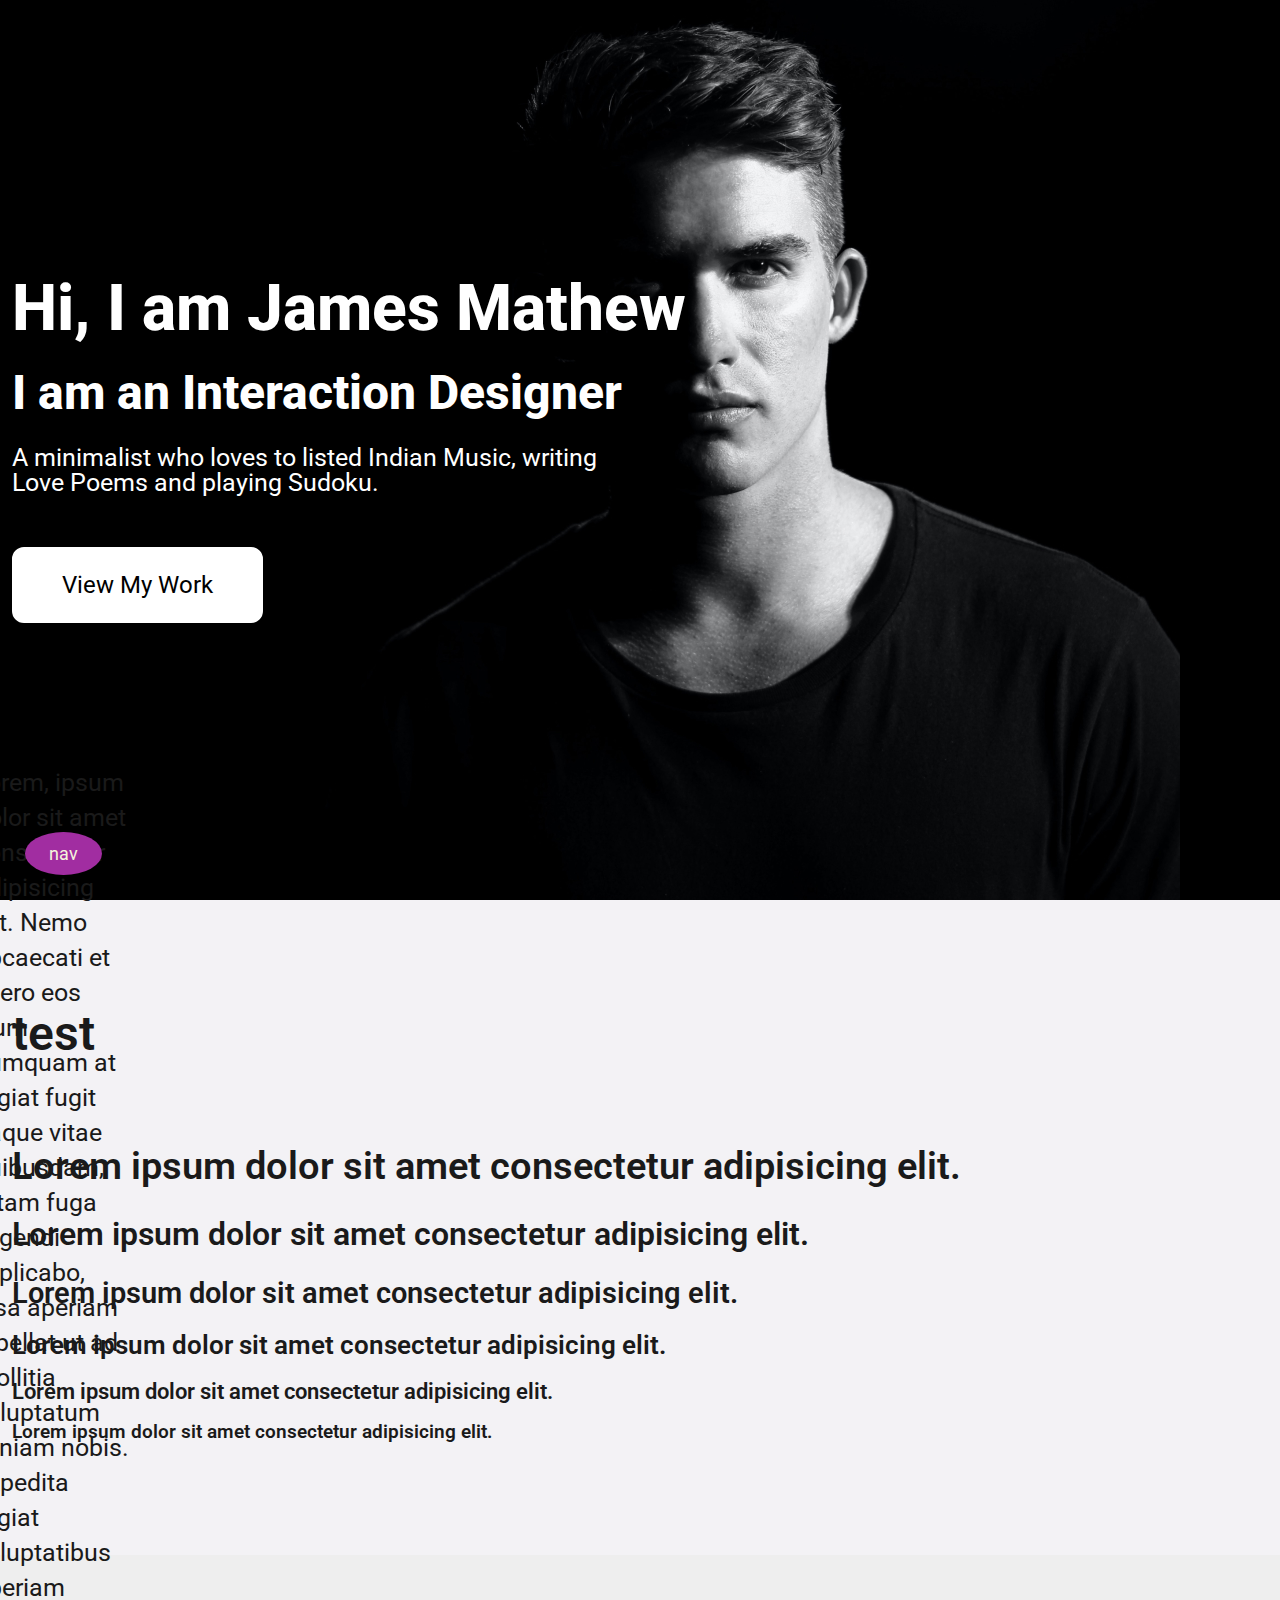
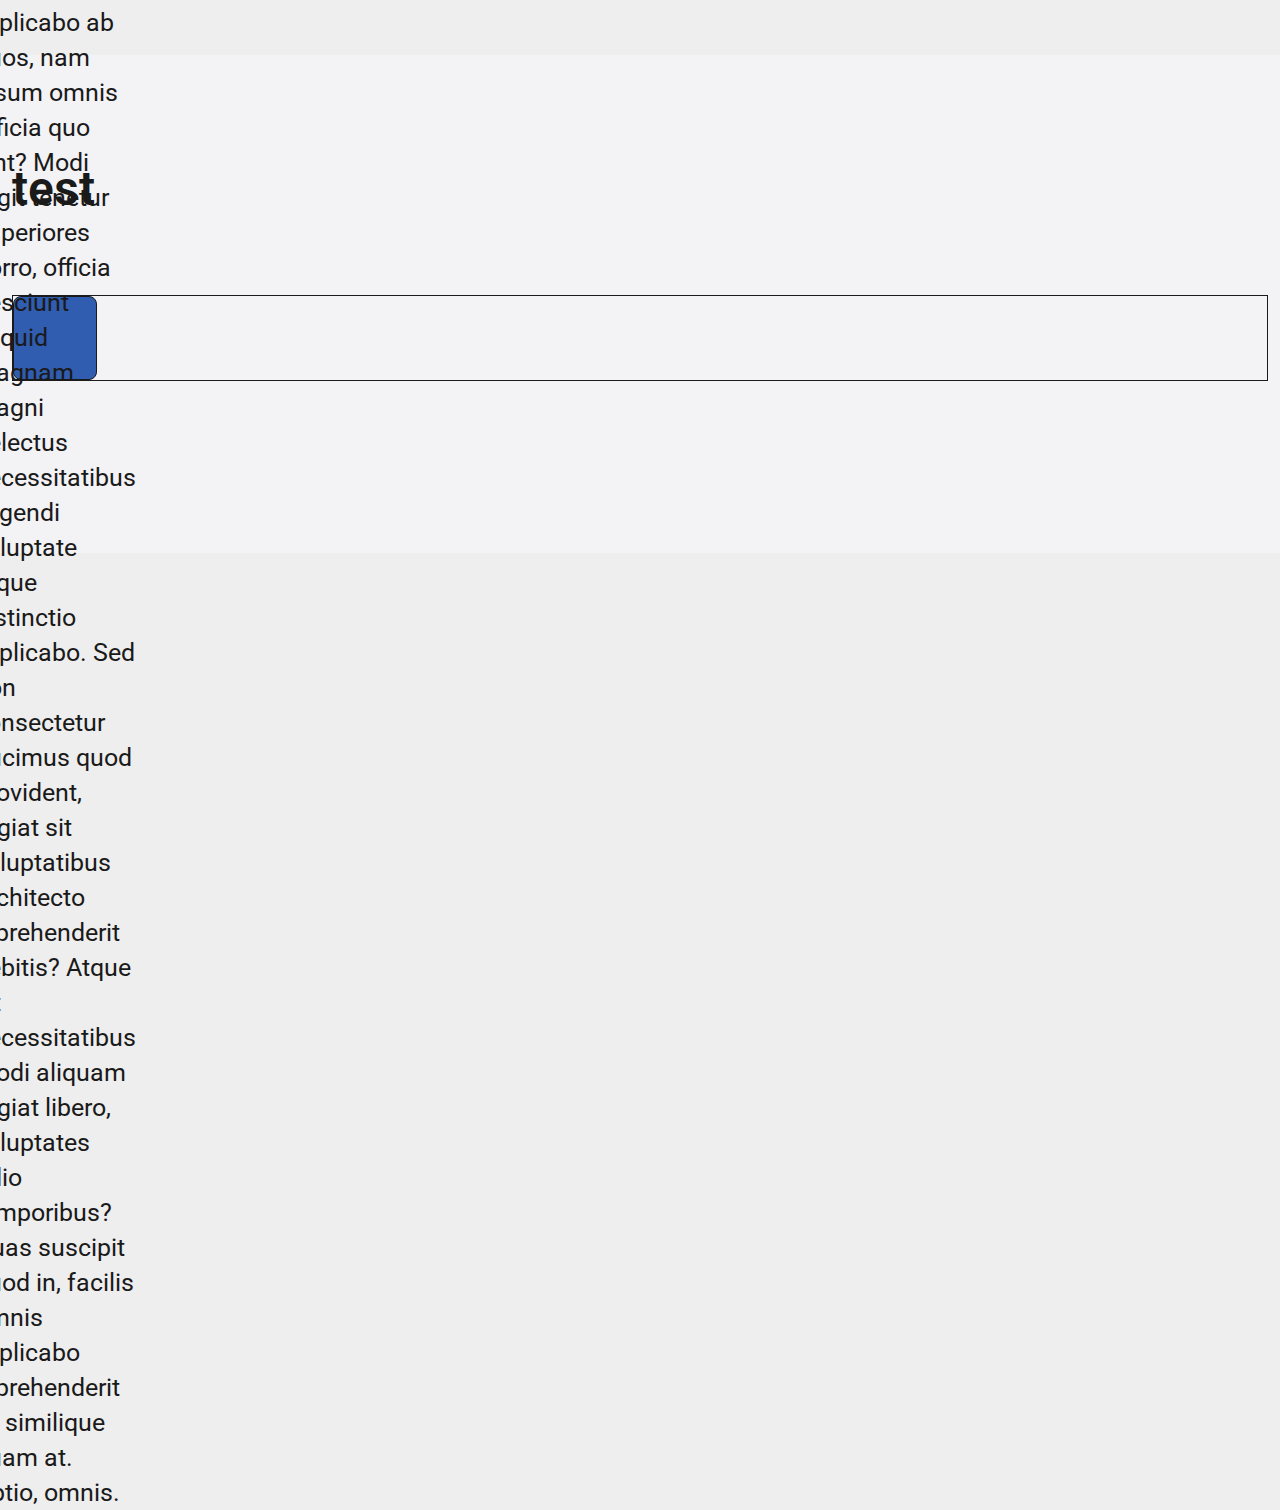
<file: index.html>
<!DOCTYPE html>
<html lang="en">
<head>
    <meta charset="UTF-8">
    <meta name="viewport" content="width=device-width, initial-scale=1.0">
    <title>Lesson-6</title>
    <link rel="stylesheet" href="./assets/css/reset.css">
    <link rel="stylesheet" href="./assets/css/style.css">
</head>
<body>
 
<div class="banner">
   <div class="container">
    <h1 class="banner-title">Hi, I am James Mathew</h1>
    <h3 class="banner-subtitle">I am an Interaction Designer</h3>
    <h6 class="banner-description"> A minimalist who loves to listed Indian Music, writing Love Poems and playing Sudoku.</h6>
    <a href="#" class="banner-link">View My Work</a>

   </div> 
  </div>

  
<section class="example">
  <div class="container">
    <h2 class="example-title">test</h2>
    <h1>Lorem ipsum dolor sit amet consectetur adipisicing elit.</h1>
    <h2>Lorem ipsum dolor sit amet consectetur adipisicing elit.</h2>
    <h3>Lorem ipsum dolor sit amet consectetur adipisicing elit.</h3>
    <h4>Lorem ipsum dolor sit amet consectetur adipisicing elit.</h4>
    <h5>Lorem ipsum dolor sit amet consectetur adipisicing elit.</h5>
    <h6>Lorem ipsum dolor sit amet consectetur adipisicing elit.</h6>
  </div>
</section>


<section class="example">
  <div class="container">
    <h2 class="example-title">test</h2>
    <div class="parent">
      <p class="child">Lorem, ipsum dolor sit amet consectetur adipisicing elit. Nemo obcaecati et libero eos illum numquam at fugiat fugit itaque vitae quibusdam, totam fuga eligendi explicabo, ipsa aperiam repellat ut ad mollitia voluptatum veniam nobis. Expedita fugiat voluptatibus aperiam explicabo ab quos, nam ipsum omnis officia quo sint? Modi fugit tenetur asperiores porro, officia nesciunt aliquid magnam magni delectus necessitatibus eligendi voluptate atque distinctio explicabo. Sed non consectetur ducimus quod provident, fugiat sit voluptatibus architecto reprehenderit debitis? Atque sit necessitatibus modi aliquam fugiat libero, voluptates odio temporibus? Quas suscipit quod in, facilis omnis explicabo reprehenderit ex similique quam at. Optio, omnis.</p>
    </div>
  </div>
</section>

<a href="nav.html" class="navigation-link">nav</a>

</body>
</html>
</file>
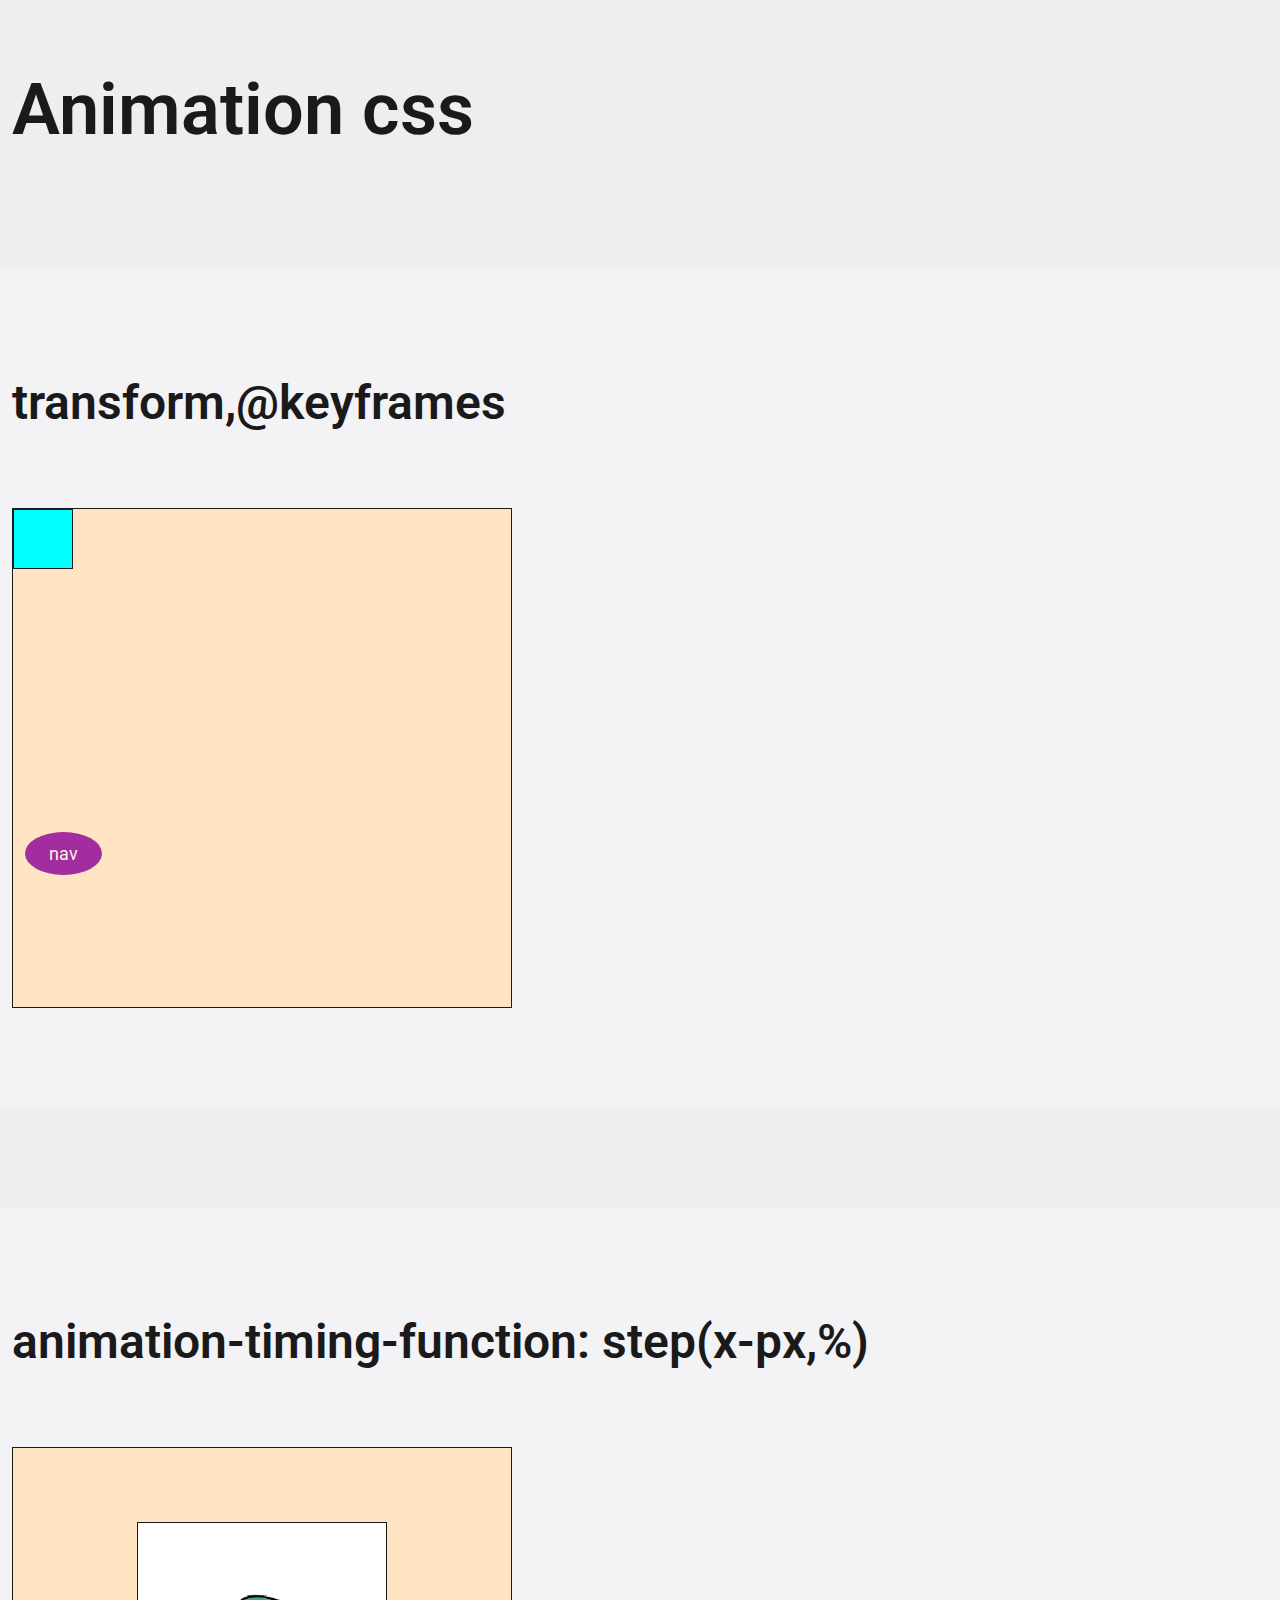
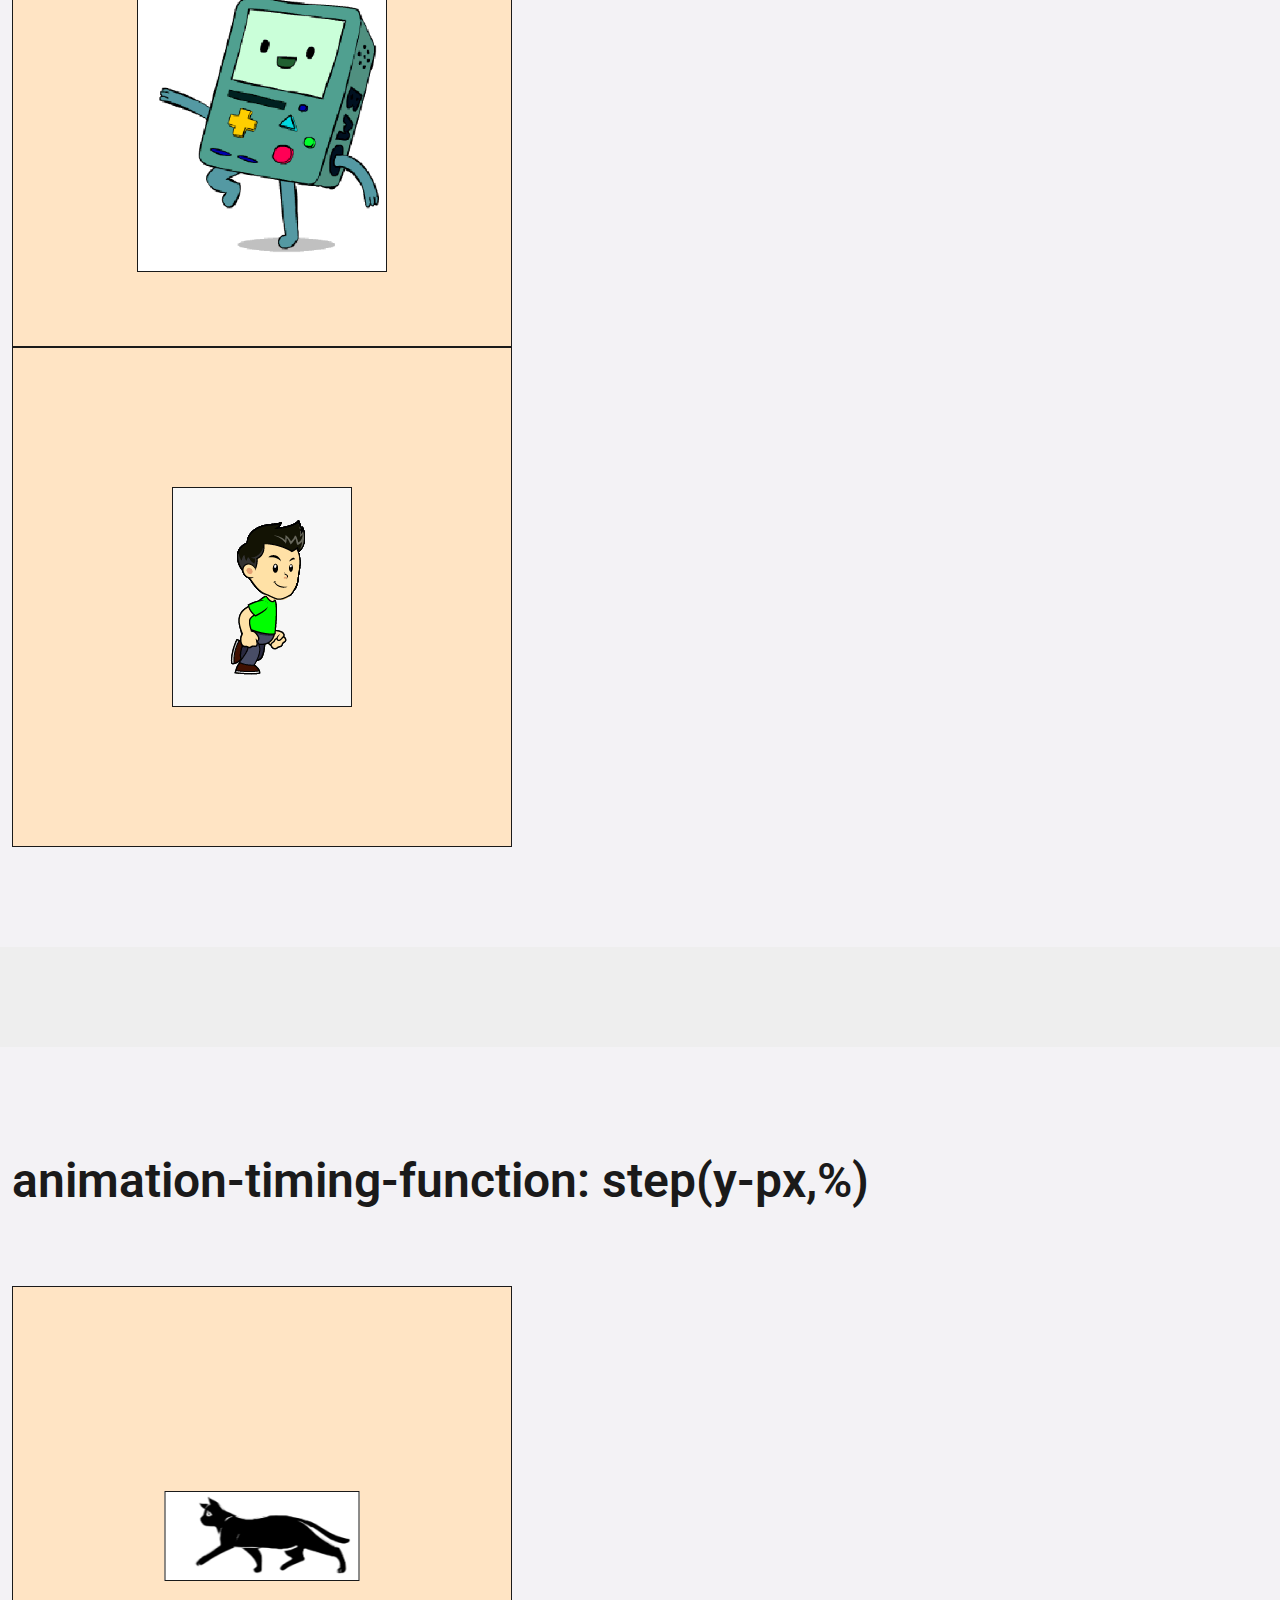
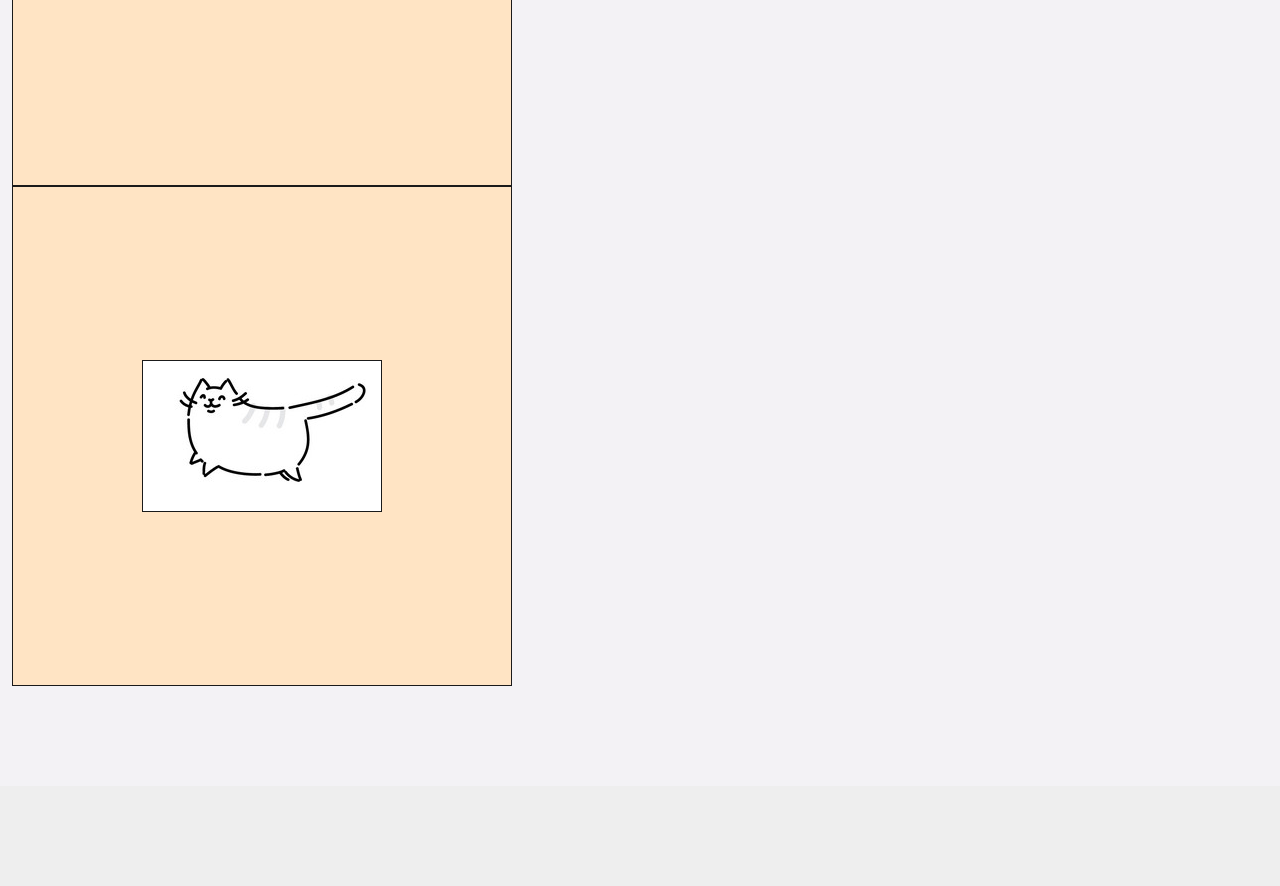
<file: animation.html>
<!DOCTYPE html>
<html lang="en">
<head>
    <meta charset="UTF-8">
    <meta name="viewport" content="width=device-width, initial-scale=1.0">
    <title>Document</title>
    <link rel="stylesheet" href="./assets/css/reset.css">
    <link rel="stylesheet" href="./assets/css/style.css">
</head>
<body>

    <main>

        <h1 class="page-title">Animation css</h1>
        <section class="example">
            <div class="container">
              <h2 class="example-title">transform,@keyframes </h2>
              <div class="animation-square">
                <div class="animation-child">

                </div>
              </div>
            </div>
        </section>


        <section class="example">
            <div class="container">
              <h2 class="example-title"> animation-timing-function: step(x-px,%)</h2>
              <div class="animation-square">
                <div class="animation-step">
                </div>
              </div>
              <div class="animation-square">
                <div class="animation-step-2">
                </div>
              </div>
            </div>
        </section>



        <section class="example">
            <div class="container">
              <h2 class="example-title"> animation-timing-function: step(y-px,%)</h2>
              <div class="animation-square">
                <div class="animation-step-3">
                </div>
              </div>
              <div class="animation-square">
                <div class="animation-step-4">
                </div>
              </div>
            </div>
        </section>


    </main>

    <a href="nav.html" class="navigation-link">nav</a>
    <script src="./assets/js/script.js"></script>
    
</body>
</html>
</file>
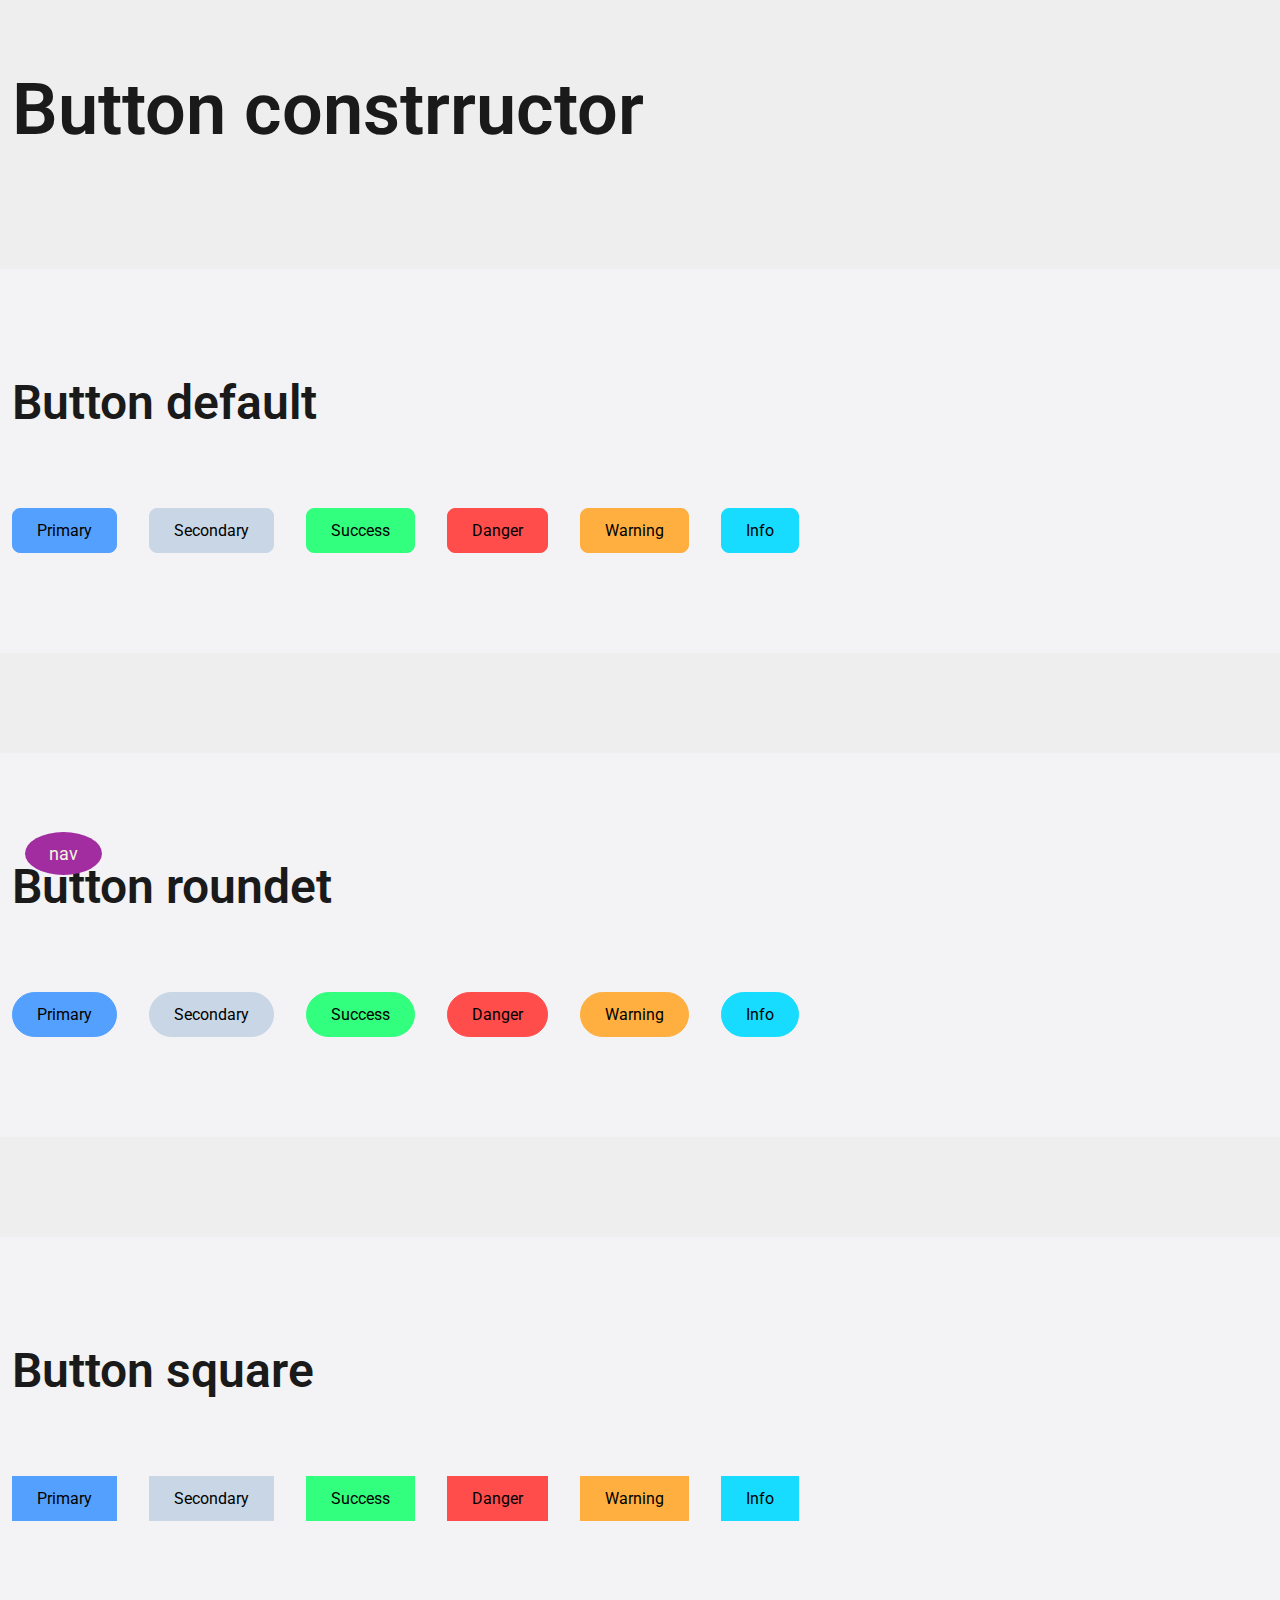
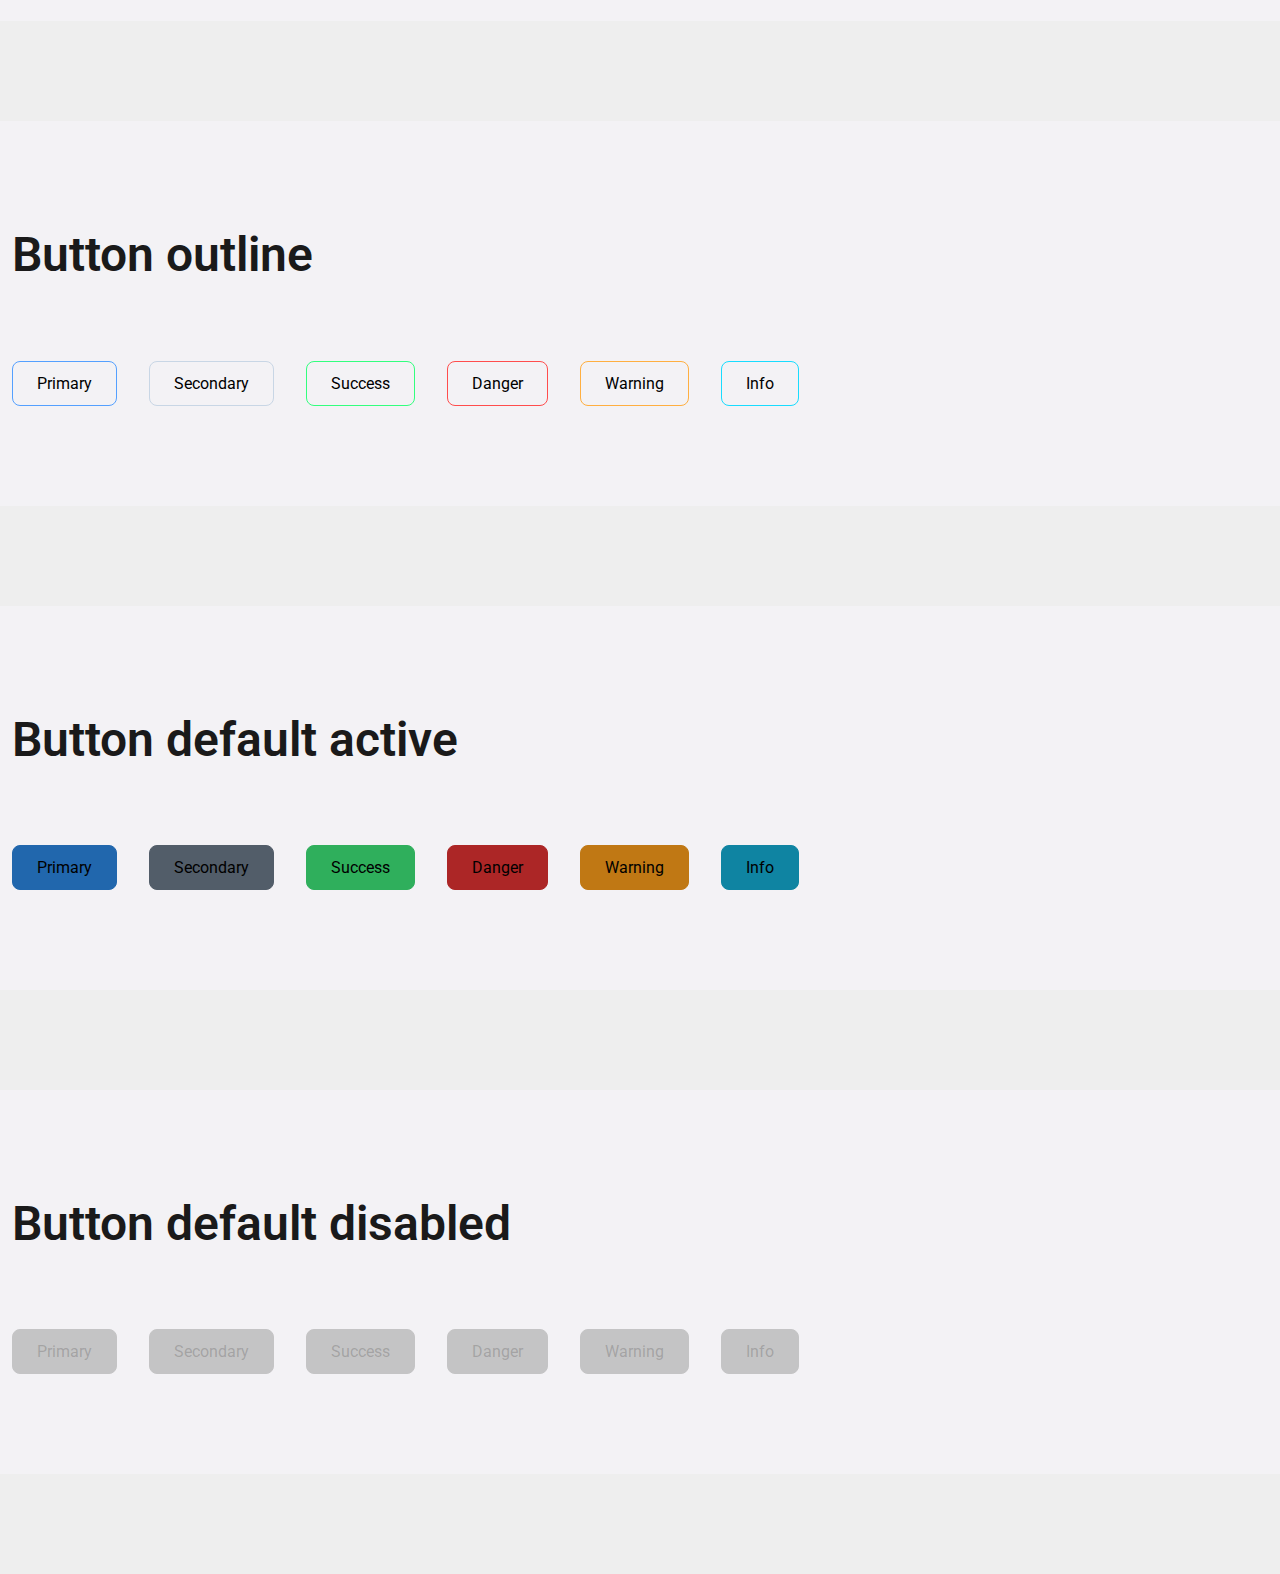
<file: BEM.html>
<!DOCTYPE html>
<html lang="en">
<head>
    <meta charset="UTF-8">
    <meta name="viewport" content="width=device-width, initial-scale=1.0">
    <title>Button constrructor</title>
    <link rel="stylesheet" href="./assets/css/reset.css">
    <link rel="stylesheet" href="./assets/css/style.css">
</head>
<body>

    <main>
        <h1 class="page-title">Button constrructor</h1>
        <section class="example">
            <div class="container">
              <h2 class="example-title">Button default</h2>
              <div class="d-flex g-2">
                <button class="btn btn_primary">Primary</button>
                <button class="btn btn_secondary">Secondary</button>
                <button class="btn btn_success">Success</button>
                <button class="btn btn_danger">Danger</button>
                <button class="btn btn_warning">Warning</button>
                <button class="btn btn_info">Info</button>
              </div>
            </div>
        </section>


        <section class="example">
            <div class="container">
              <h2 class="example-title">Button roundet</h2>
              <div class="d-flex g-2">
                <button class="btn btn_primary btn_roundet">Primary</button>
                <button class="btn btn_secondary btn_roundet">Secondary</button>
                <button class="btn btn_success btn_roundet">Success</button>
                <button class="btn btn_danger btn_roundet">Danger</button>
                <button class="btn btn_warning btn_roundet">Warning</button>
                <button class="btn btn_info btn_roundet">Info</button>
              </div>
            </div>
        </section>



        <section class="example">
          <div class="container">
            <h2 class="example-title">Button square</h2>
            <div class="d-flex g-2">
              <button class="btn btn_primary btn_square">Primary</button>
              <button class="btn btn_secondary btn_square">Secondary</button>
              <button class="btn btn_success btn_square">Success</button>
              <button class="btn btn_danger btn_square">Danger</button>
              <button class="btn btn_warning btn_square">Warning</button>
              <button class="btn btn_info btn_square">Info</button>
            </div>
          </div>
      </section>


      <section class="example">
        <div class="container">
          <h2 class="example-title">Button outline</h2>
          <div class="d-flex g-2">
            <button class="btn btn_primary btn_outline">Primary</button>
            <button class="btn btn_secondary btn_outline">Secondary</button>
            <button class="btn btn_success btn_outline">Success</button>
            <button class="btn btn_danger btn_outline">Danger</button>
            <button class="btn btn_warning btn_outline">Warning</button>
            <button class="btn btn_info btn_outline">Info</button>
          </div>
        </div>
    </section>


    <section class="example">
      <div class="container">
        <h2 class="example-title">Button default active</h2>
        <div class="d-flex g-2">
          <button class="btn btn_active btn_primary">Primary</button>
          <button class="btn btn_active btn_secondary">Secondary</button>
          <button class="btn btn_active btn_success">Success</button>
          <button class="btn btn_active btn_danger">Danger</button>
          <button class="btn btn_active btn_warning">Warning</button>
          <button class="btn btn_active btn_info">Info</button>
        </div>
      </div>
  </section>


  <section class="example">
    <div class="container">
      <h2 class="example-title">Button default disabled</h2>
      <div class="d-flex g-2">
        <button class="btn btn_primary" disabled >Primary</button>
        <button class="btn btn_secondary" disabled>Secondary</button>
        <button class="btn btn_success" disabled>Success</button>
        <button class="btn btn_danger" disabled>Danger</button>
        <button class="btn btn_warning" disabled>Warning</button>
        <button class="btn btn_info" disabled>Info</button>
      </div>
    </div>
</section>

    </main>

    <a href="nav.html" class="navigation-link">nav</a>
    
</body>
</html>
</file>
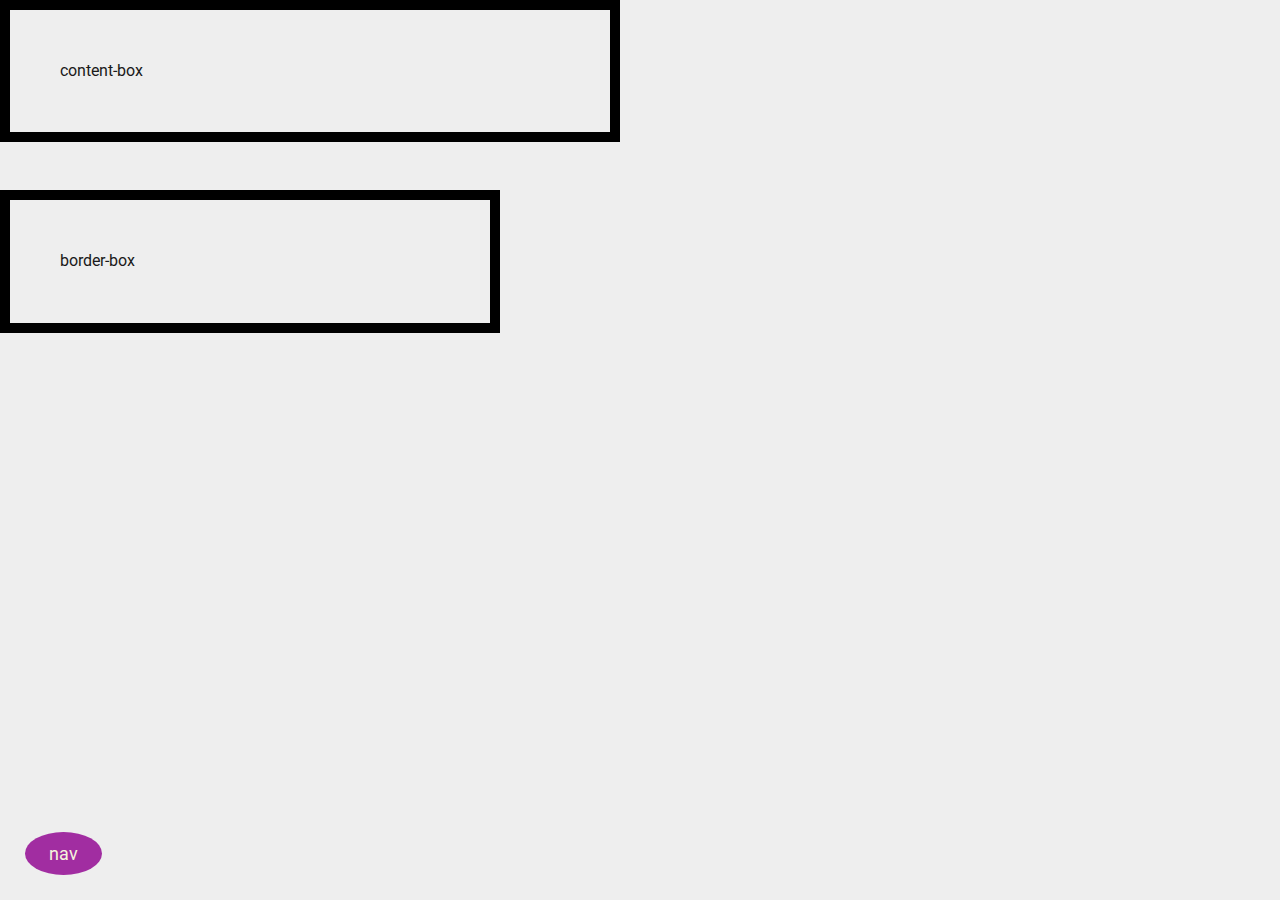
<file: box-sizing.html>
<!DOCTYPE html>
<html lang="en">
<head>
    <meta charset="UTF-8">
    <meta name="viewport" content="width=device-width, initial-scale=1.0">
    <title>box-sizing</title>
    <link rel="stylesheet" href="./assets/css/reset.css">
    <link rel="stylesheet" href="./assets/css/style.css">
</head>
<body>
    <div class="box-sizing content-box">content-box</div>
    <div class="box-sizing border-box">border-box</div>

    <a href="nav.html" class="navigation-link">nav</a>
    
</body>
</html>
</file>
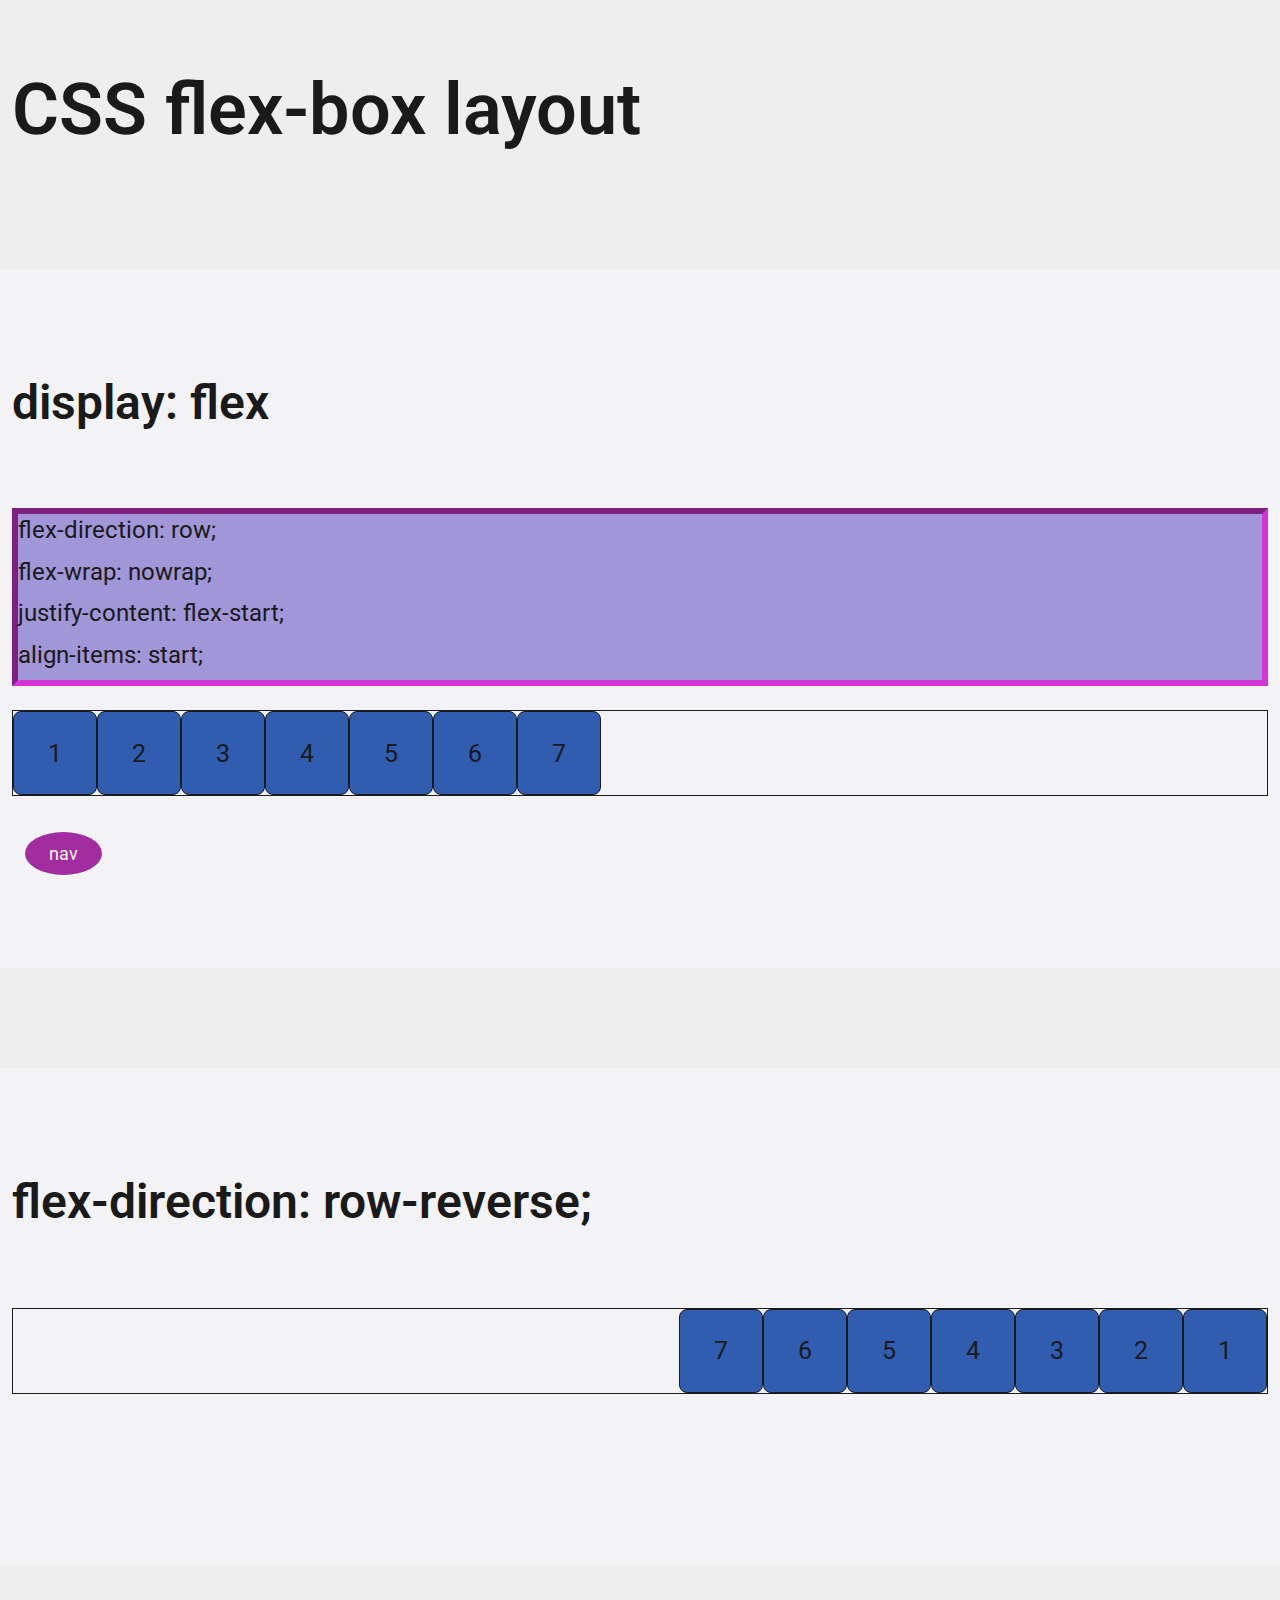
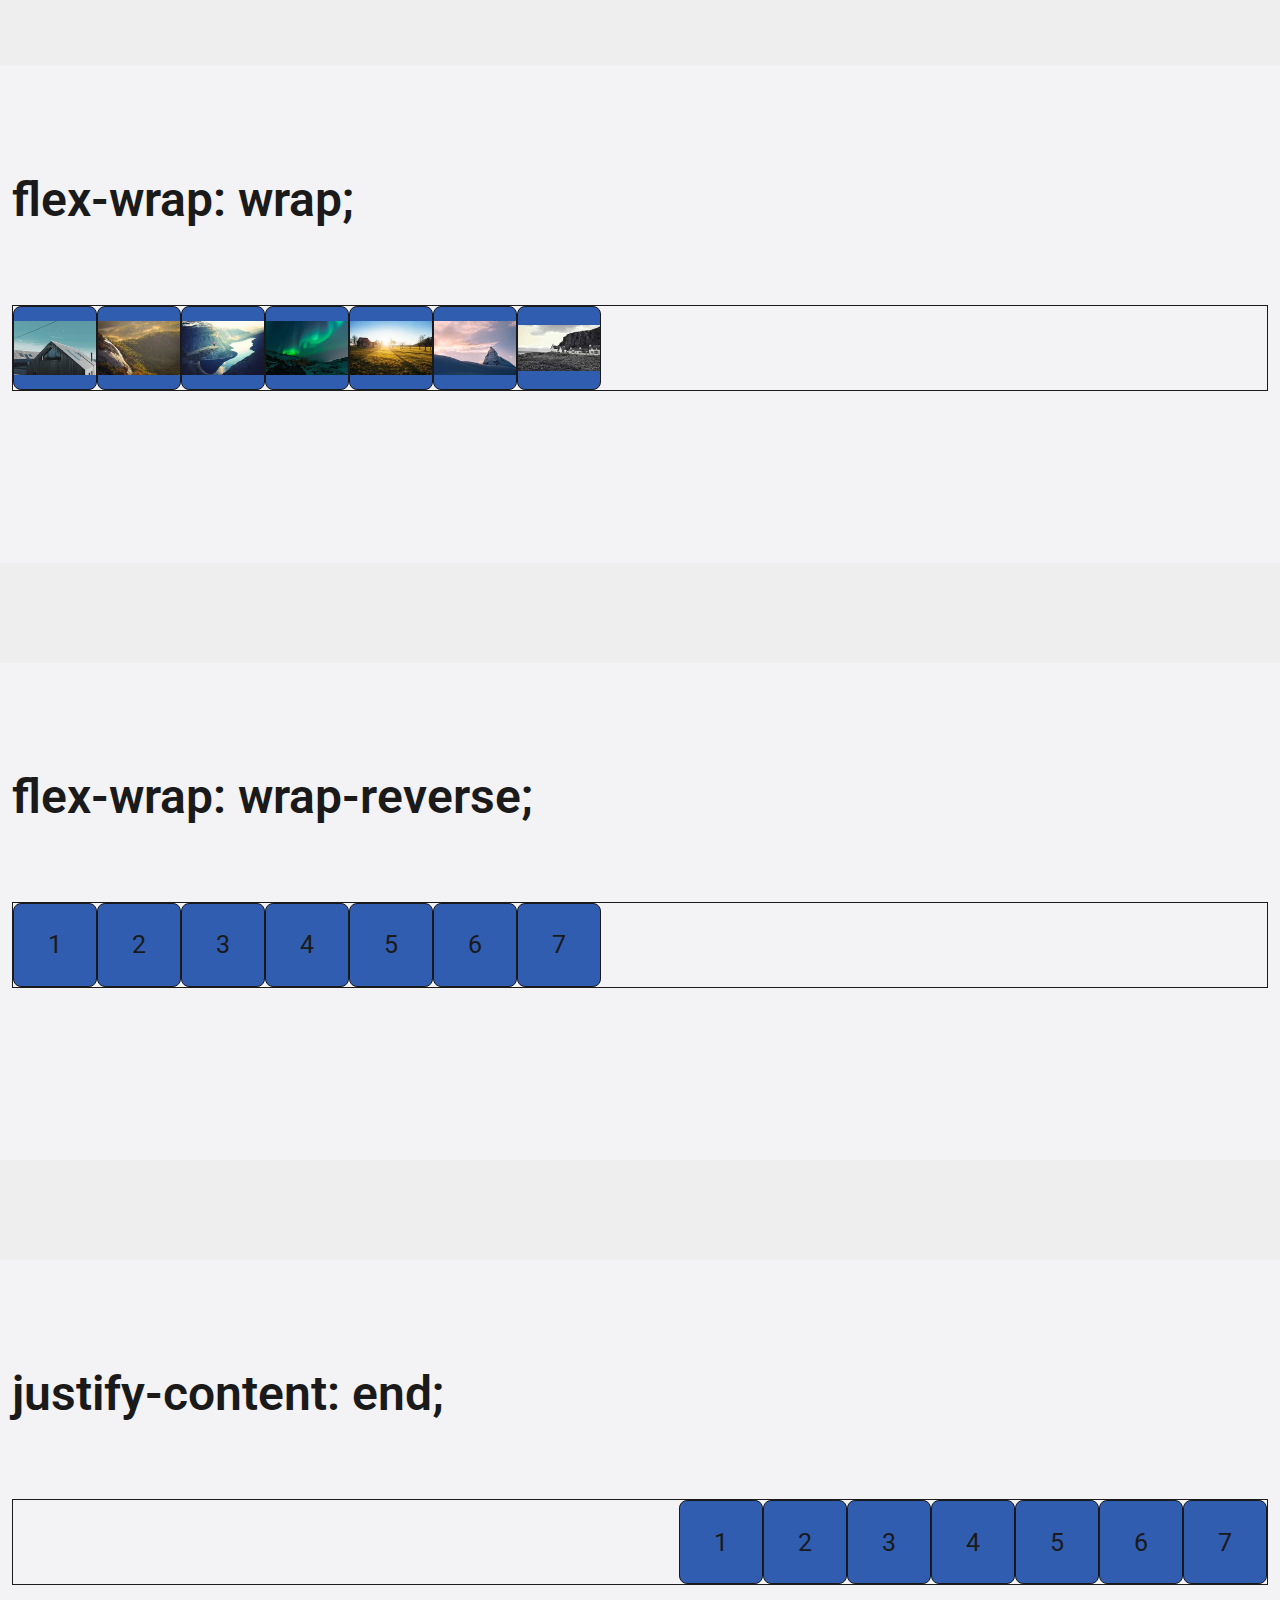
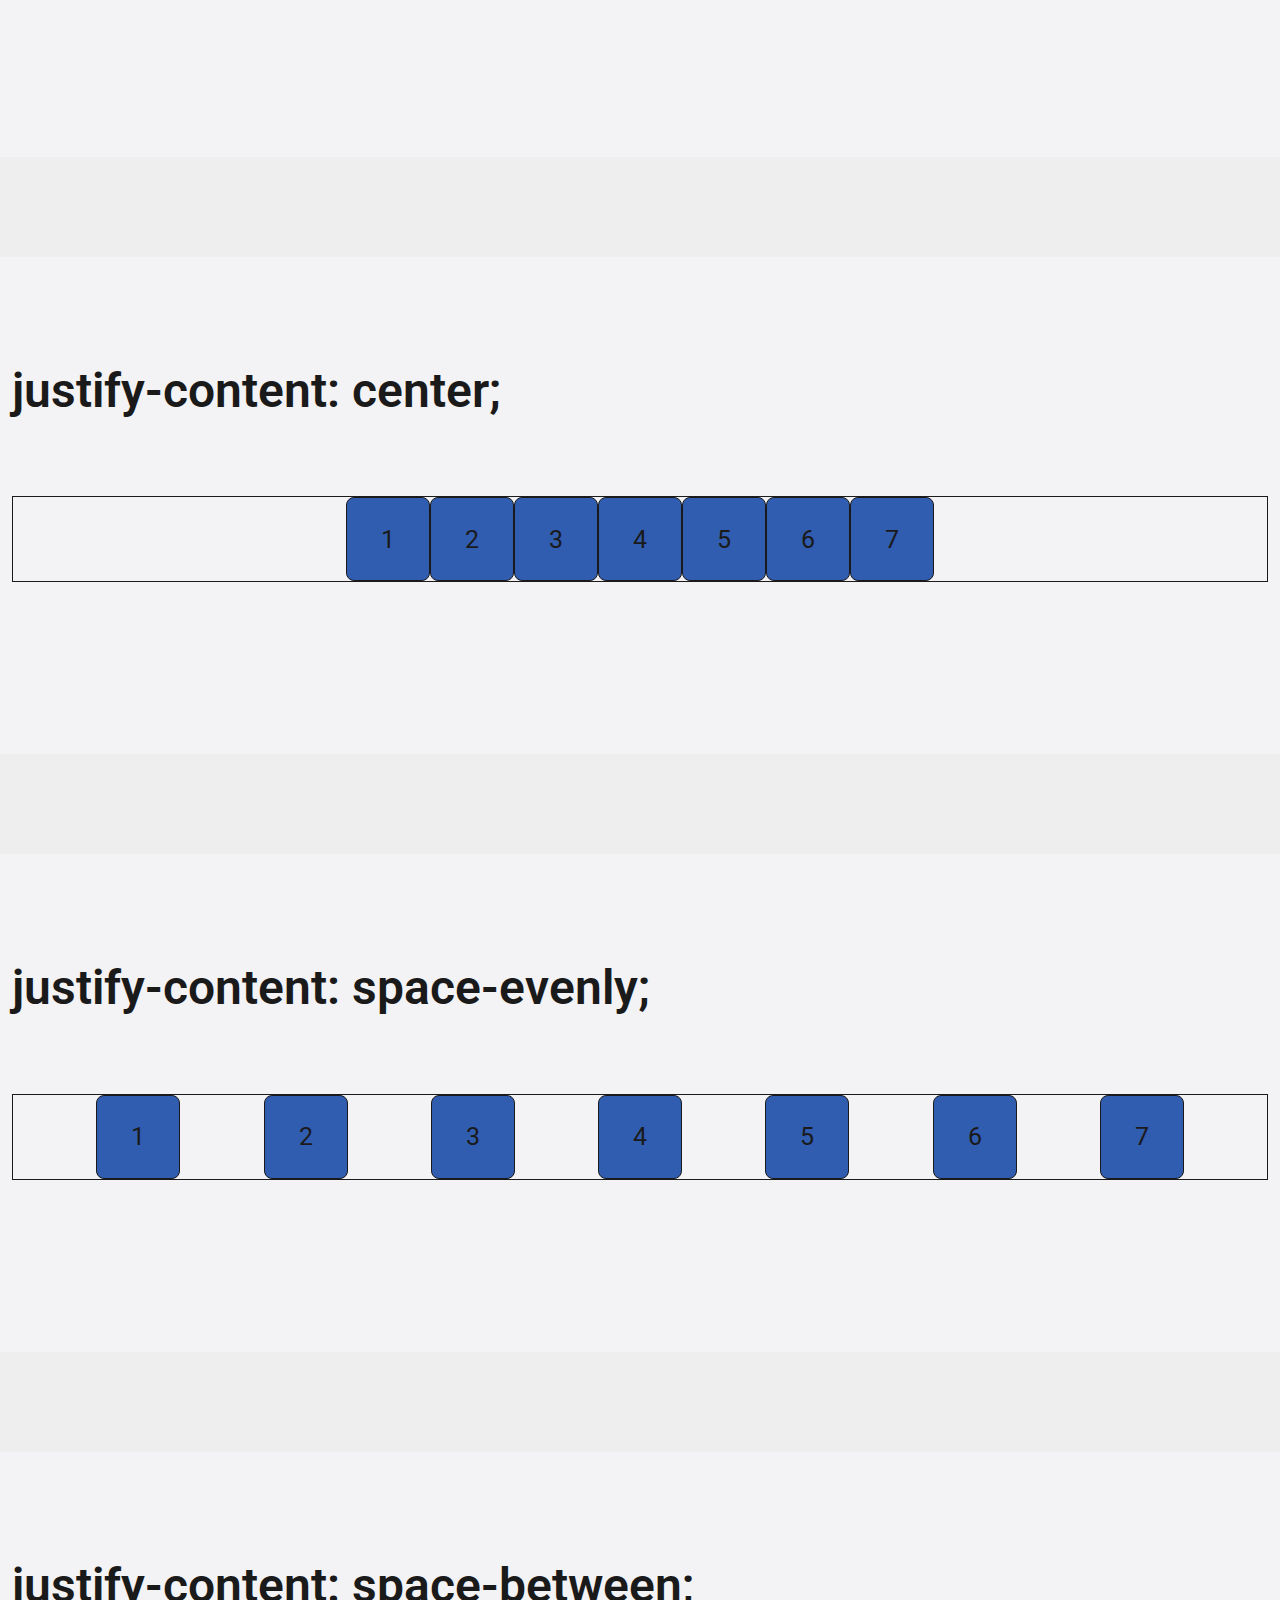
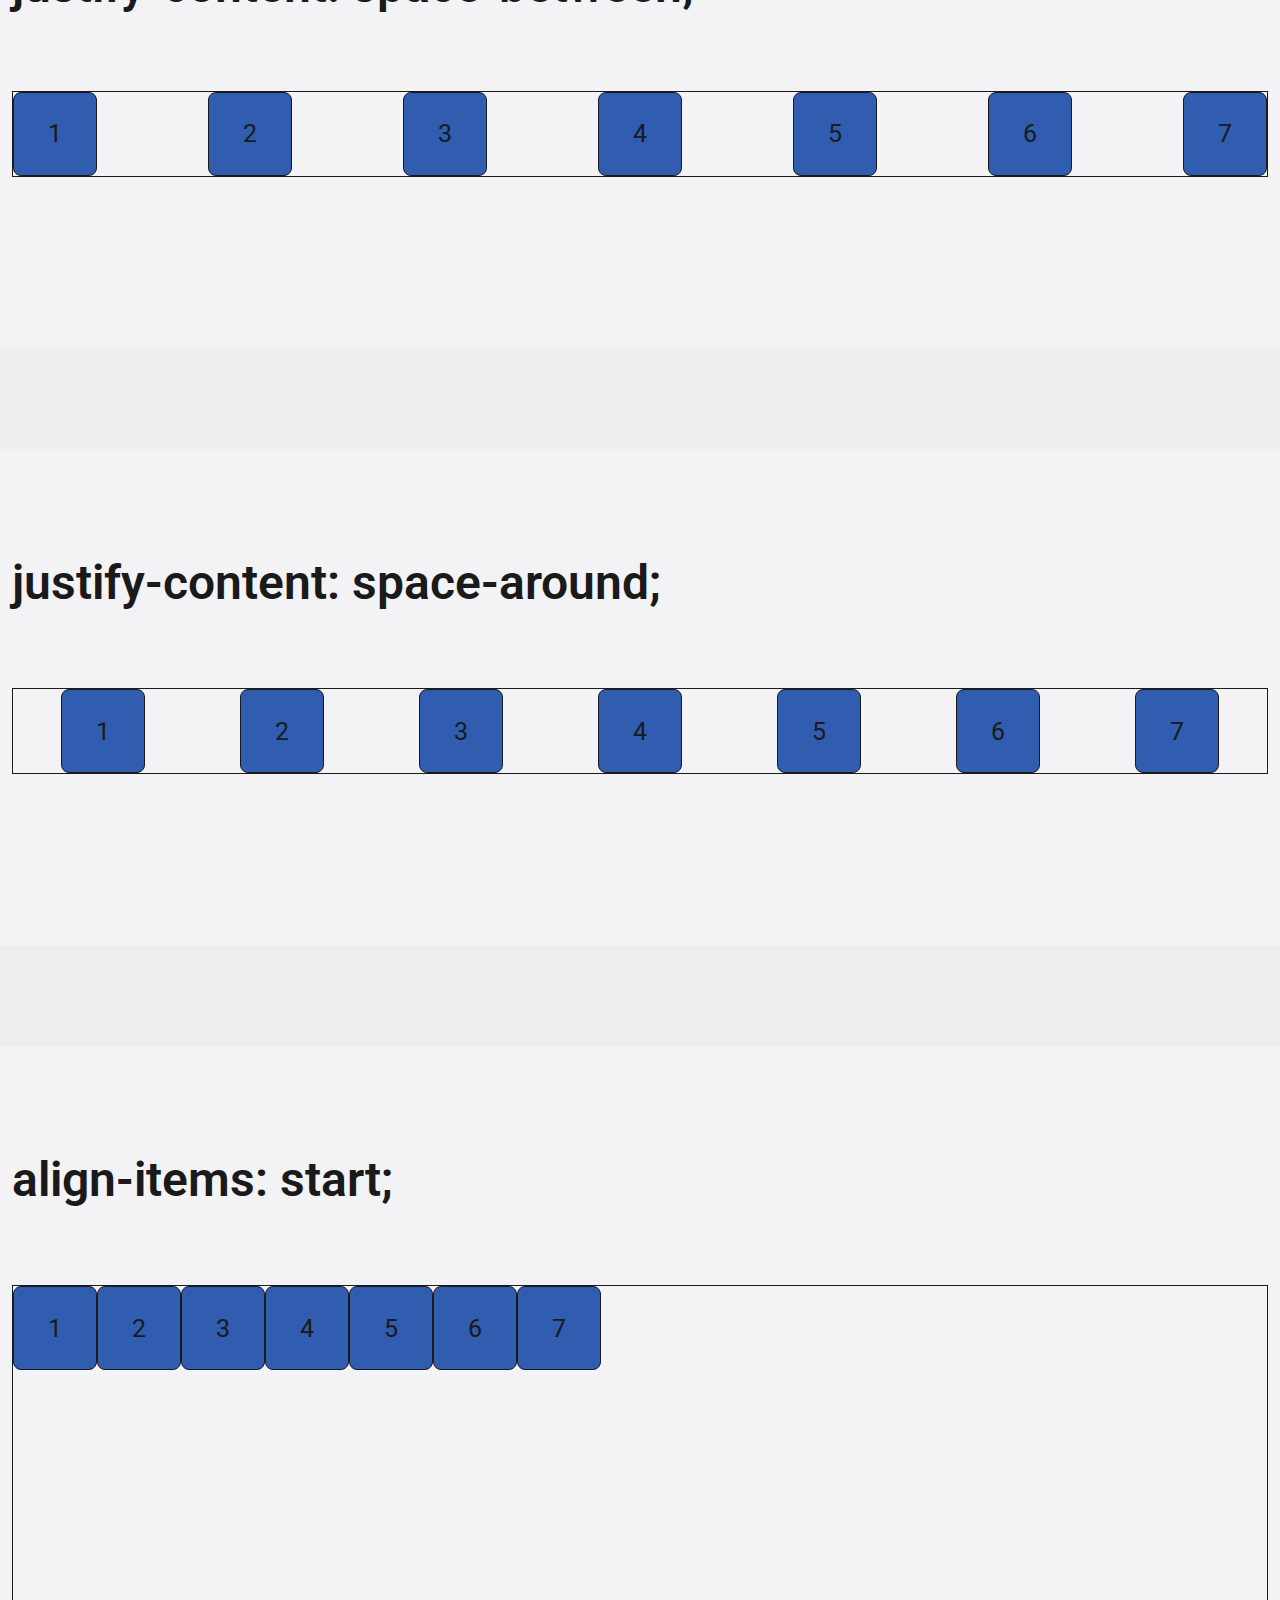
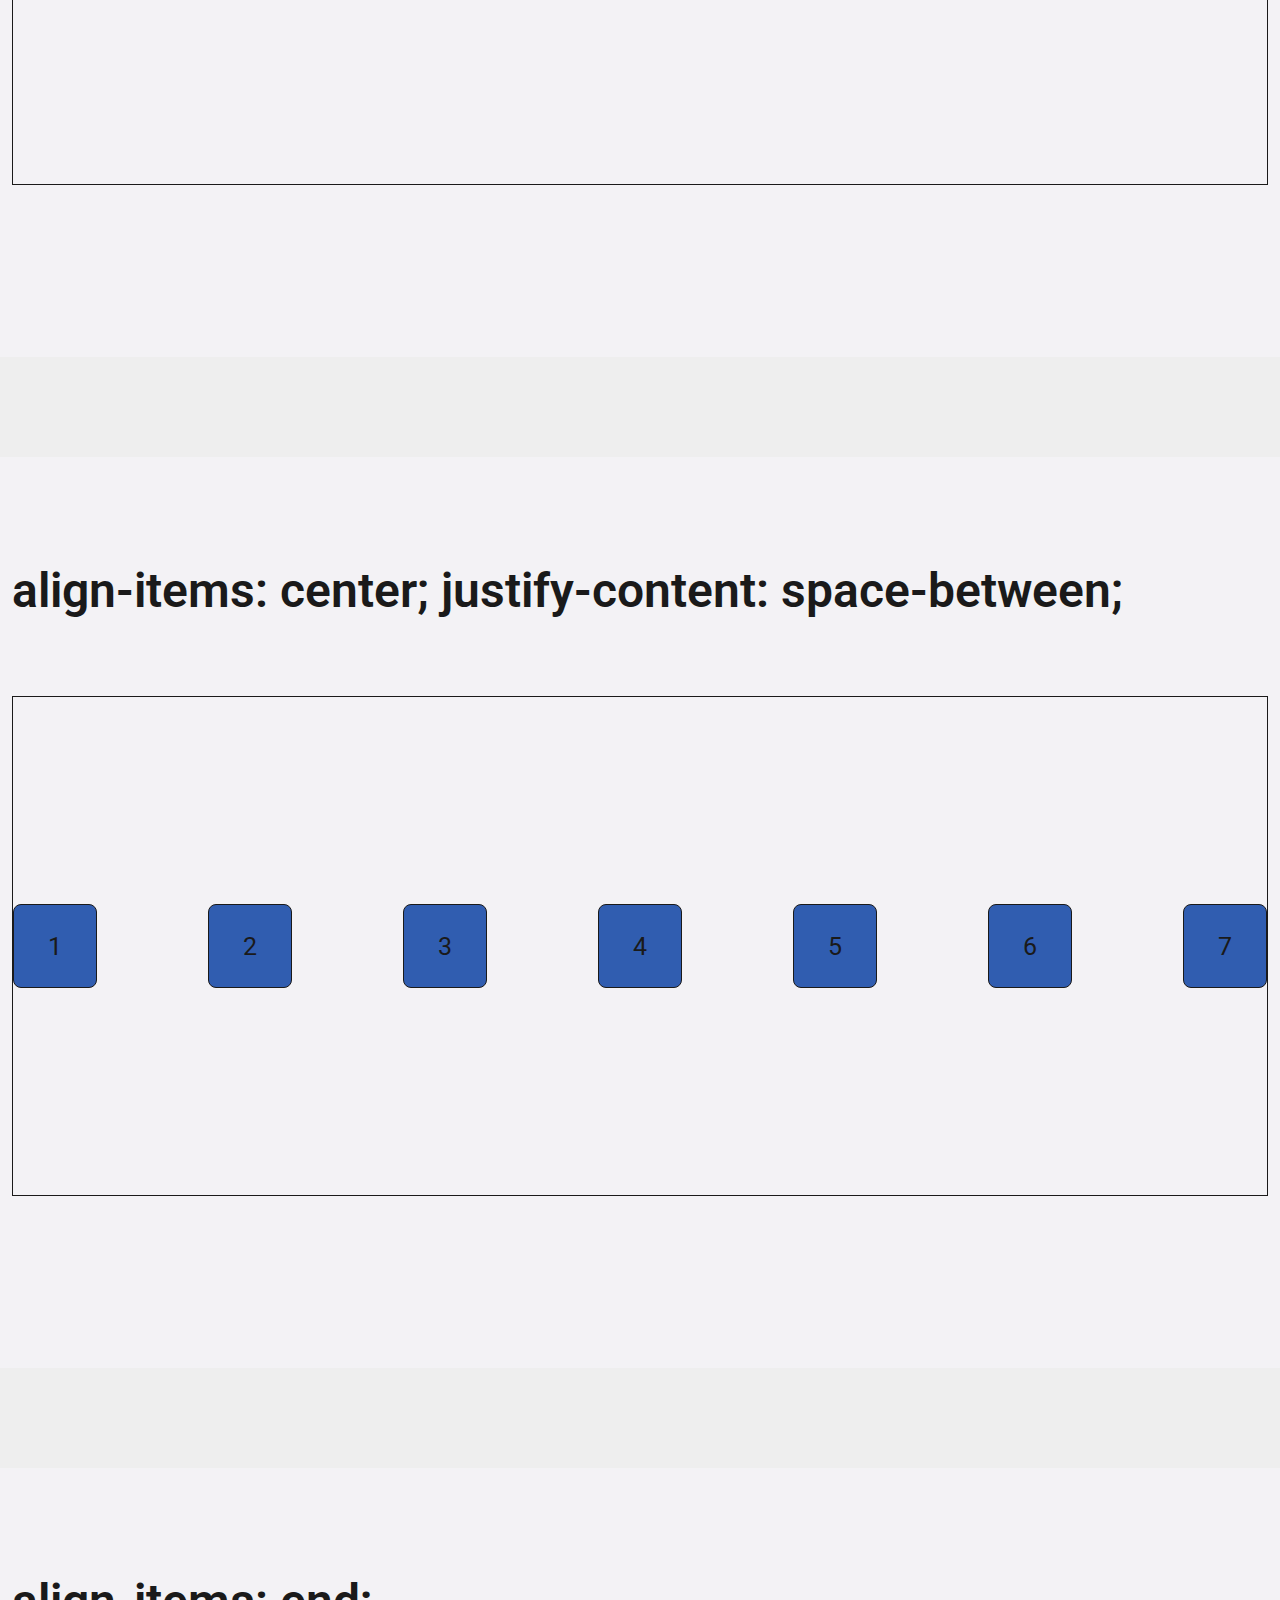
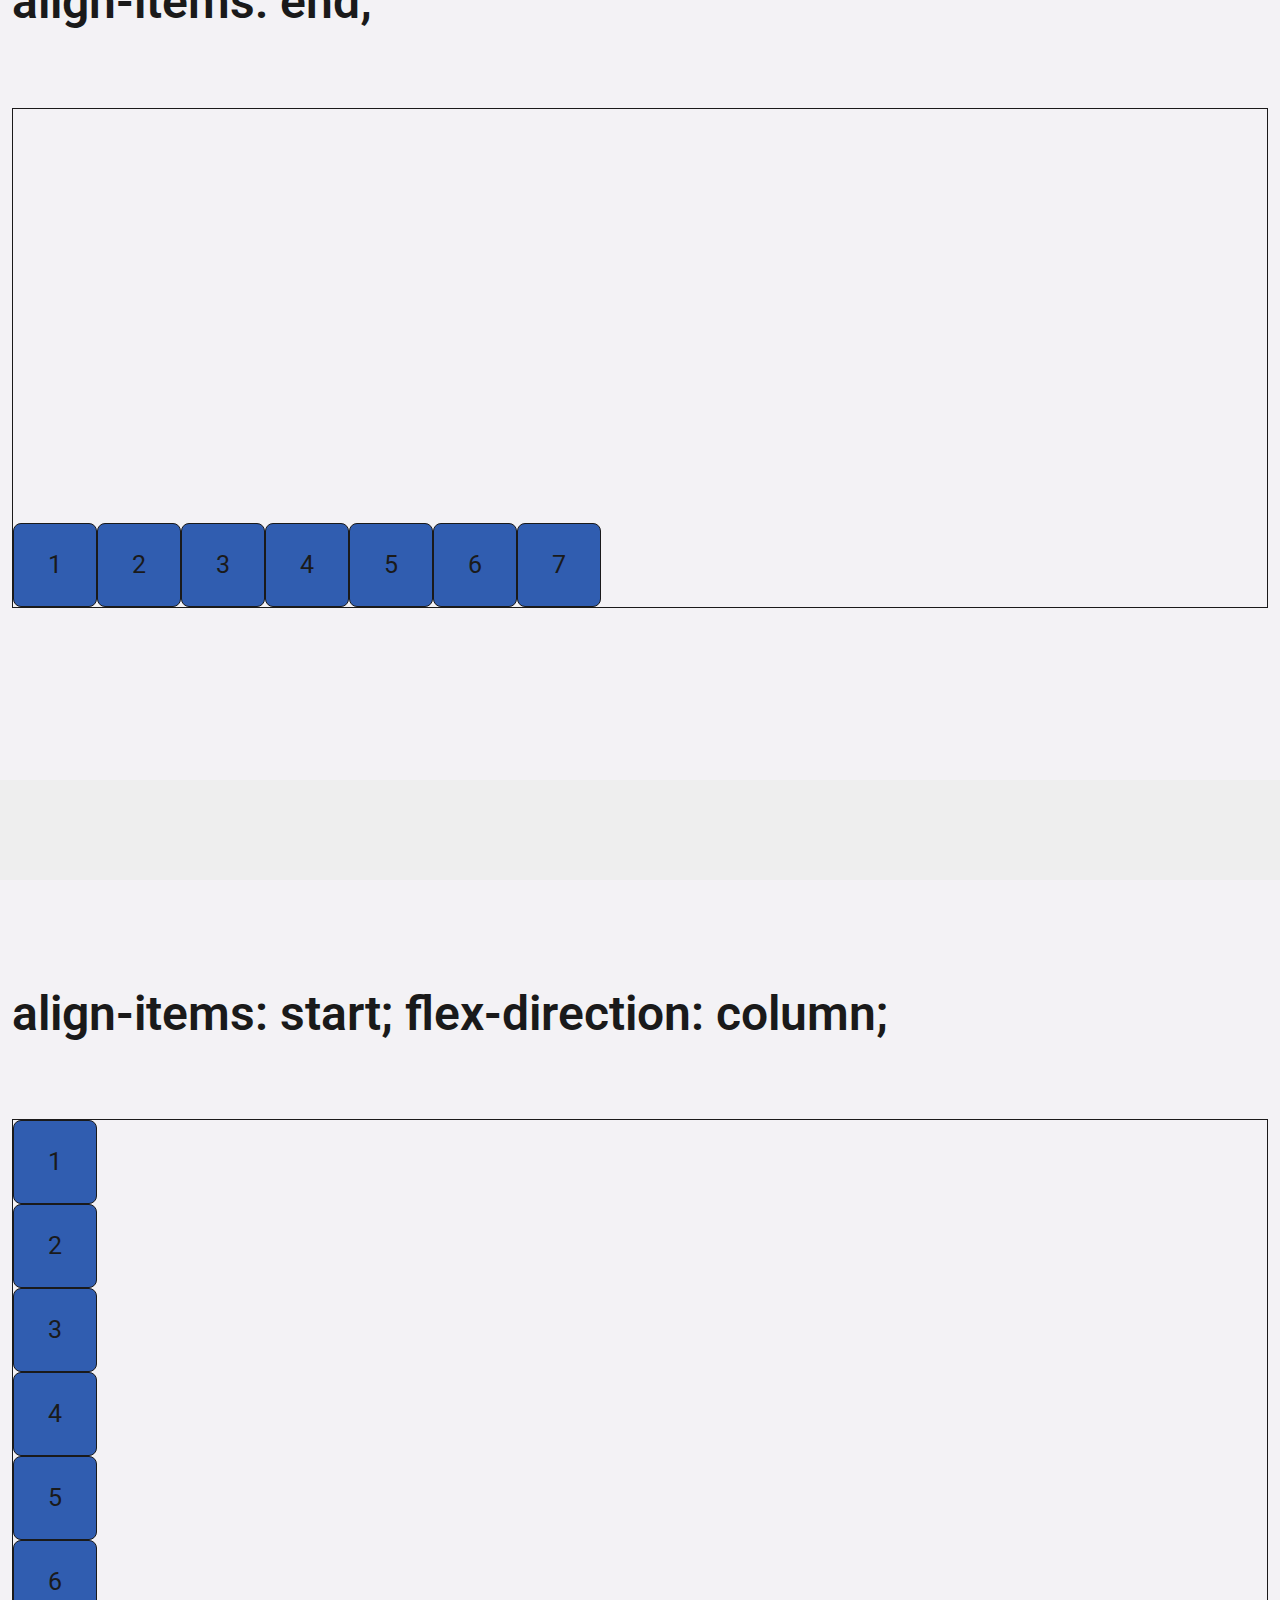
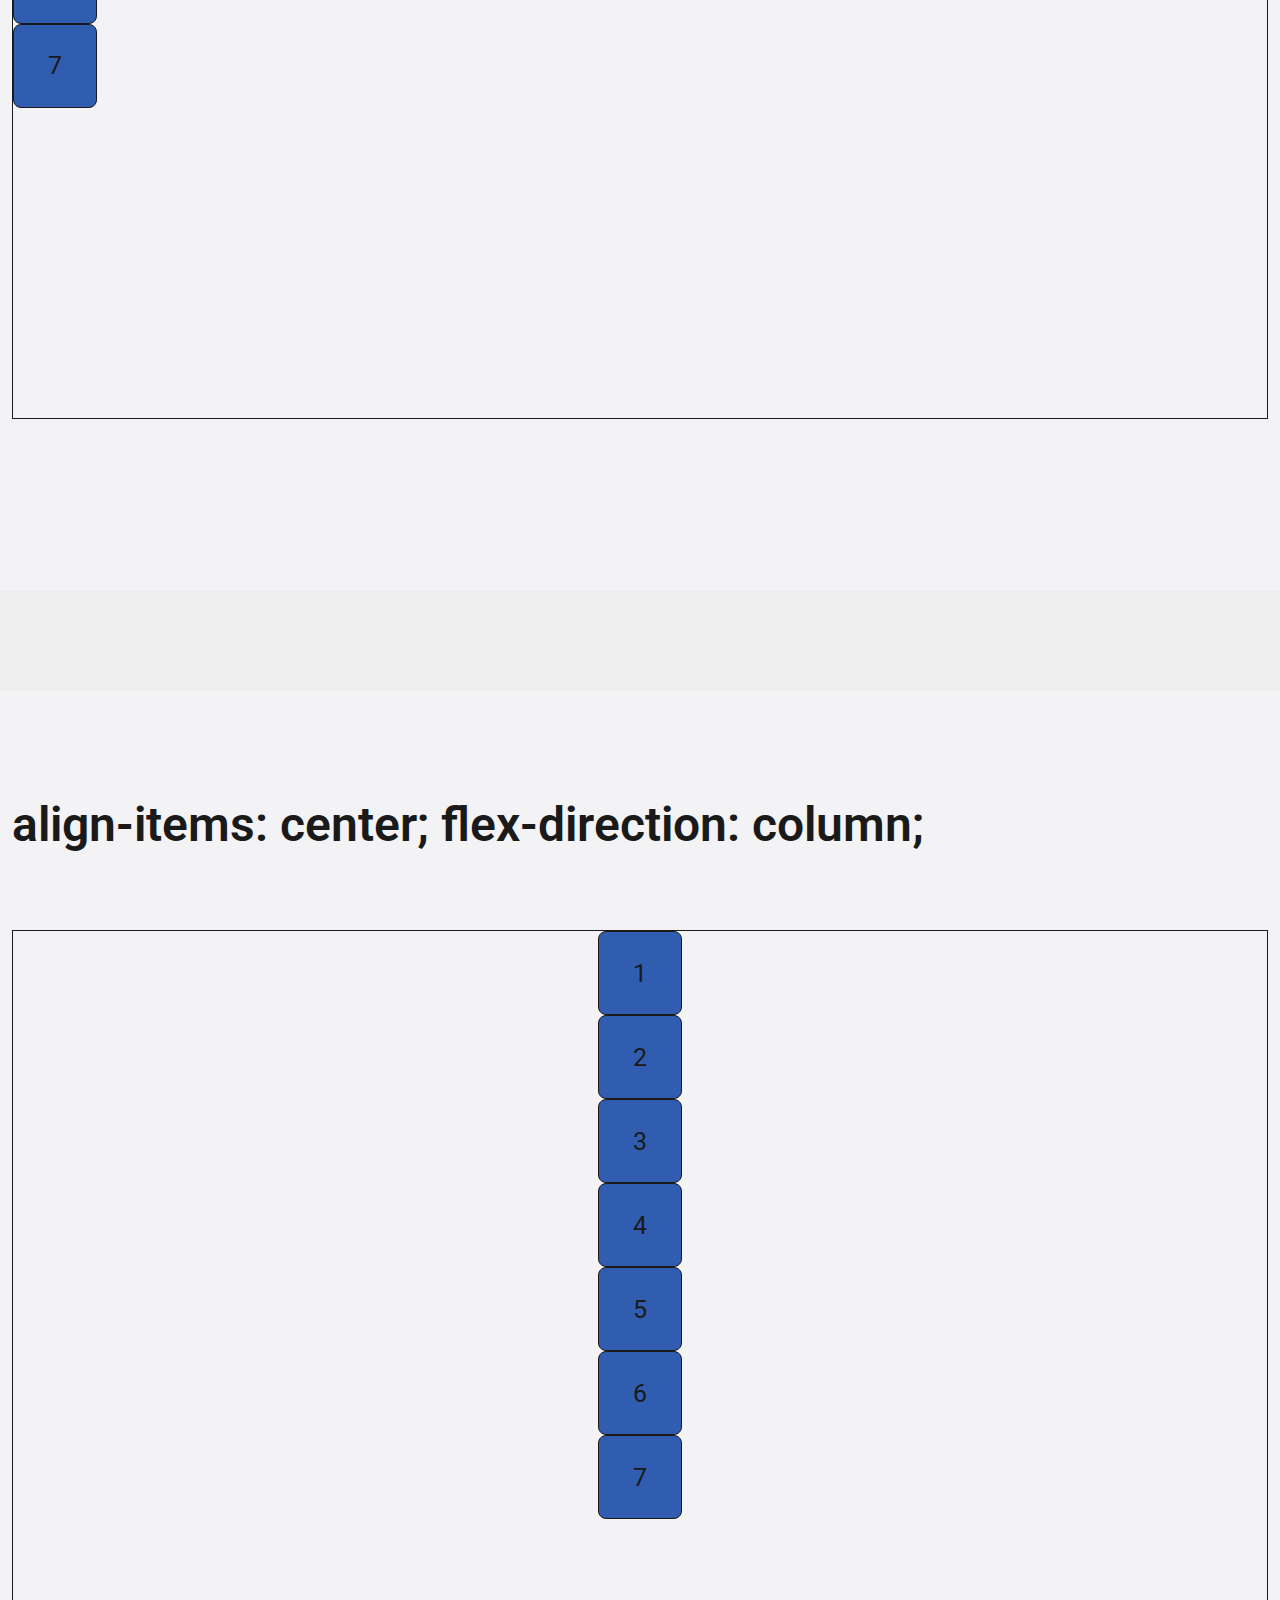
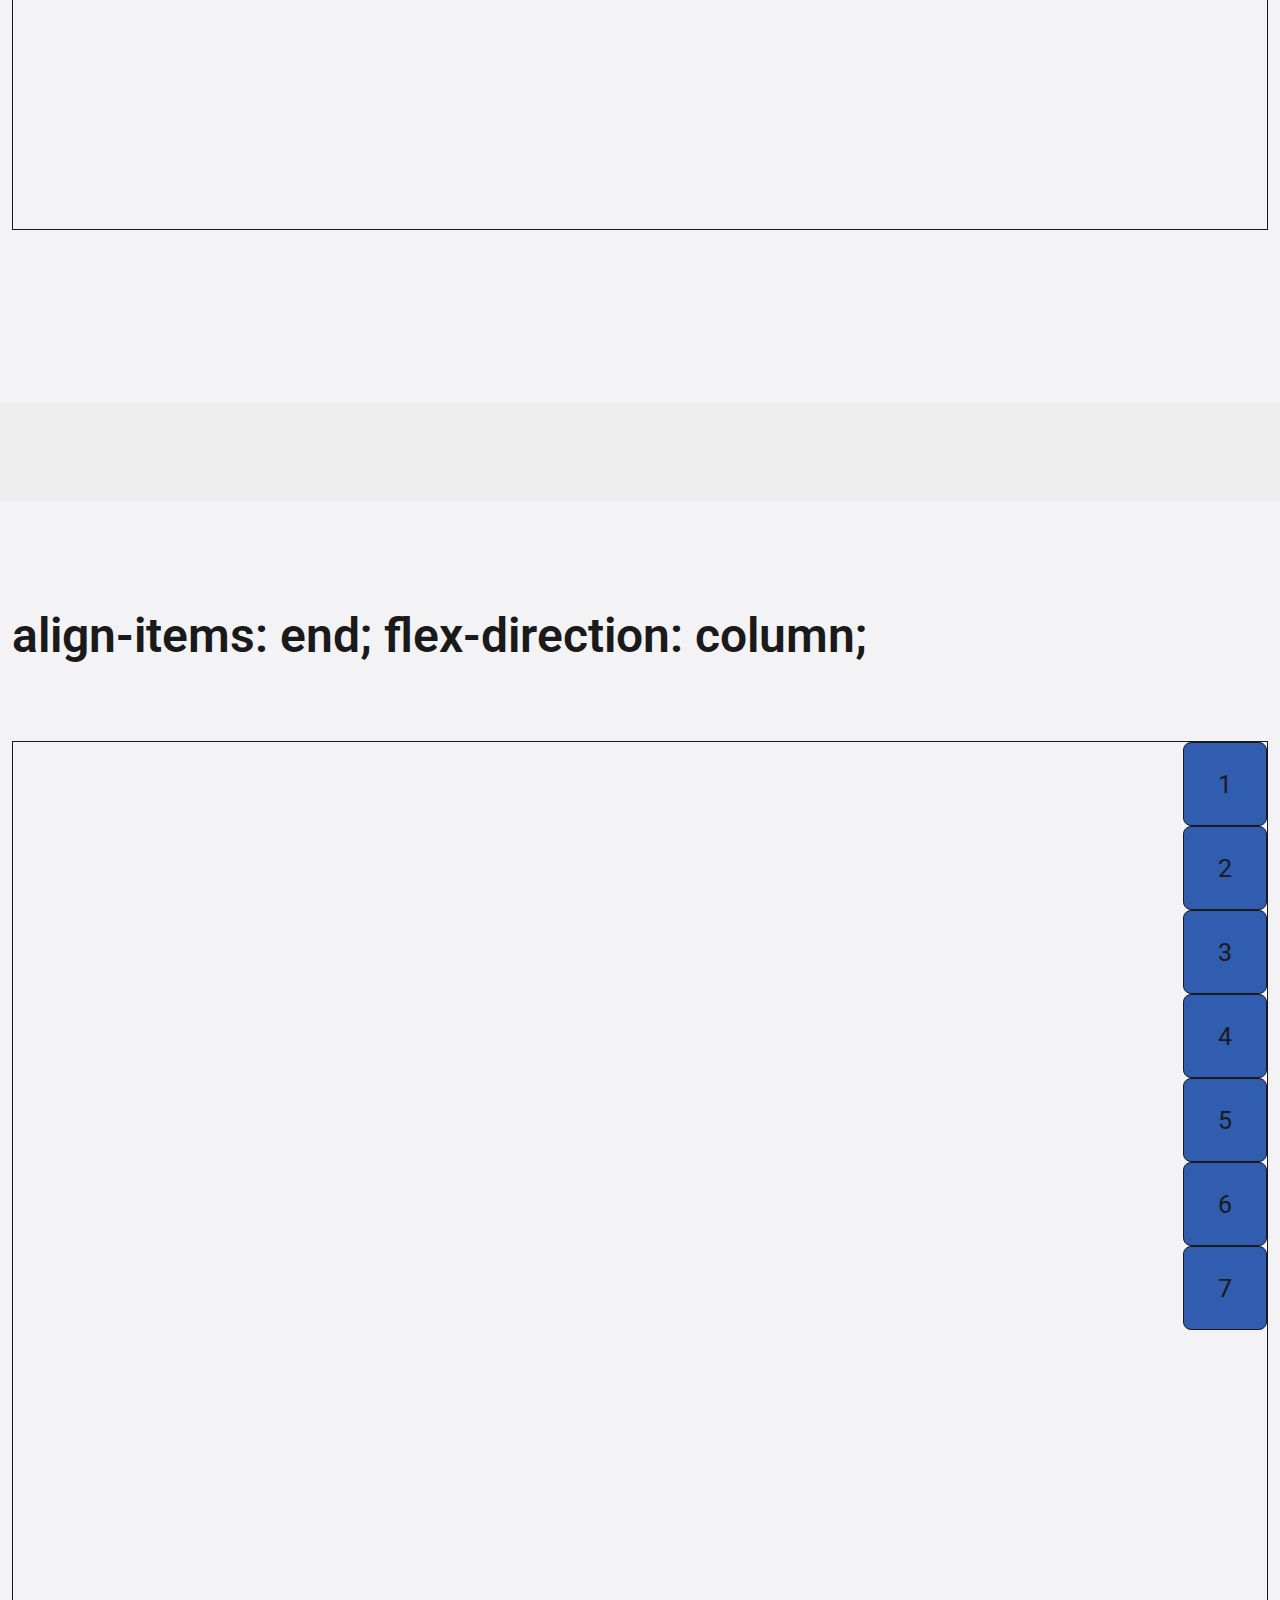
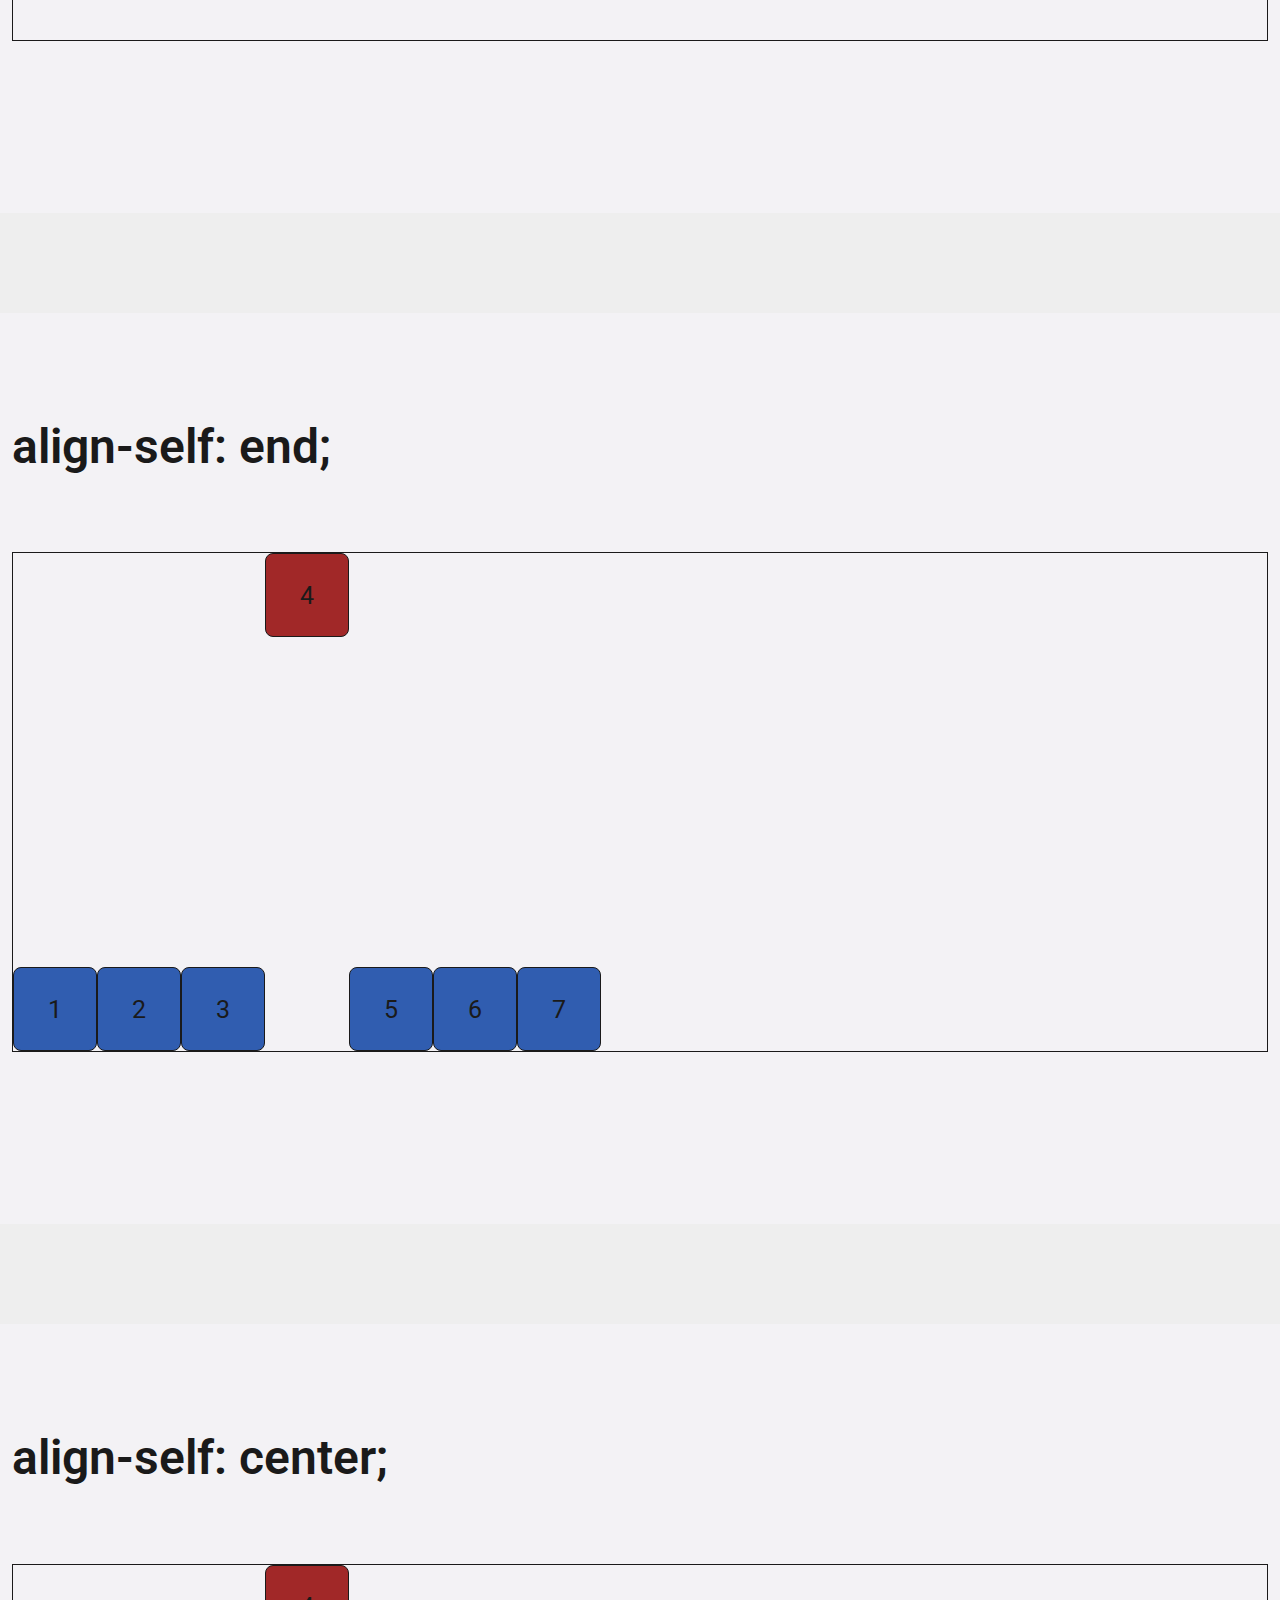
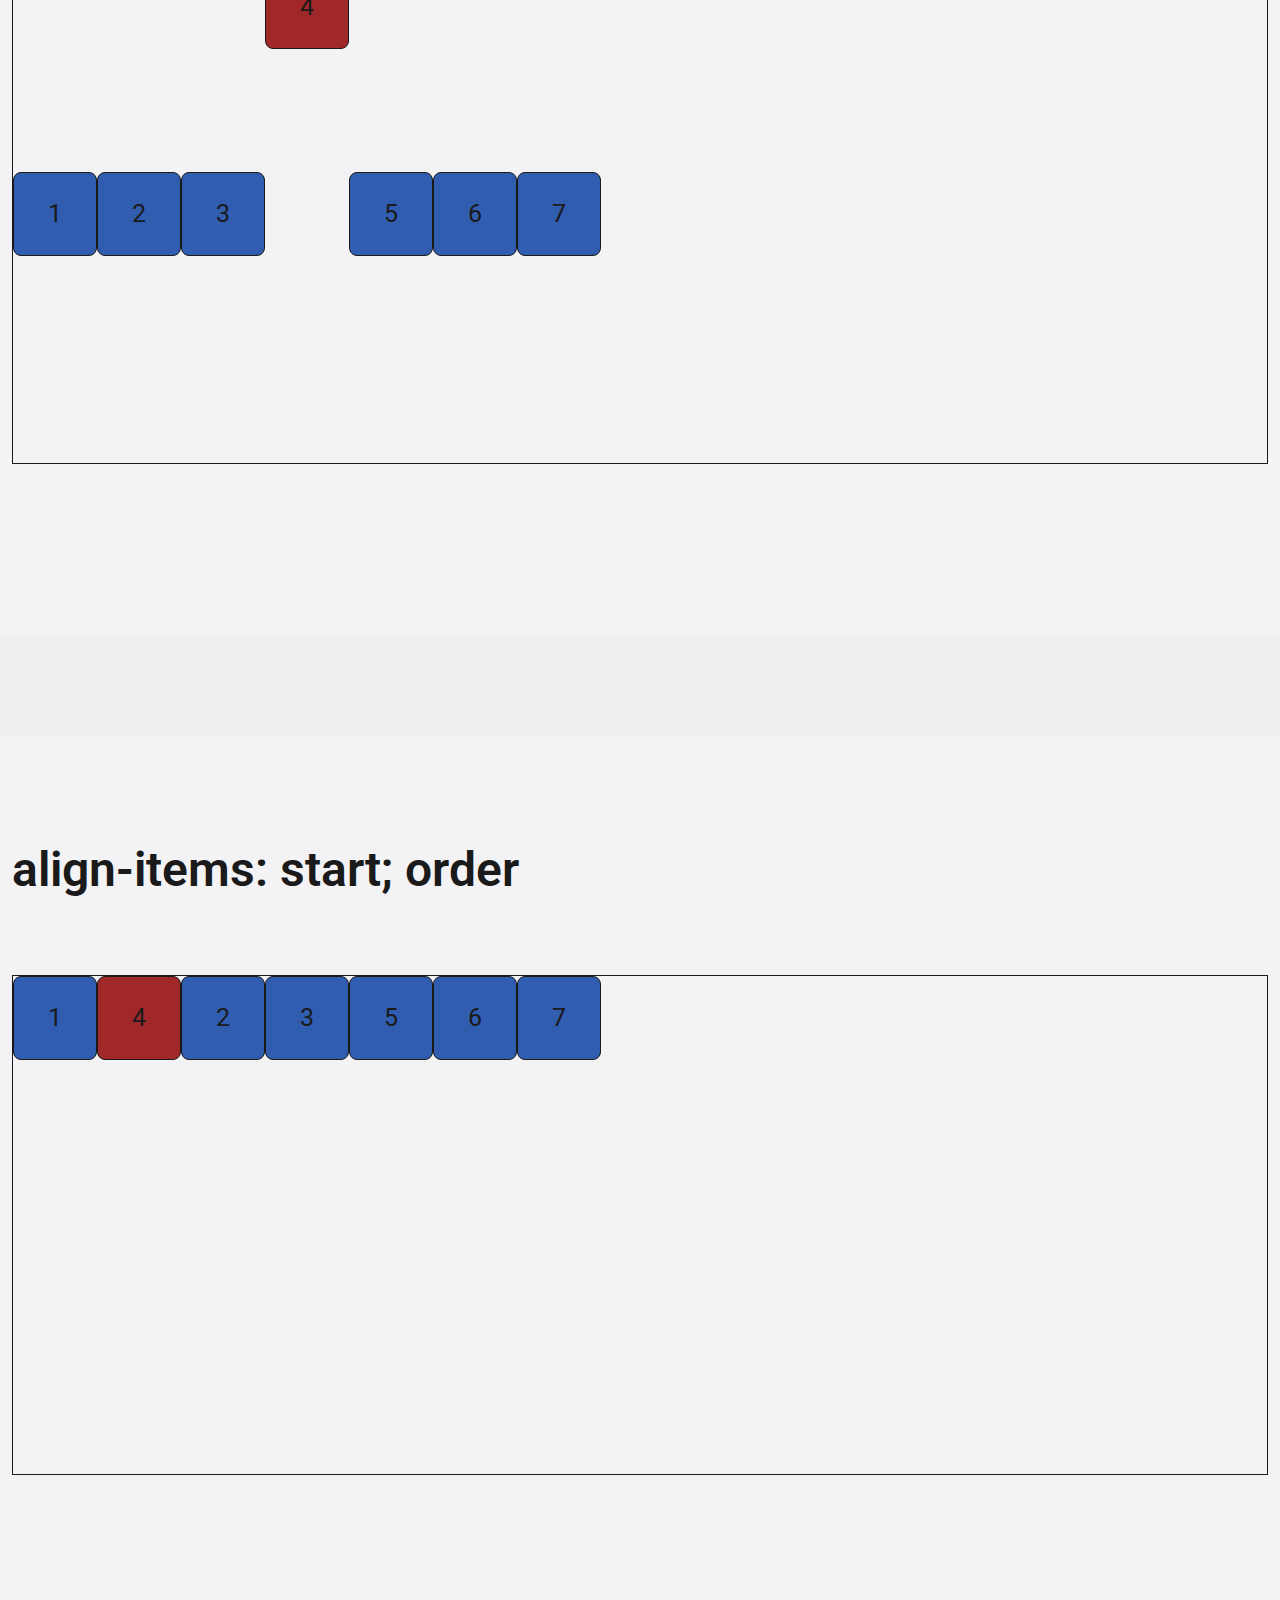
<file: flex-box.html>
<!DOCTYPE html>
<html lang="en">
<head>
    <meta charset="UTF-8">
    <meta name="viewport" content="width=device-width, initial-scale=1.0">
    <title>flex-box</title>
    <link rel="stylesheet" href="./assets/css/reset.css">
    <link rel="stylesheet" href="./assets/css/style.css">
</head>
<body>

    <main>
        <h1 class="page-title">CSS flex-box layout</h1>
        <section class="example">
            <div class="container">
              <h2 class="example-title">display: flex</h2>
              <ul class="example-list">
                <li>flex-direction: row;</li>
                <li>flex-wrap: nowrap;</li>
                <li>justify-content: flex-start;</li>
                <li>align-items: start;</li>
              </ul>

        
              <div class="parent">
                <div class="child">1</div>
                <div class="child">2</div>
                <div class="child">3</div>
                <div class="child">4</div>
                <div class="child">5</div>
                <div class="child">6</div>
                <div class="child">7</div>
              </div>

            </div>
        </section>


        <section class="example">
            <div class="container">
              <h2 class="example-title">flex-direction: row-reverse;</h2>
              <div class="parent flex-row-reverse">
                <div class="child">1</div>
                <div class="child">2</div>
                <div class="child">3</div>
                <div class="child">4</div>
                <div class="child">5</div>
                <div class="child">6</div>
                <div class="child">7</div>
              </div>
            </div>
        </section>
     

        <section class="example">
            <div class="container">
              <h2 class="example-title">flex-wrap: wrap;</h2>
              <div class="parent flex-wrap">
                <div class="child">
                    <img src="assets/img/images.jpeg" alt="">
                </div>
                <div class="child">
                    <img src="assets/img/images1.jpeg" alt="">
                </div>
                <div class="child">
                    <img src="assets/img/images2.jpeg" alt="">
                </div>
                <div class="child">
                    <img src="assets/img/images3.jpeg" alt="">
                </div>
                <div class="child">
                    <img src="assets/img/images4.jpeg" alt="">
                </div>
                <div class="child">
                    <img src="assets/img/images5.jpeg" alt="">
                </div>
                <div class="child">
                    <img src="assets/img/imgages6.jpeg" alt="">
                </div>
              </div>
            </div>
        </section>


        <section class="example">
            <div class="container">
              <h2 class="example-title">flex-wrap: wrap-reverse;</h2>
              <div class="parent flex-wrap-reverse">
                <div class="child">1</div>
                <div class="child">2</div>
                <div class="child">3</div>
                <div class="child">4</div>
                <div class="child">5</div>
                <div class="child">6</div>
                <div class="child">7</div>
              </div>
            </div>
          </section>
     
            <section class="example">
              <div class="container">
                <h2 class="example-title">justify-content: end;</h2>
                <div class="parent justify-end">
                  <div class="child">1</div>
                  <div class="child">2</div>
                  <div class="child">3</div>
                  <div class="child">4</div>
                  <div class="child">5</div>
                  <div class="child">6</div>
                  <div class="child">7</div>
                </div>
              </div>
            </section>

              <section class="example">
                <div class="container">
                  <h2 class="example-title">justify-content: center;</h2>
                  <div class="parent justify-center">
                    <div class="child">1</div>
                    <div class="child">2</div>
                    <div class="child">3</div>
                    <div class="child">4</div>
                    <div class="child">5</div>
                    <div class="child">6</div>
                    <div class="child">7</div>
                  </div>
                </div>
              </section>


              <section class="example">
                <div class="container">
                  <h2 class="example-title">justify-content: space-evenly;</h2>
                  <div class="parent justify-evenly">
                    <div class="child">1</div>
                    <div class="child">2</div>
                    <div class="child">3</div>
                    <div class="child">4</div>
                    <div class="child">5</div>
                    <div class="child">6</div>
                    <div class="child">7</div>
                  </div>
                </div>
              </section>

                <section class="example">
                  <div class="container">
                    <h2 class="example-title">justify-content: space-between;</h2>
                    <div class="parent justify-between">
                      <div class="child">1</div>
                      <div class="child">2</div>
                      <div class="child">3</div>
                      <div class="child">4</div>
                      <div class="child">5</div>
                      <div class="child">6</div>
                      <div class="child">7</div>
                    </div>
                  </div>
                </section>

                  <section class="example">
                    <div class="container">
                      <h2 class="example-title">justify-content: space-around;</h2>
                      <div class="parent justify-around">
                        <div class="child">1</div>
                        <div class="child">2</div>
                        <div class="child">3</div>
                        <div class="child">4</div>
                        <div class="child">5</div>
                        <div class="child">6</div>
                        <div class="child">7</div>
                      </div>
                    </div>
                  </section>


                  <section class="example">
                    <div class="container">
                      <h2 class="example-title">align-items: start;</h2>
                      <div class="parent h-500 align-start">
                        <div class="child">1</div>
                        <div class="child">2</div>
                        <div class="child">3</div>
                        <div class="child">4</div>
                        <div class="child">5</div>
                        <div class="child">6</div>
                        <div class="child">7</div>
                      </div>
                    </div>
                  </section>


                  <section class="example">
                    <div class="container">
                      <h2 class="example-title">align-items: center; justify-content: space-between;</h2>
                      <div class="parent h-500 align-center justify-between">
                        <div class="child">1</div>
                        <div class="child">2</div>
                        <div class="child">3</div>
                        <div class="child">4</div>
                        <div class="child">5</div>
                        <div class="child">6</div>
                        <div class="child">7</div>
                      </div>
                    </div>
                  </section>


                  <section class="example">
                    <div class="container">
                      <h2 class="example-title">align-items: end;</h2>
                      <div class="parent h-500 align-end">
                        <div class="child">1</div>
                        <div class="child">2</div>
                        <div class="child">3</div>
                        <div class="child">4</div>
                        <div class="child">5</div>
                        <div class="child">6</div>
                        <div class="child">7</div>
                      </div>
                    </div>
                  </section>

 
                  <section class="example">
                    <div class="container">
                      <h2 class="example-title">align-items: start; flex-direction: column;</h2>
                      <div class="parent flex-column align-start">
                        <div class="child">1</div>
                        <div class="child">2</div>
                        <div class="child">3</div>
                        <div class="child">4</div>
                        <div class="child">5</div>
                        <div class="child">6</div>
                        <div class="child">7</div>
                      </div>
                    </div>
                  </section>


                  <section class="example">
                    <div class="container">
                      <h2 class="example-title">align-items: center; flex-direction: column;</h2>
                      <div class="parent flex-column align-center">
                        <div class="child">1</div>
                        <div class="child">2</div>
                        <div class="child">3</div>
                        <div class="child">4</div>
                        <div class="child">5</div>
                        <div class="child">6</div>
                        <div class="child">7</div>
                      </div>
                    </div>
                  </section>


                  <section class="example">
                    <div class="container">
                      <h2 class="example-title">align-items: end; flex-direction: column;</h2>
                      <div class="parent flex-column align-end">
                        <div class="child">1</div>
                        <div class="child">2</div>
                        <div class="child">3</div>
                        <div class="child">4</div>
                        <div class="child">5</div>
                        <div class="child">6</div>
                        <div class="child">7</div>
                      </div>
                    </div>
                  </section>


                  <section class="example">
                    <div class="container">
                      <h2 class="example-title">align-self: end;</h2>
                      <div class="parent h-500 align-end">
                        <div class="child">1</div>
                        <div class="child">2</div>
                        <div class="child">3</div>
                        <div class="child child-accent">4</div>
                        <div class="child">5</div>
                        <div class="child">6</div>
                        <div class="child">7</div>
                      </div>
                    </div>
                  </section>


                  <section class="example">
                    <div class="container">
                      <h2 class="example-title">align-self: center;</h2>
                      <div class="parent h-500 align-center">
                        <div class="child">1</div>
                        <div class="child">2</div>
                        <div class="child">3</div>
                        <div class="child child-accent">4</div>
                        <div class="child">5</div>
                        <div class="child">6</div>
                        <div class="child">7</div>
                      </div>
                    </div>
                  </section>


                  <section class="example">
                    <div class="container">
                      <h2 class="example-title">align-items: start; order</h2>
                      <div class="parent h-500 align-start">
                        <div class="child order-1">1</div>
                        <div class="child order-2">2</div>
                        <div class="child order-3">3</div>
                        <div class="child order-4 child-accent">4</div>
                        <div class="child order-5">5</div>
                        <div class="child order-6">6</div>
                        <div class="child order-7">7</div>
                      </div>
                    </div>
                  </section>

 


    </main>

    <a href="nav.html" class="navigation-link">nav</a>
    
</body>
</html>
</file>
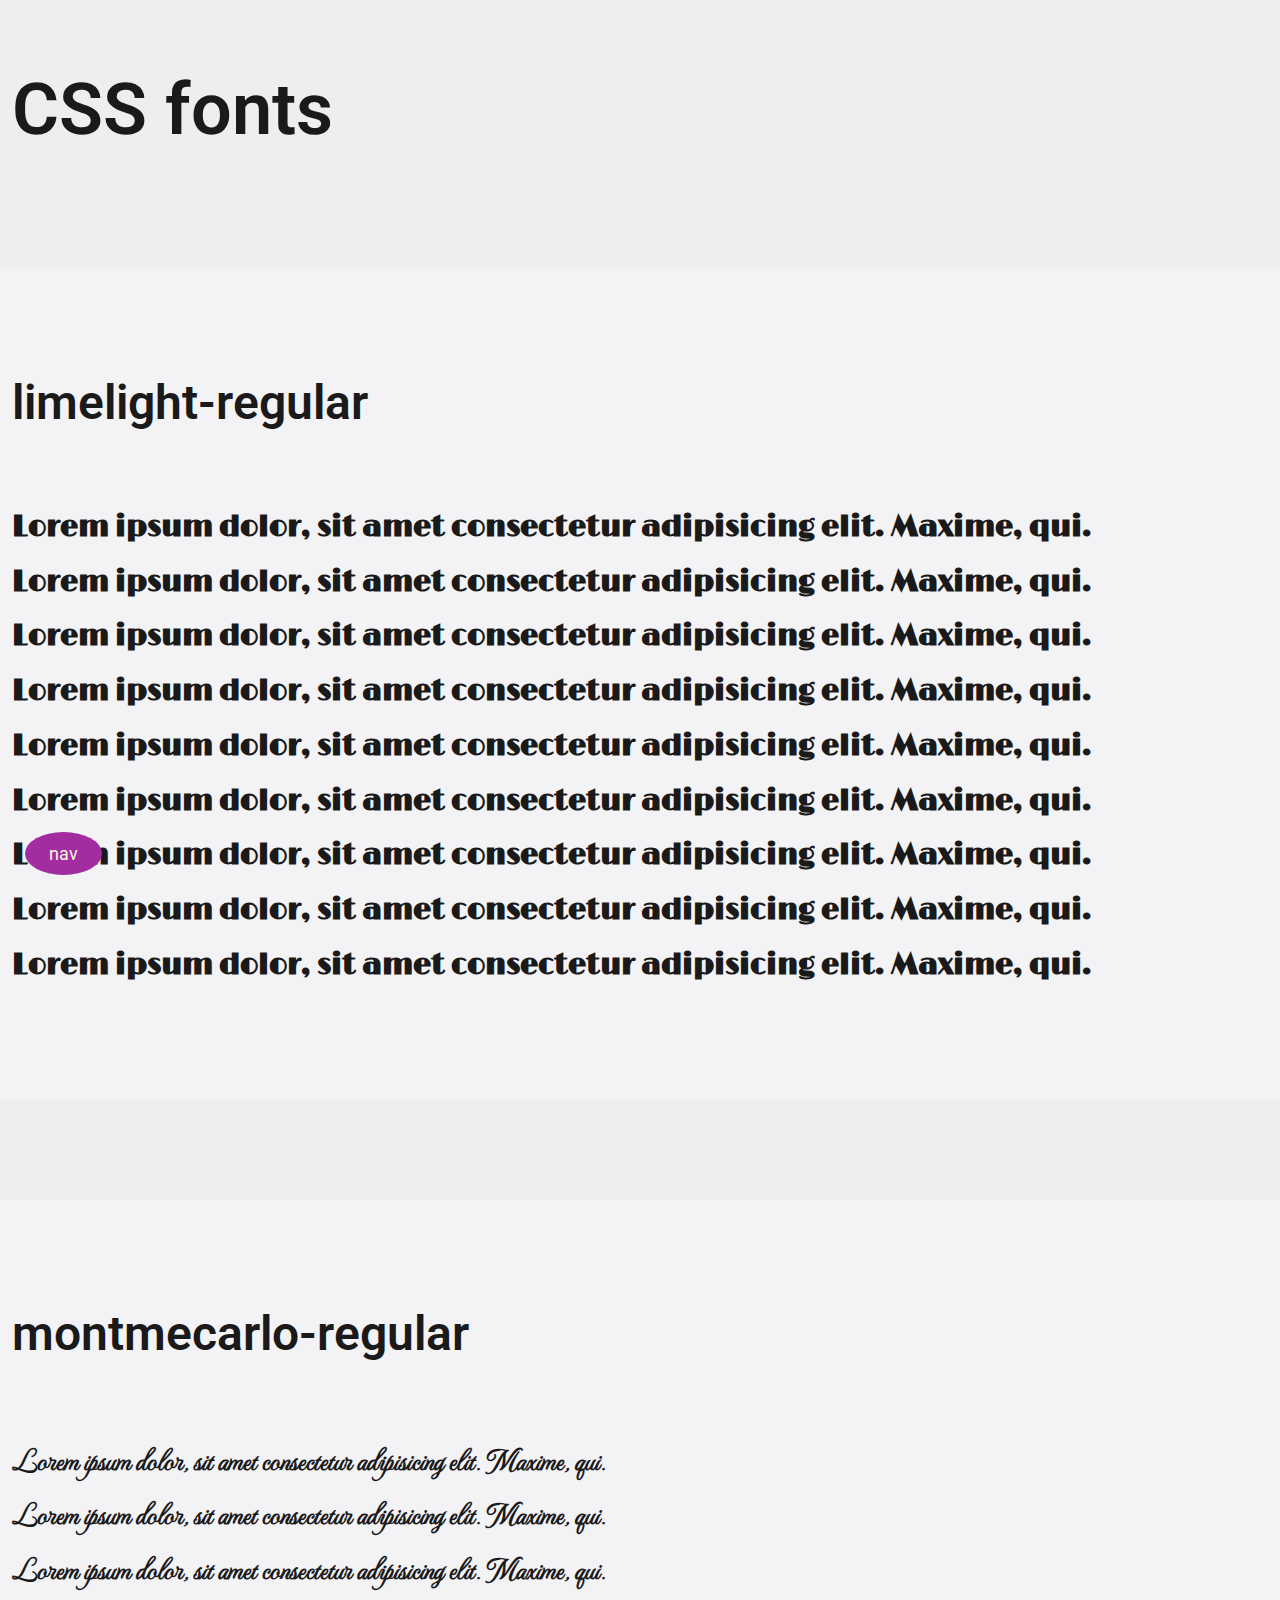
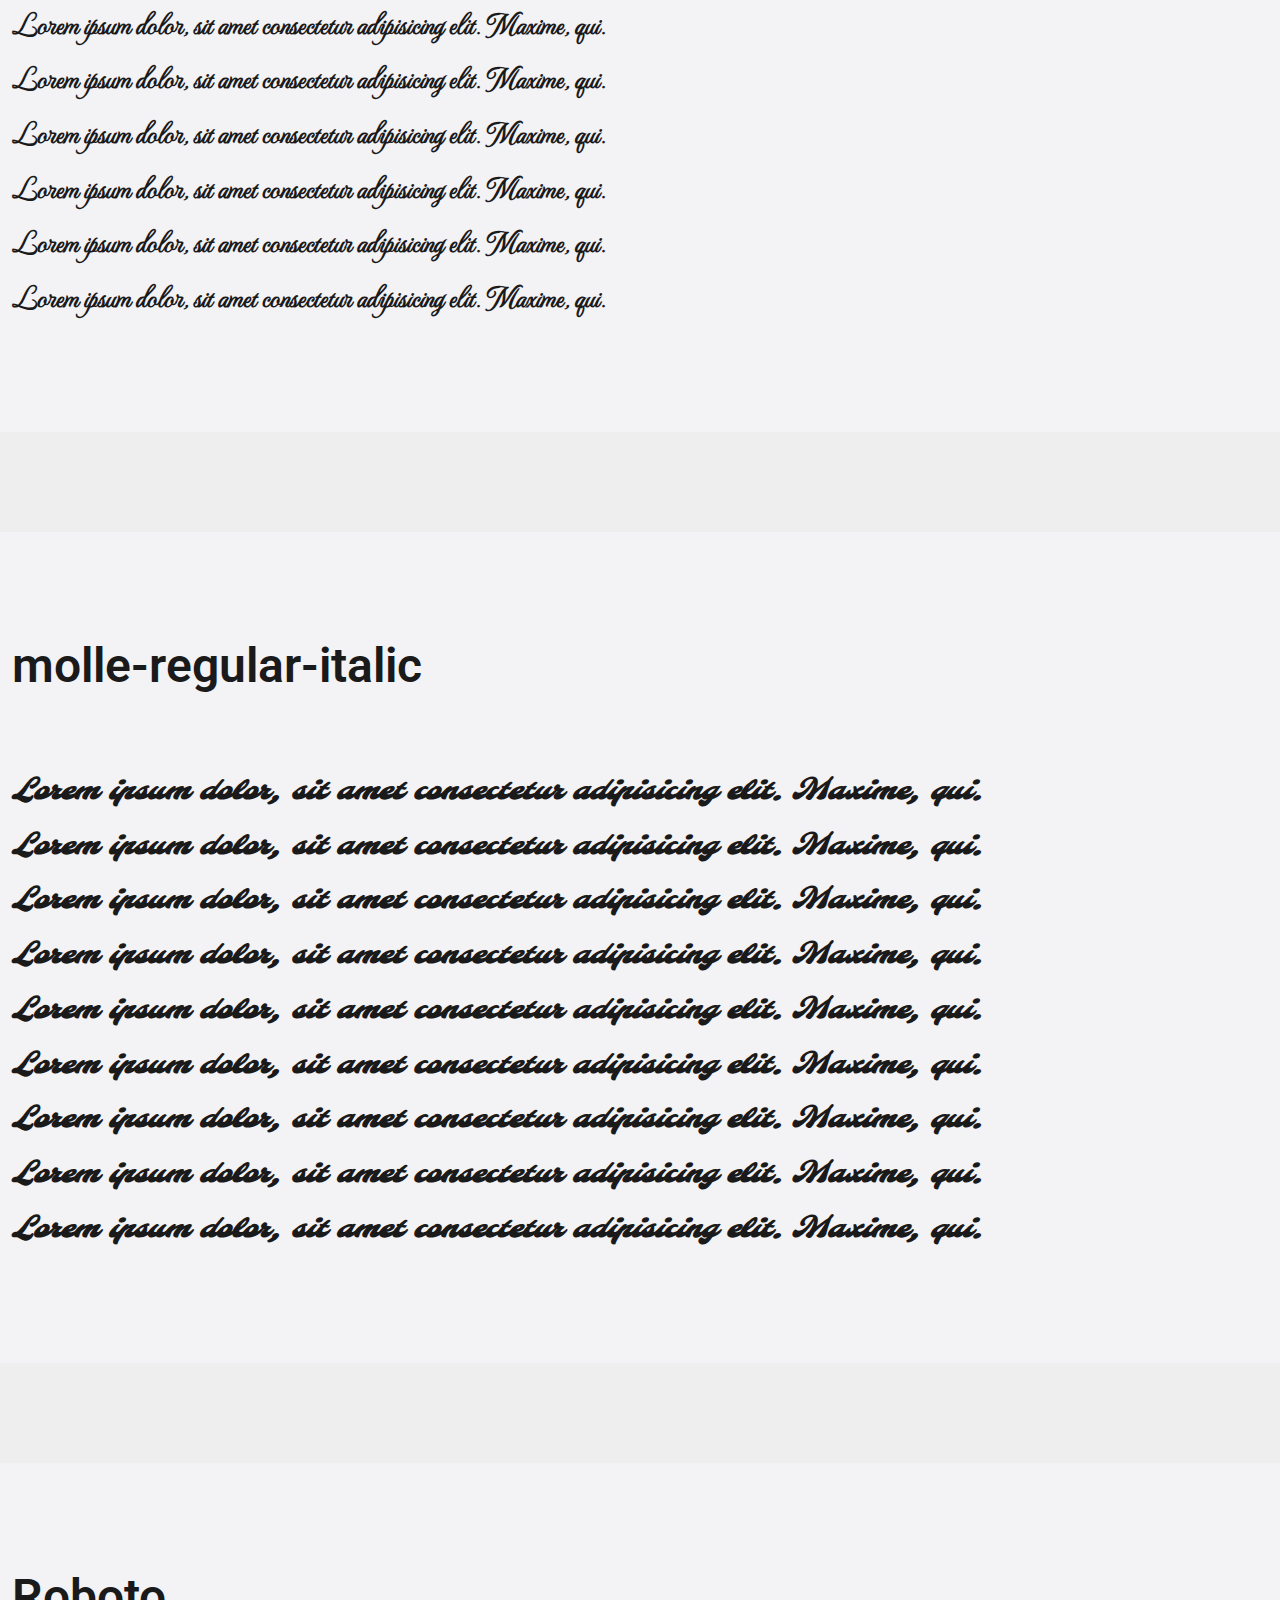
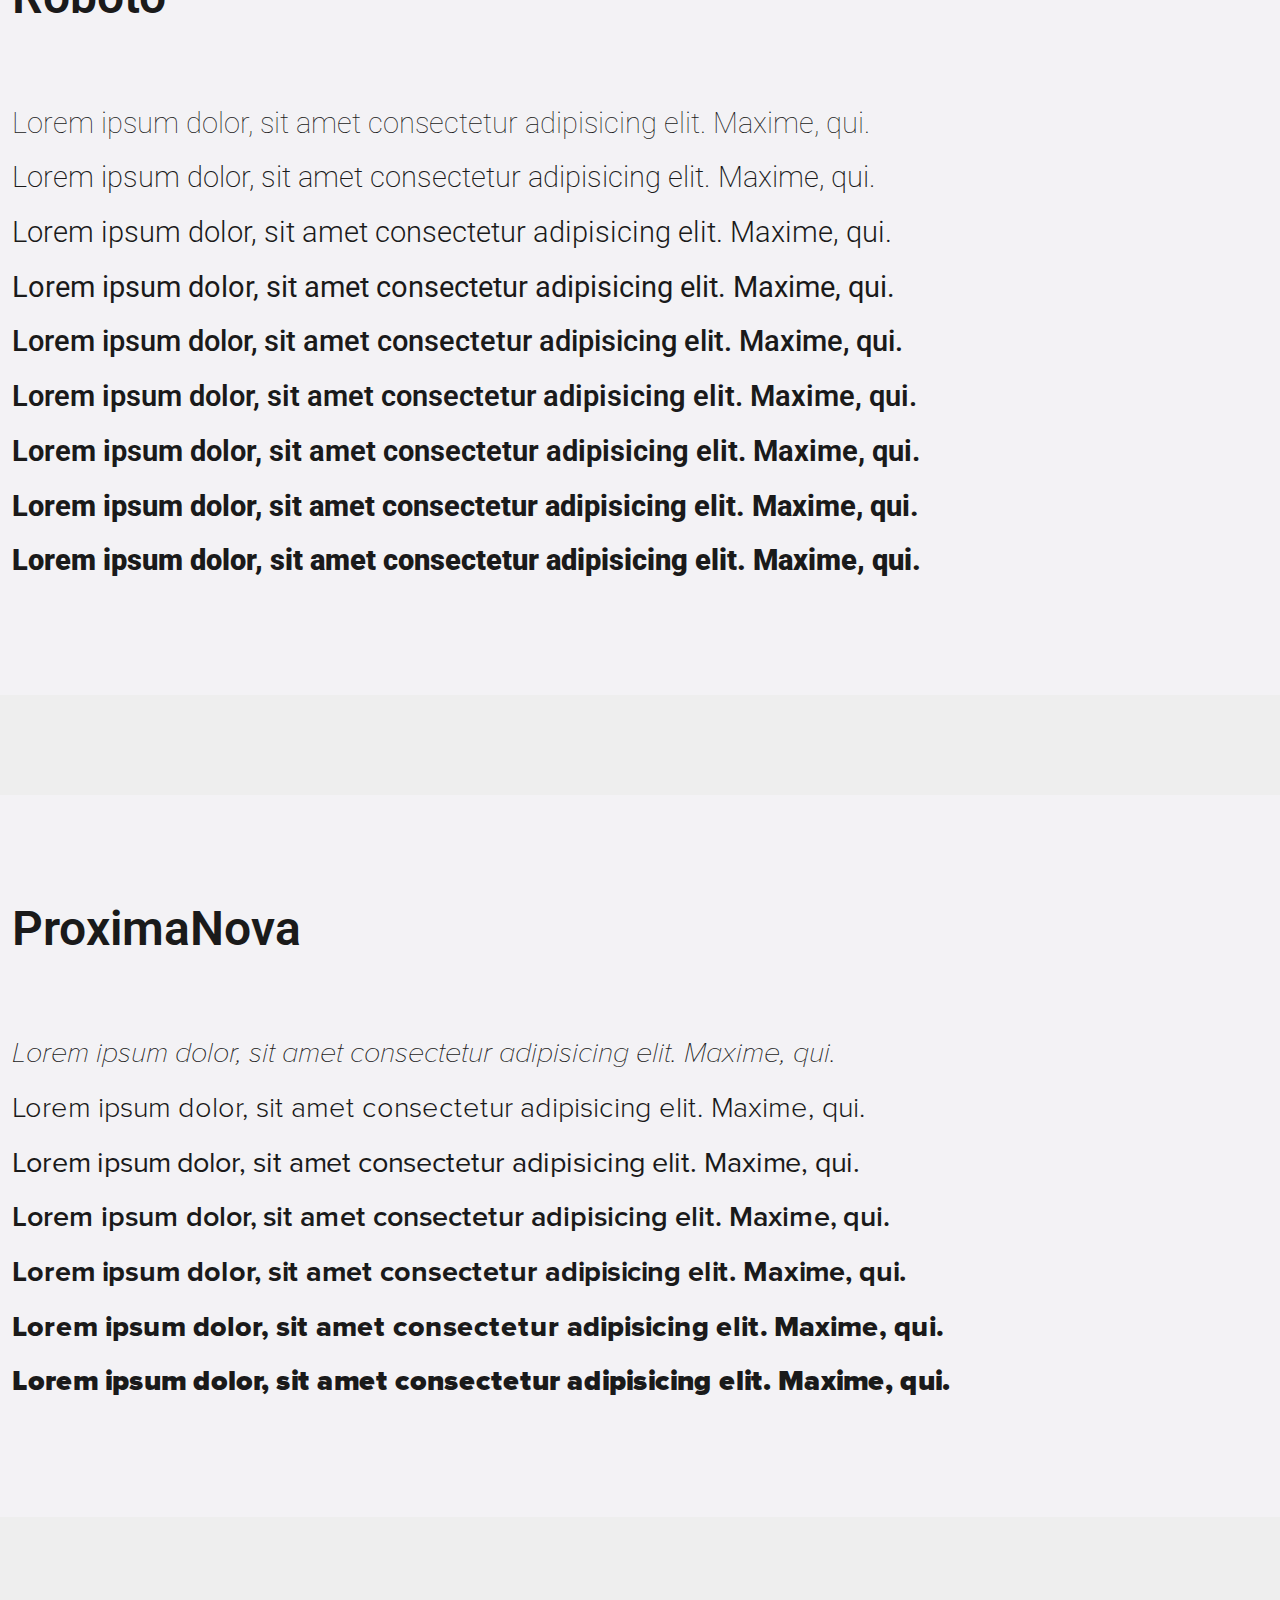
<file: fonts.html>
<!DOCTYPE html>
<html lang="en">
<head>
    <meta charset="UTF-8">
    <meta name="viewport" content="width=device-width, initial-scale=1.0">
    <title>Lesson-5</title>
    <link rel="stylesheet" href="./assets/css/reset.css">
    <link rel="stylesheet" href="./assets/css/style.css">
    <link rel="preconnect" href="https://fonts.googleapis.com">
<link rel="preconnect" href="https://fonts.gstatic.com" crossorigin>
<link href="https://fonts.googleapis.com/css2?family=Limelight&display=swap" rel="stylesheet">
<link href="https://fonts.googleapis.com/css2?family=MonteCarlo&display=swap" rel="stylesheet">
<style>
    @import url('https://fonts.googleapis.com/css2?family=Molle&display=swap');
    </style>
</head>
<body>

    <main>
        <h1 class="page-title">CSS fonts</h1>
        <section class="example">
         <div class="container">
              <h2 class="example-title">limelight-regular</h2>
              <div class="limelight-regular ">
                <h3>Lorem ipsum dolor, sit amet consectetur adipisicing elit. Maxime, qui.</h3>
                <h3>Lorem ipsum dolor, sit amet consectetur adipisicing elit. Maxime, qui.</h3>
                <h3>Lorem ipsum dolor, sit amet consectetur adipisicing elit. Maxime, qui.</h3>
                <h3>Lorem ipsum dolor, sit amet consectetur adipisicing elit. Maxime, qui.</h3>
                <h3>Lorem ipsum dolor, sit amet consectetur adipisicing elit. Maxime, qui.</h3>
                <h3>Lorem ipsum dolor, sit amet consectetur adipisicing elit. Maxime, qui.</h3>
                <h3>Lorem ipsum dolor, sit amet consectetur adipisicing elit. Maxime, qui.</h3>
                <h3>Lorem ipsum dolor, sit amet consectetur adipisicing elit. Maxime, qui.</h3>
                <h3>Lorem ipsum dolor, sit amet consectetur adipisicing elit. Maxime, qui.</h3>
            </div> 
         </div>
        </section>


        <section class="example">
            <div class="container">
                 <h2 class="example-title">montmecarlo-regular</h2>
                 <div class="montmecarlo-regular">
                   <h3>Lorem ipsum dolor, sit amet consectetur adipisicing elit. Maxime, qui.</h3>
                   <h3>Lorem ipsum dolor, sit amet consectetur adipisicing elit. Maxime, qui.</h3>
                   <h3>Lorem ipsum dolor, sit amet consectetur adipisicing elit. Maxime, qui.</h3>
                   <h3>Lorem ipsum dolor, sit amet consectetur adipisicing elit. Maxime, qui.</h3>
                   <h3>Lorem ipsum dolor, sit amet consectetur adipisicing elit. Maxime, qui.</h3>
                   <h3>Lorem ipsum dolor, sit amet consectetur adipisicing elit. Maxime, qui.</h3>
                   <h3>Lorem ipsum dolor, sit amet consectetur adipisicing elit. Maxime, qui.</h3>
                   <h3>Lorem ipsum dolor, sit amet consectetur adipisicing elit. Maxime, qui.</h3>
                   <h3>Lorem ipsum dolor, sit amet consectetur adipisicing elit. Maxime, qui.</h3>
               </div> 
            </div>
           </section>
   
   
           <section class="example">
            <div class="container">
                 <h2 class="example-title">molle-regular-italic</h2>
                 <div class="molle-regular-italic">
                   <h3>Lorem ipsum dolor, sit amet consectetur adipisicing elit. Maxime, qui.</h3>
                   <h3>Lorem ipsum dolor, sit amet consectetur adipisicing elit. Maxime, qui.</h3>
                   <h3>Lorem ipsum dolor, sit amet consectetur adipisicing elit. Maxime, qui.</h3>
                   <h3>Lorem ipsum dolor, sit amet consectetur adipisicing elit. Maxime, qui.</h3>
                   <h3>Lorem ipsum dolor, sit amet consectetur adipisicing elit. Maxime, qui.</h3>
                   <h3>Lorem ipsum dolor, sit amet consectetur adipisicing elit. Maxime, qui.</h3>
                   <h3>Lorem ipsum dolor, sit amet consectetur adipisicing elit. Maxime, qui.</h3>
                   <h3>Lorem ipsum dolor, sit amet consectetur adipisicing elit. Maxime, qui.</h3>
                   <h3>Lorem ipsum dolor, sit amet consectetur adipisicing elit. Maxime, qui.</h3>
               </div> 
            </div>
           </section>


           <section class="example">
            <div class="container">
                 <h2 class="example-title">Roboto</h2>
                 <div class="ff-roboto">
                   <h3 class="fw-100">Lorem ipsum dolor, sit amet consectetur adipisicing elit. Maxime, qui.</h3>
                   <h3 class="fw-200">Lorem ipsum dolor, sit amet consectetur adipisicing elit. Maxime, qui.</h3>
                   <h3 class="fw-300">Lorem ipsum dolor, sit amet consectetur adipisicing elit. Maxime, qui.</h3>
                   <h3 class="fw-400">Lorem ipsum dolor, sit amet consectetur adipisicing elit. Maxime, qui.</h3>
                   <h3 class="fw-500">Lorem ipsum dolor, sit amet consectetur adipisicing elit. Maxime, qui.</h3>
                   <h3 class="fw-600">Lorem ipsum dolor, sit amet consectetur adipisicing elit. Maxime, qui.</h3>
                   <h3 class="fw-700">Lorem ipsum dolor, sit amet consectetur adipisicing elit. Maxime, qui.</h3>
                   <h3 class="fw-800">Lorem ipsum dolor, sit amet consectetur adipisicing elit. Maxime, qui.</h3>
                   <h3 class="fw-900">Lorem ipsum dolor, sit amet consectetur adipisicing elit. Maxime, qui.</h3>
               </div> 
            </div>
           </section>


           <section class="example">
            <div class="container">
                 <h2 class="example-title">ProximaNova</h2>
                 <div class="ff-proximanova">
                   <h3 class="fw-100">Lorem ipsum dolor, sit amet consectetur adipisicing elit. Maxime, qui.</h3>
                   <h3 class="fw-300">Lorem ipsum dolor, sit amet consectetur adipisicing elit. Maxime, qui.</h3>
                   <h3 class="fw-400">Lorem ipsum dolor, sit amet consectetur adipisicing elit. Maxime, qui.</h3>
                   <h3 class="fw-600">Lorem ipsum dolor, sit amet consectetur adipisicing elit. Maxime, qui.</h3>
                   <h3 class="fw-700">Lorem ipsum dolor, sit amet consectetur adipisicing elit. Maxime, qui.</h3>
                   <h3 class="fw-800">Lorem ipsum dolor, sit amet consectetur adipisicing elit. Maxime, qui.</h3>
                   <h3 class="fw-900">Lorem ipsum dolor, sit amet consectetur adipisicing elit. Maxime, qui.</h3>
               </div> 
            </div>
           </section>


    </main>
    
    <a href="nav.html" class="navigation-link">nav</a>
    
</body>
</html>
</file>
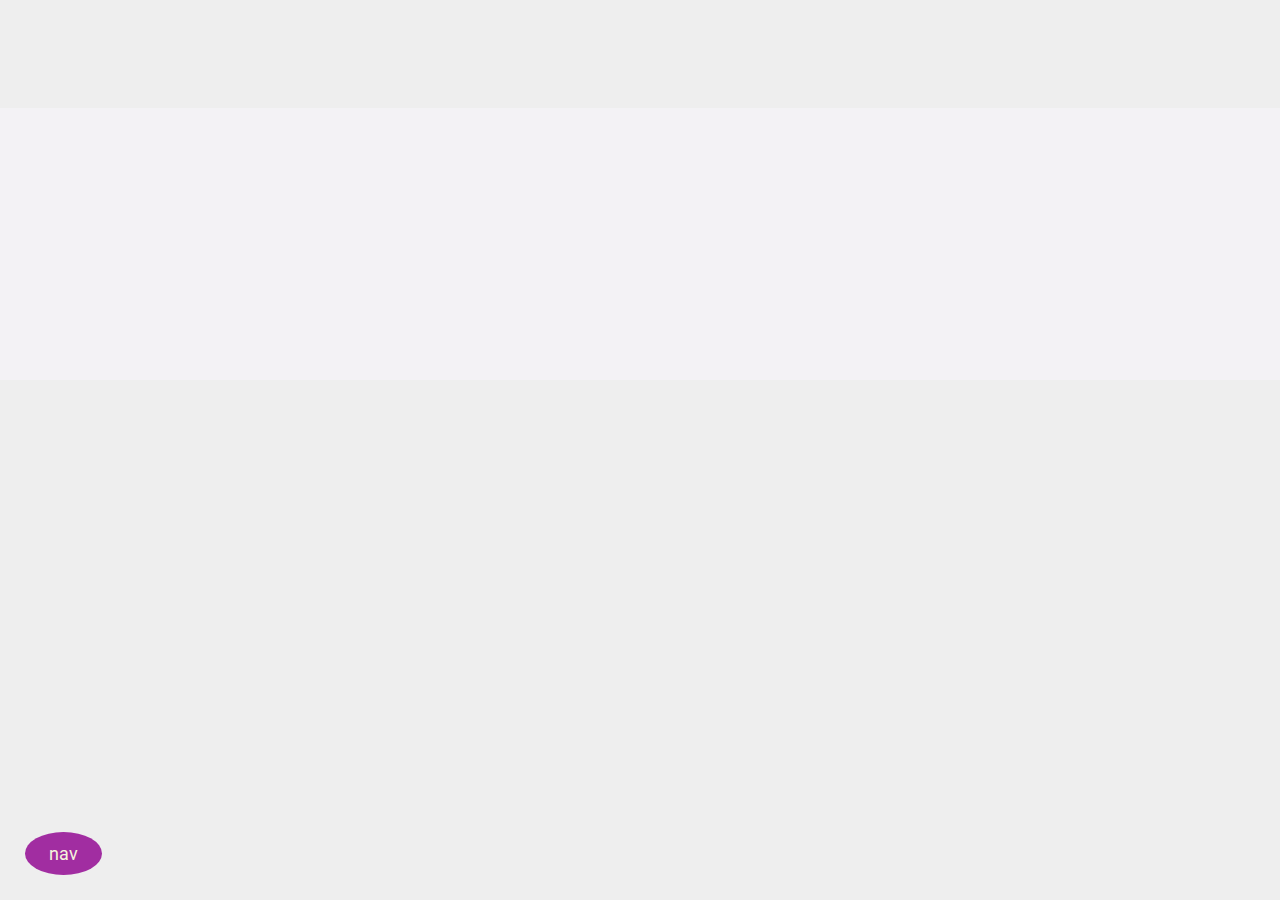
<file: new-page.html>
<!DOCTYPE html>
<html lang="en">
<head>
    <meta charset="UTF-8">
    <meta name="viewport" content="width=device-width, initial-scale=1.0">
    <title>Document</title>
    <link rel="stylesheet" href="./assets/css/reset.css">
    <link rel="stylesheet" href="./assets/css/style.css">
</head>
<body>

    <main>
        <h1 class="page-title"></h1>
        <section class="example">
            <div class="container">
              <h2 class="example-title"></h2>
            </div>
        </section>
    </main>

    <a href="nav.html" class="navigation-link">nav</a>
    <script src="./assets/js/script.js"></script>
    
</body>
</html>
</file>
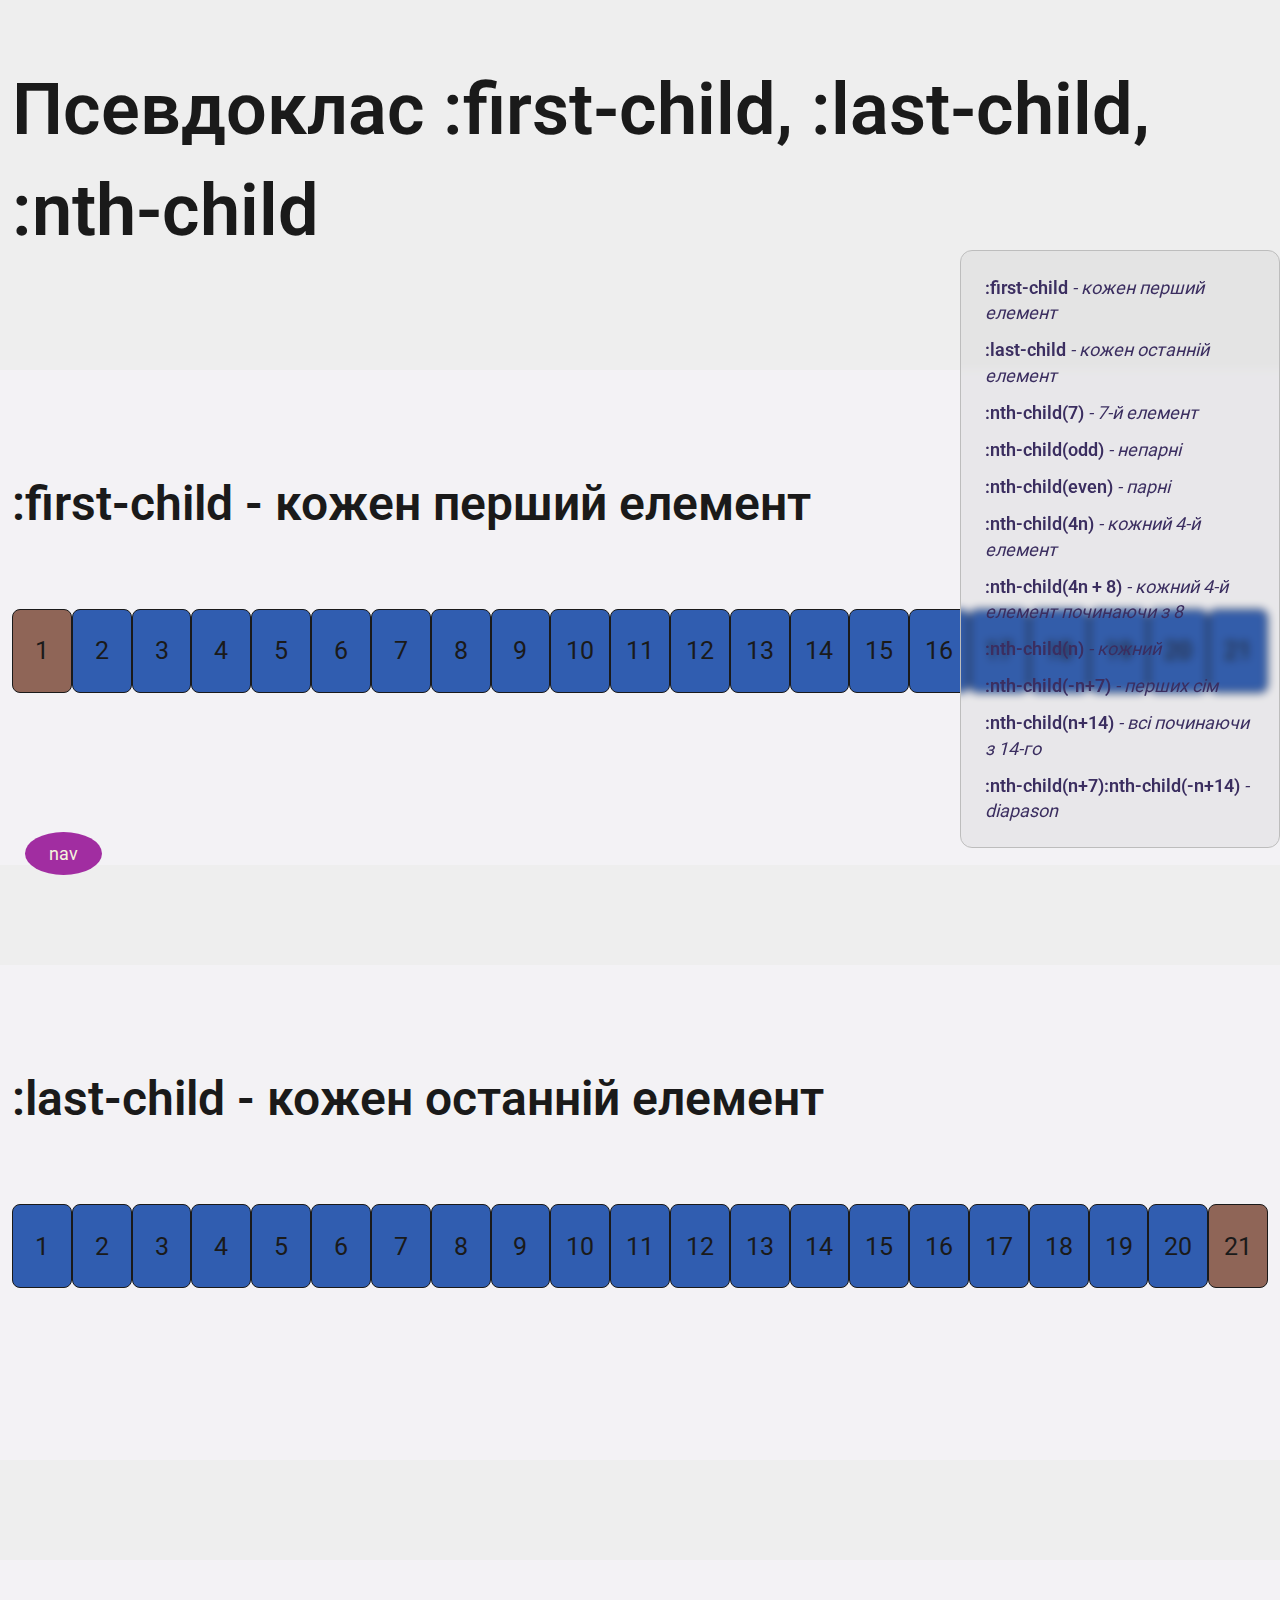
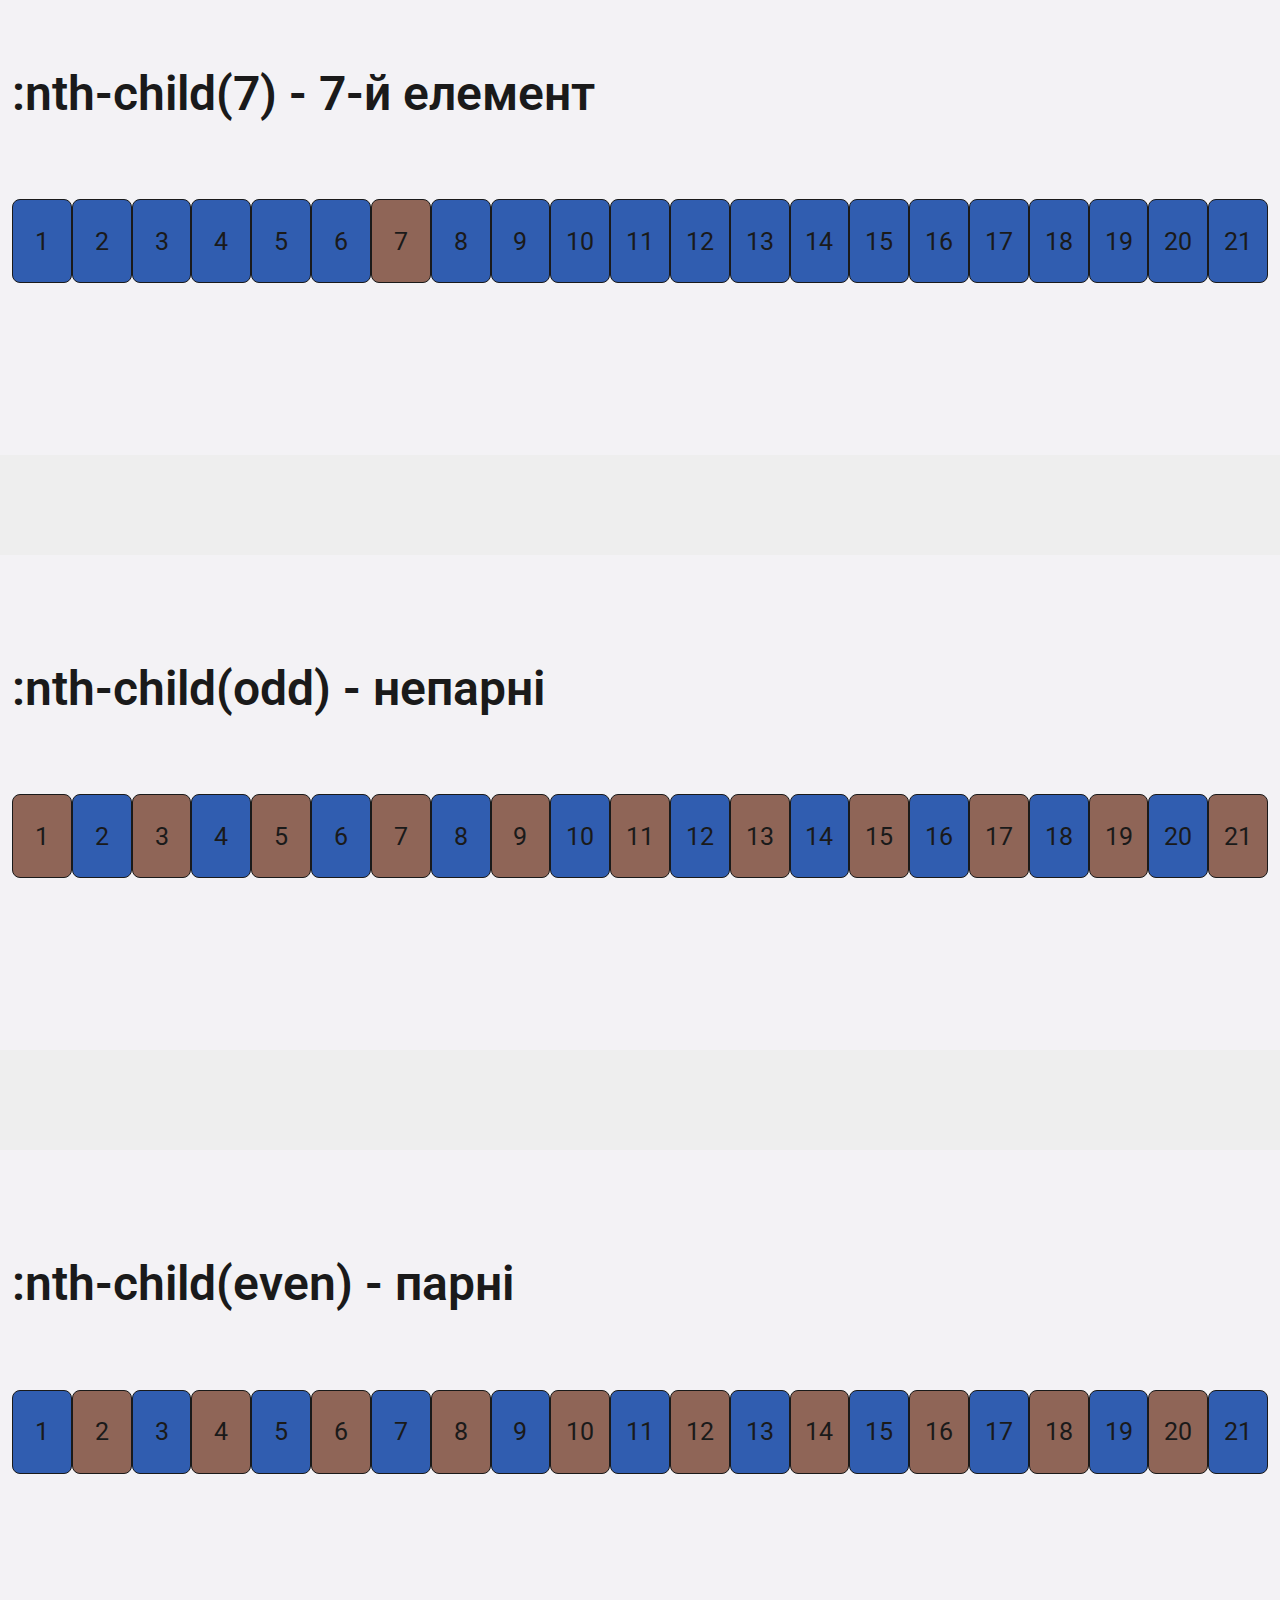
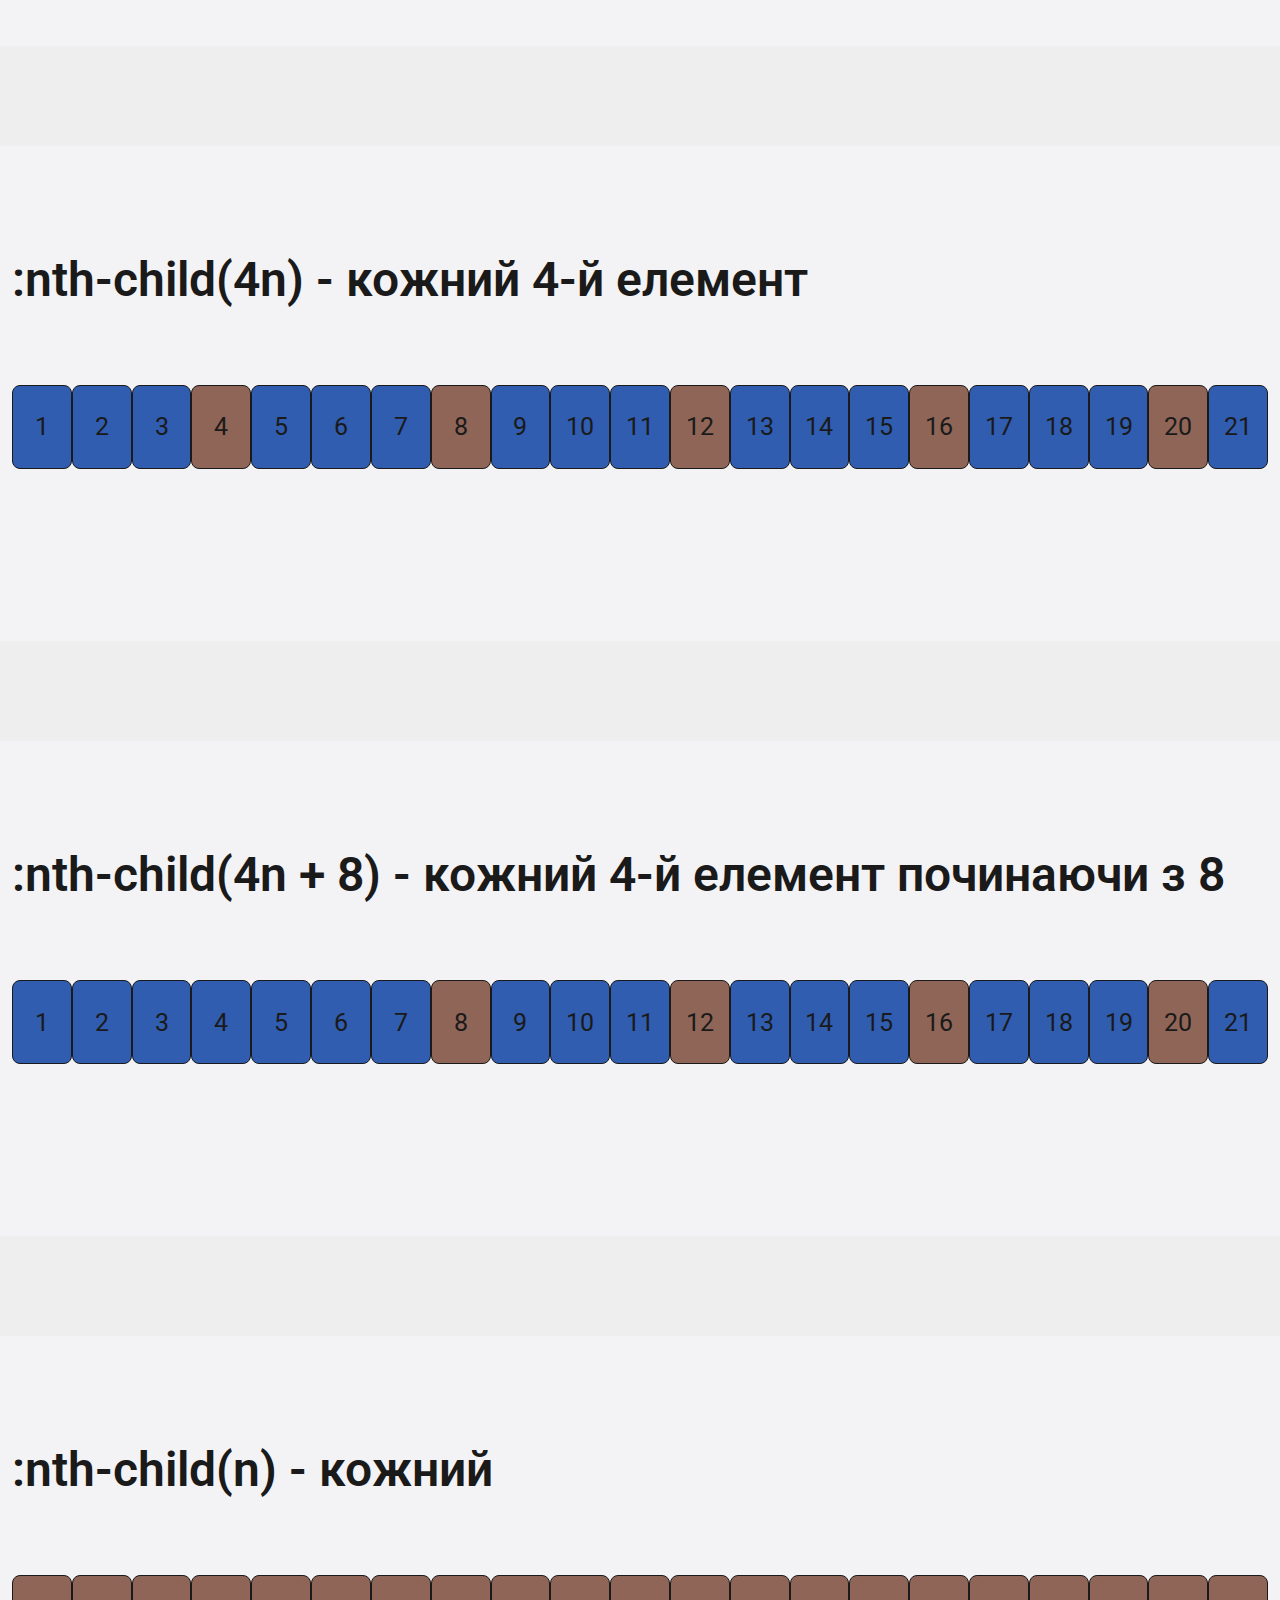
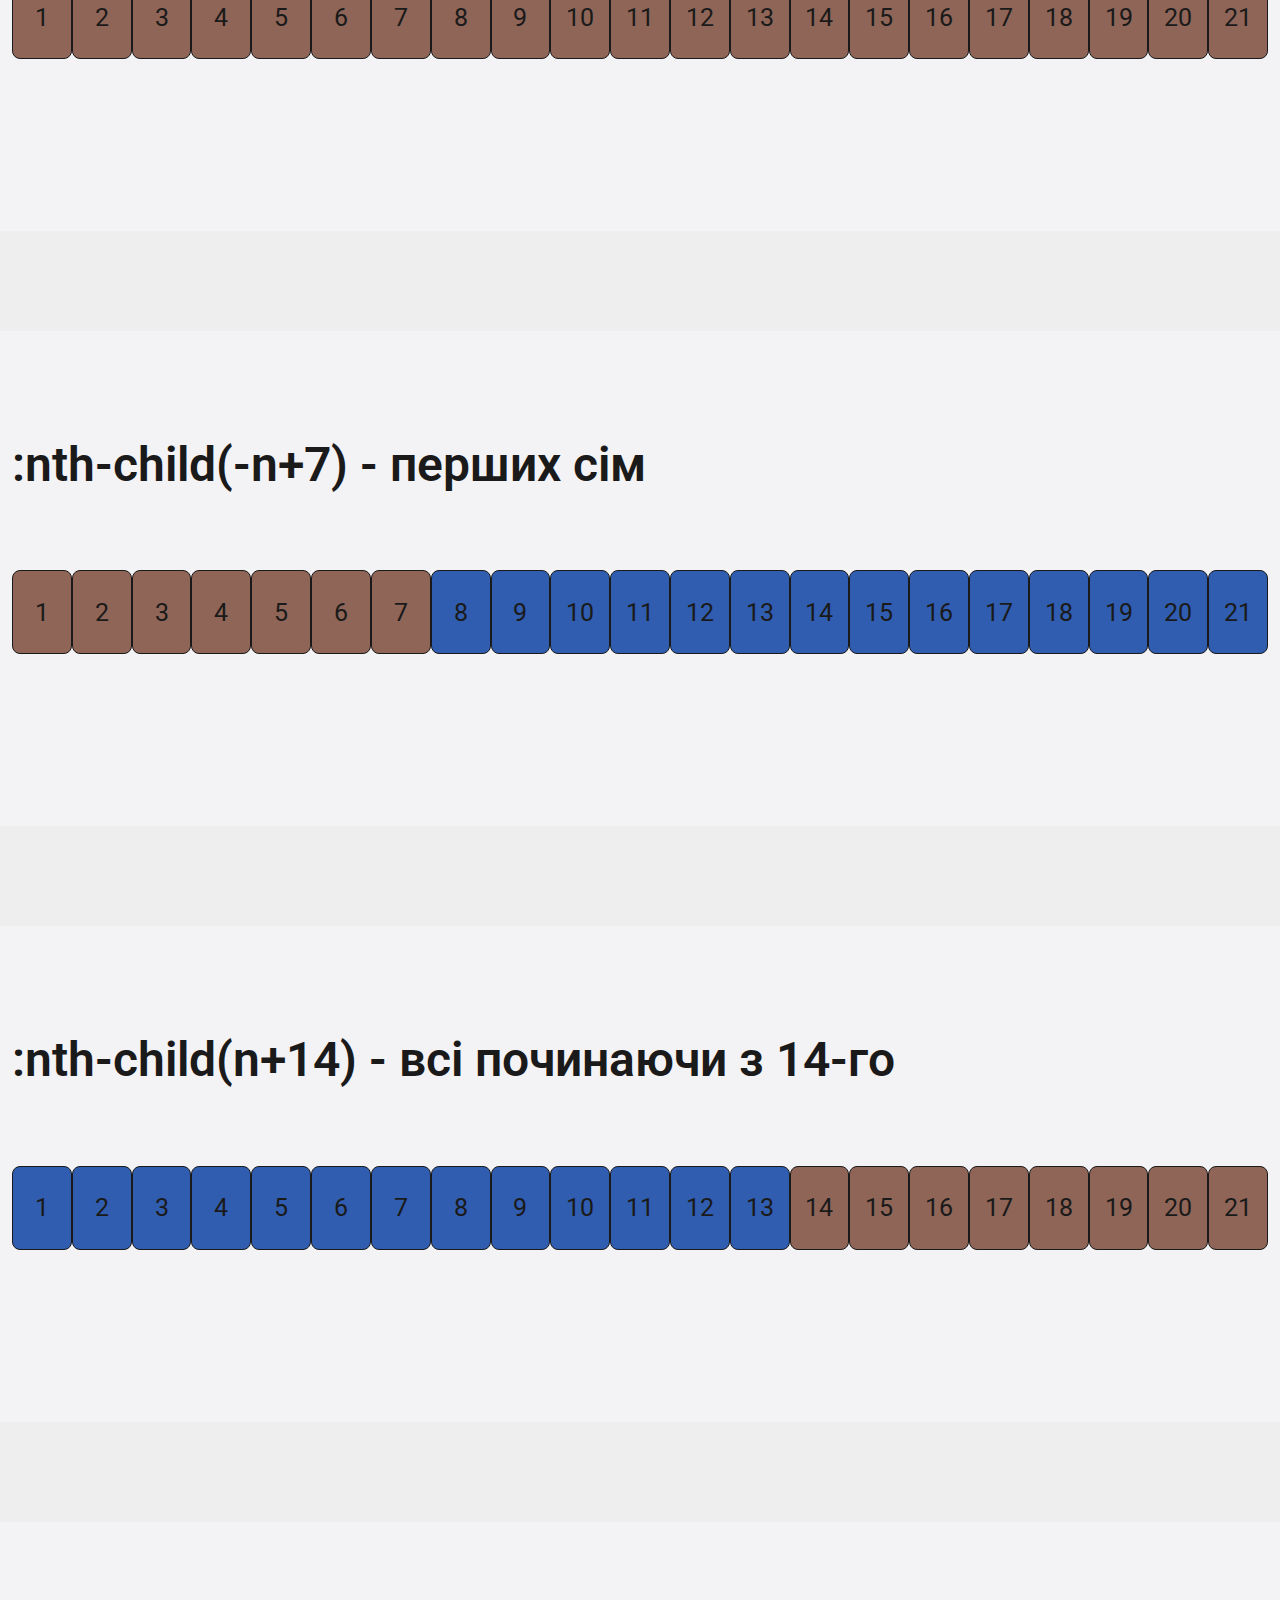
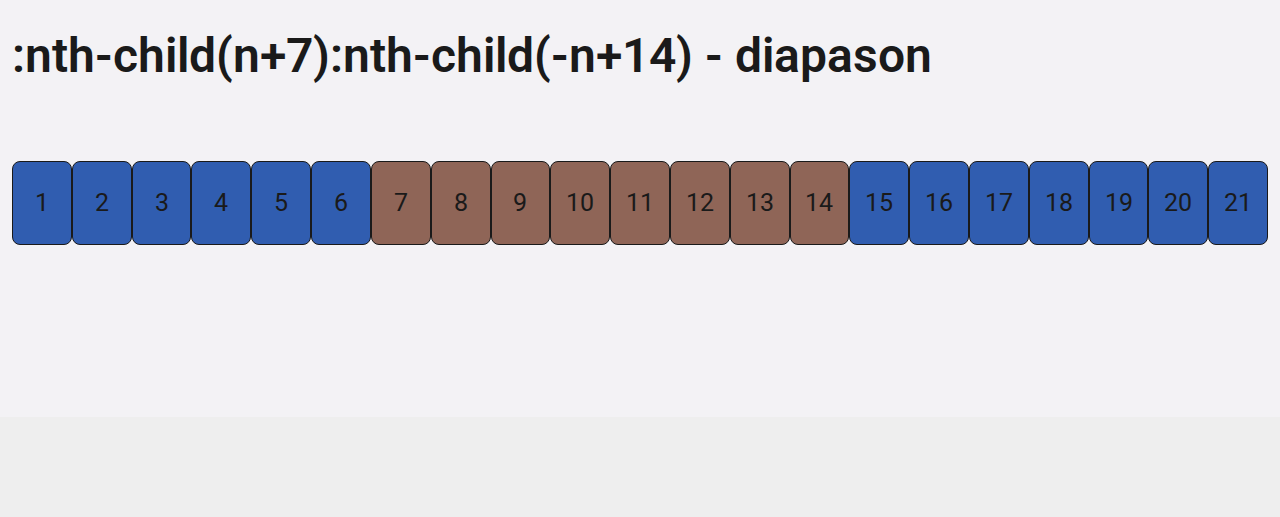
<file: nth-child.html>
<!DOCTYPE html>
<html lang="en">
<head>
    <meta charset="UTF-8">
    <meta name="viewport" content="width=device-width, initial-scale=1.0">
    <title>nth-child</title>
    <link rel="stylesheet" href="./assets/css/reset.css">
    <link rel="stylesheet" href="./assets/css/style.css">
</head>
<body class="page-nth-child">

    <main>
        <h1 class="page-title">Псевдоклас :first-child, :last-child, :nth-child</h1>
        <section id="first-child" class="example">
            <div class="container">
              <h2 class="example-title">:first-child - кожен перший елемент</h2>
              <div class="parent first-child">
                <div class="child ">1</div>
                <div class="child">2</div>
                <div class="child">3</div>
                <div class="child">4</div>
                <div class="child">5</div>
                <div class="child">6</div>
                <div class="child">7</div>
                <div class="child">8</div>
                <div class="child">9</div>
                <div class="child">10</div>
                <div class="child">11</div>
                <div class="child">12</div>
                <div class="child">13</div>
                <div class="child">14</div>
                <div class="child">15</div>
                <div class="child">16</div>
                <div class="child">17</div>
                <div class="child">18</div>
                <div class="child">19</div>
                <div class="child">20</div>
                <div class="child">21</div>
              </div>
            </div>
        </section>


         <section id="last-child" class="example">
            <div class="container">
                <h2 class="example-title">:last-child - кожен останній елемент</h2>
                <div class="parent last-child">
                  <div class="child ">1</div>
                  <div class="child">2</div>
                  <div class="child">3</div>
                  <div class="child">4</div>
                  <div class="child">5</div>
                  <div class="child">6</div>
                  <div class="child">7</div>
                  <div class="child">8</div>
                  <div class="child">9</div>
                  <div class="child">10</div>
                  <div class="child">11</div>
                  <div class="child">12</div>
                  <div class="child">13</div>
                  <div class="child">14</div>
                  <div class="child">15</div>
                  <div class="child">16</div>
                  <div class="child">17</div>
                  <div class="child">18</div>
                  <div class="child">19</div>
                  <div class="child">20</div>
                  <div class="child">21</div>
                </div>
              </div>
        </section>


        <section id="nth-child-7"  class="example">
            <div class="container">
                <h2 class="example-title">:nth-child(7) - 7-й елемент</h2>
                <div class="parent nth-child-7">
                  <div class="child ">1</div>
                  <div class="child">2</div>
                  <div class="child">3</div>
                  <div class="child">4</div>
                  <div class="child">5</div>
                  <div class="child">6</div>
                  <div class="child">7</div>
                  <div class="child">8</div>
                  <div class="child">9</div>
                  <div class="child">10</div>
                  <div class="child">11</div>
                  <div class="child">12</div>
                  <div class="child">13</div>
                  <div class="child">14</div>
                  <div class="child">15</div>
                  <div class="child">16</div>
                  <div class="child">17</div>
                  <div class="child">18</div>
                  <div class="child">19</div>
                  <div class="child">20</div>
                  <div class="child">21</div>
                </div>
              </div>
        </section>


        <section id="nth-child-odd"  class="example">
            <div class="container">
                <h2 class="example-title">:nth-child(odd) - непарні</h2>
                <div class="parent nth-child-odd">
                  <div class="child ">1</div>
                  <div class="child">2</div>
                  <div class="child">3</div>
                  <div class="child">4</div>
                  <div class="child">5</div>
                  <div class="child">6</div>
                  <div class="child">7</div>
                  <div class="child">8</div>
                  <div class="child">9</div>
                  <div class="child">10</div>
                  <div class="child">11</div>
                  <div class="child">12</div>
                  <div class="child">13</div>
                  <div class="child">14</div>
                  <div class="child">15</div>
                  <div class="child">16</div>
                  <div class="child">17</div>
                  <div class="child">18</div>
                  <div class="child">19</div>
                  <div class="child">20</div>
                  <div class="child">21</div>
                </div>
              </div>
        </section>


        <section id="nth-child-even" class="example">
            <div class="container">
                <h2 class="example-title">:nth-child(even) - парні</h2>
                <div class="parent nth-child-even">
                  <div class="child ">1</div>
                  <div class="child">2</div>
                  <div class="child">3</div>
                  <div class="child">4</div>
                  <div class="child">5</div>
                  <div class="child">6</div>
                  <div class="child">7</div>
                  <div class="child">8</div>
                  <div class="child">9</div>
                  <div class="child">10</div>
                  <div class="child">11</div>
                  <div class="child">12</div>
                  <div class="child">13</div>
                  <div class="child">14</div>
                  <div class="child">15</div>
                  <div class="child">16</div>
                  <div class="child">17</div>
                  <div class="child">18</div>
                  <div class="child">19</div>
                  <div class="child">20</div>
                  <div class="child">21</div>
                </div>
              </div>
        </section>


        <section id="nth-child-4n" class="example">
            <div class="container">
                <h2 class="example-title">:nth-child(4n) - кожний 4-й елемент</h2>
                <div class="parent nth-child-4n">
                  <div class="child ">1</div>
                  <div class="child">2</div>
                  <div class="child">3</div>
                  <div class="child">4</div>
                  <div class="child">5</div>
                  <div class="child">6</div>
                  <div class="child">7</div>
                  <div class="child">8</div>
                  <div class="child">9</div>
                  <div class="child">10</div>
                  <div class="child">11</div>
                  <div class="child">12</div>
                  <div class="child">13</div>
                  <div class="child">14</div>
                  <div class="child">15</div>
                  <div class="child">16</div>
                  <div class="child">17</div>
                  <div class="child">18</div>
                  <div class="child">19</div>
                  <div class="child">20</div>
                  <div class="child">21</div>
                </div>
              </div>
        </section>


        <section id="nth-child-4n+8" class="example">
            <div class="container">
                <h2 class="example-title">:nth-child(4n + 8) - кожний 4-й елемент починаючи з 8</h2>
                <div class="parent nth-child-4n+8">
                  <div class="child ">1</div>
                  <div class="child">2</div>
                  <div class="child">3</div>
                  <div class="child">4</div>
                  <div class="child">5</div>
                  <div class="child">6</div>
                  <div class="child">7</div>
                  <div class="child">8</div>
                  <div class="child">9</div>
                  <div class="child">10</div>
                  <div class="child">11</div>
                  <div class="child">12</div>
                  <div class="child">13</div>
                  <div class="child">14</div>
                  <div class="child">15</div>
                  <div class="child">16</div>
                  <div class="child">17</div>
                  <div class="child">18</div>
                  <div class="child">19</div>
                  <div class="child">20</div>
                  <div class="child">21</div>
                </div>
              </div>
        </section>


        <section id="nth-child-n" class="example">
            <div class="container">
                <h2 class="example-title">:nth-child(n) - кожний</h2>
                <div class="parent nth-child-n">
                  <div class="child ">1</div>
                  <div class="child">2</div>
                  <div class="child">3</div>
                  <div class="child">4</div>
                  <div class="child">5</div>
                  <div class="child">6</div>
                  <div class="child">7</div>
                  <div class="child">8</div>
                  <div class="child">9</div>
                  <div class="child">10</div>
                  <div class="child">11</div>
                  <div class="child">12</div>
                  <div class="child">13</div>
                  <div class="child">14</div>
                  <div class="child">15</div>
                  <div class="child">16</div>
                  <div class="child">17</div>
                  <div class="child">18</div>
                  <div class="child">19</div>
                  <div class="child">20</div>
                  <div class="child">21</div>
                </div>
              </div>
        </section>


        <section id="nth-child--n+7" class="example">
            <div class="container">
                <h2 class="example-title">:nth-child(-n+7) - перших сім</h2>
                <div class="parent nth-child--n+7">
                  <div class="child ">1</div>
                  <div class="child">2</div>
                  <div class="child">3</div>
                  <div class="child">4</div>
                  <div class="child">5</div>
                  <div class="child">6</div>
                  <div class="child">7</div>
                  <div class="child">8</div>
                  <div class="child">9</div>
                  <div class="child">10</div>
                  <div class="child">11</div>
                  <div class="child">12</div>
                  <div class="child">13</div>
                  <div class="child">14</div>
                  <div class="child">15</div>
                  <div class="child">16</div>
                  <div class="child">17</div>
                  <div class="child">18</div>
                  <div class="child">19</div>
                  <div class="child">20</div>
                  <div class="child">21</div>
                </div>
              </div>
        </section>


        <section id="nth-child-n+14" class="example">
            <div class="container">
                <h2 class="example-title">:nth-child(n+14) - всі починаючи з 14-го</h2>
                <div class="parent nth-child-n+14">
                  <div class="child ">1</div>
                  <div class="child">2</div>
                  <div class="child">3</div>
                  <div class="child">4</div>
                  <div class="child">5</div>
                  <div class="child">6</div>
                  <div class="child">7</div>
                  <div class="child">8</div>
                  <div class="child">9</div>
                  <div class="child">10</div>
                  <div class="child">11</div>
                  <div class="child">12</div>
                  <div class="child">13</div>
                  <div class="child">14</div>
                  <div class="child">15</div>
                  <div class="child">16</div>
                  <div class="child">17</div>
                  <div class="child">18</div>
                  <div class="child">19</div>
                  <div class="child">20</div>
                  <div class="child">21</div>
                </div>
              </div>
        </section>


        <section id="diapason" class="example">
            <div class="container">
                <h2 class="example-title">:nth-child(n+7):nth-child(-n+14) - diapason</h2>
                <div class="parent diapason">
                  <div class="child ">1</div>
                  <div class="child">2</div>
                  <div class="child">3</div>
                  <div class="child">4</div>
                  <div class="child">5</div>
                  <div class="child">6</div>
                  <div class="child">7</div>
                  <div class="child">8</div>
                  <div class="child">9</div>
                  <div class="child">10</div>
                  <div class="child">11</div>
                  <div class="child">12</div>
                  <div class="child">13</div>
                  <div class="child">14</div>
                  <div class="child">15</div>
                  <div class="child">16</div>
                  <div class="child">17</div>
                  <div class="child">18</div>
                  <div class="child">19</div>
                  <div class="child">20</div>
                  <div class="child">21</div>
                </div>
              </div>
        </section>
    </main>


    <nav class="page-navigation">
      <a href="#first-child" class="nav-item"><b>:first-child</b><i> - кожен перший елемент</i></a>
      <a href="#last-child" class="nav-item" ><b>:last-child</b><i> - кожен останній елемент</i></a>
      <a href="#nth-child-7" class="nav-item"><b>:nth-child(7)</b><i> - 7-й елемент</i></a>
      <a href="#nth-child-odd" class="nav-item"><b>:nth-child(odd)</b><i> - непарні</i></a>
      <a href="#nth-child-even" class="nav-item"><b>:nth-child(even)</b><i> - парні</i></a>
      <a href="#nth-child-4n" class="nav-item"><b>:nth-child(4n)</b><i> - кожний 4-й елемент</i></a>
      <a href="#nth-child-4n+8" class="nav-item"><b>:nth-child(4n + 8)</b><i> - кожний 4-й елемент починаючи з 8</i></a>
      <a href="#nth-child-n" class="nav-item"><b>:nth-child(n)</b><i> - кожний</i></a>
      <a href="#nth-child--n+7" class="nav-item"><b>:nth-child(-n+7)</b><i> - перших сім</i></a>
      <a href="#nth-child-n+14" class="nav-item"><b>:nth-child(n+14)</b><i> - всі починаючи з 14-го</i></a>
      <a href="#diapason" class="nav-item"><b>:nth-child(n+7):nth-child(-n+14)</b> <i> - diapason</i></a>
    </nav>

    <a href="nav.html" class="navigation-link">nav</a>
    
</body>
</html>
</file>
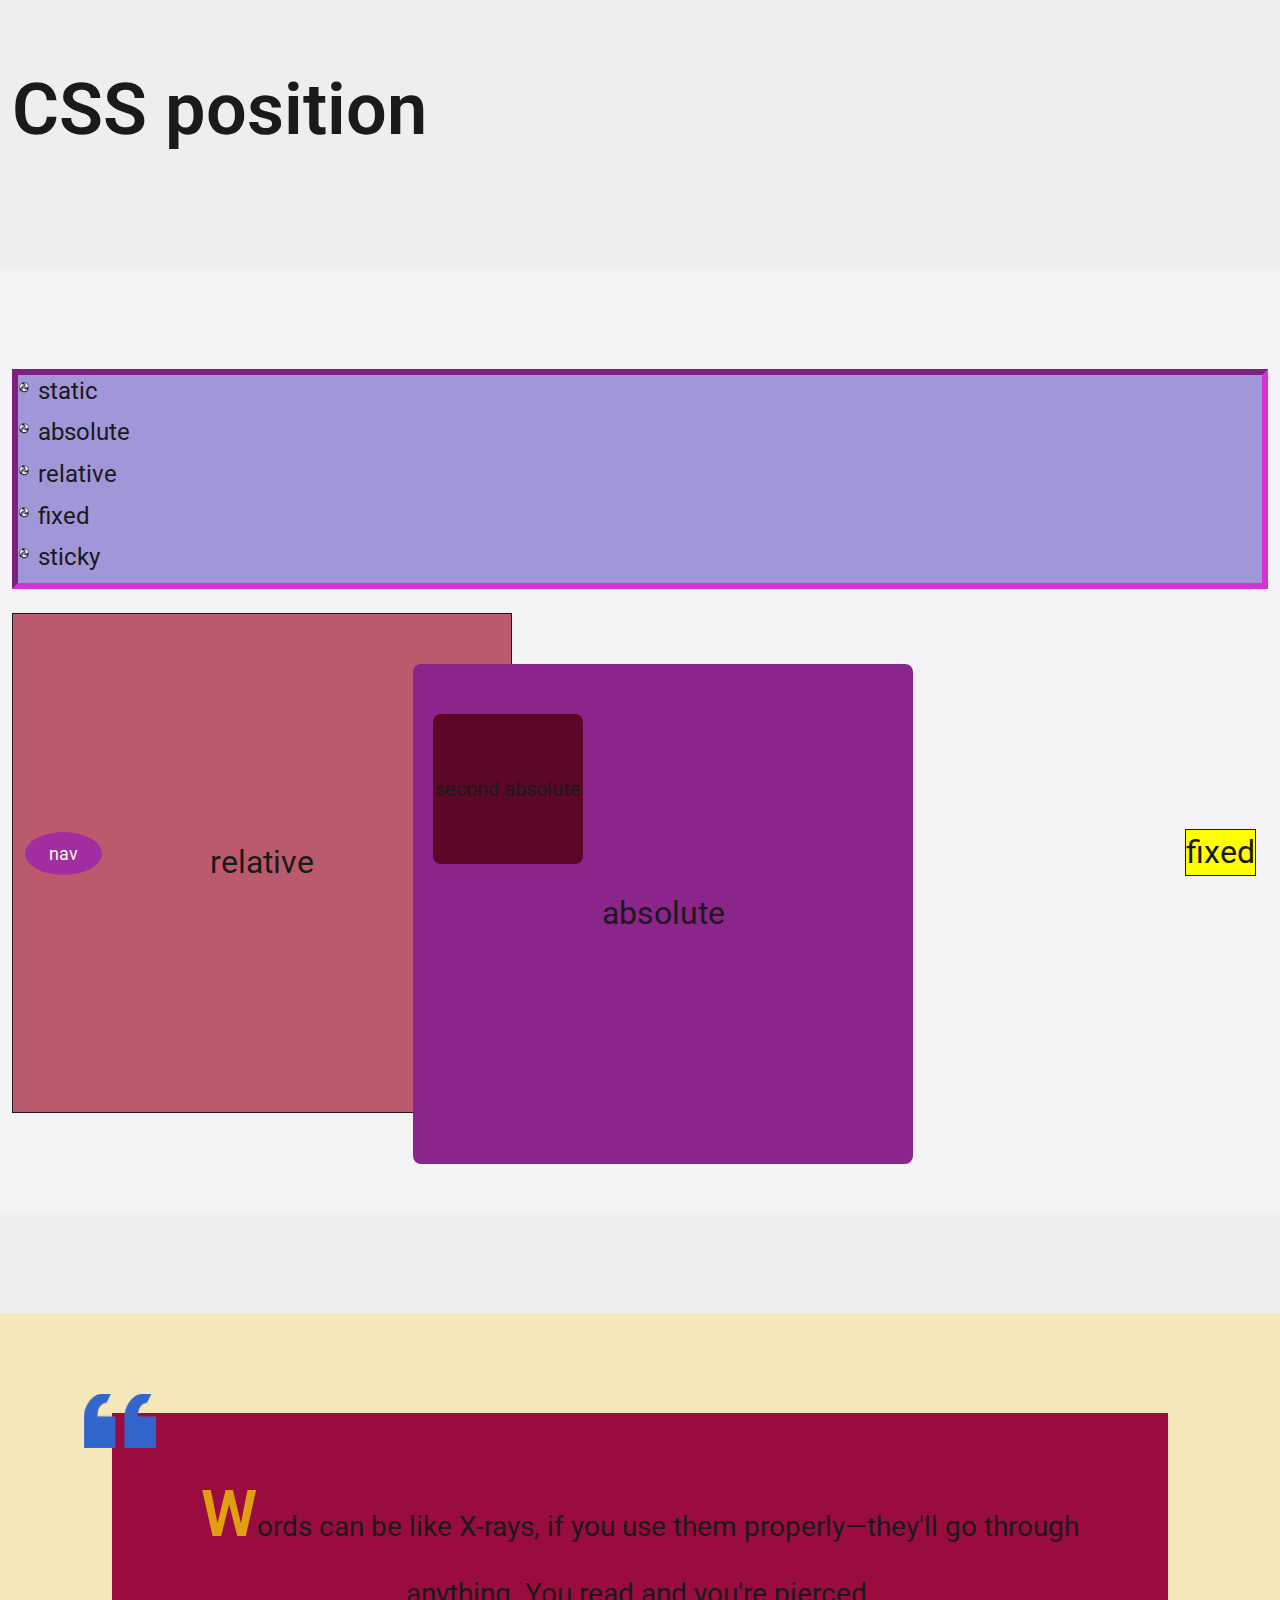
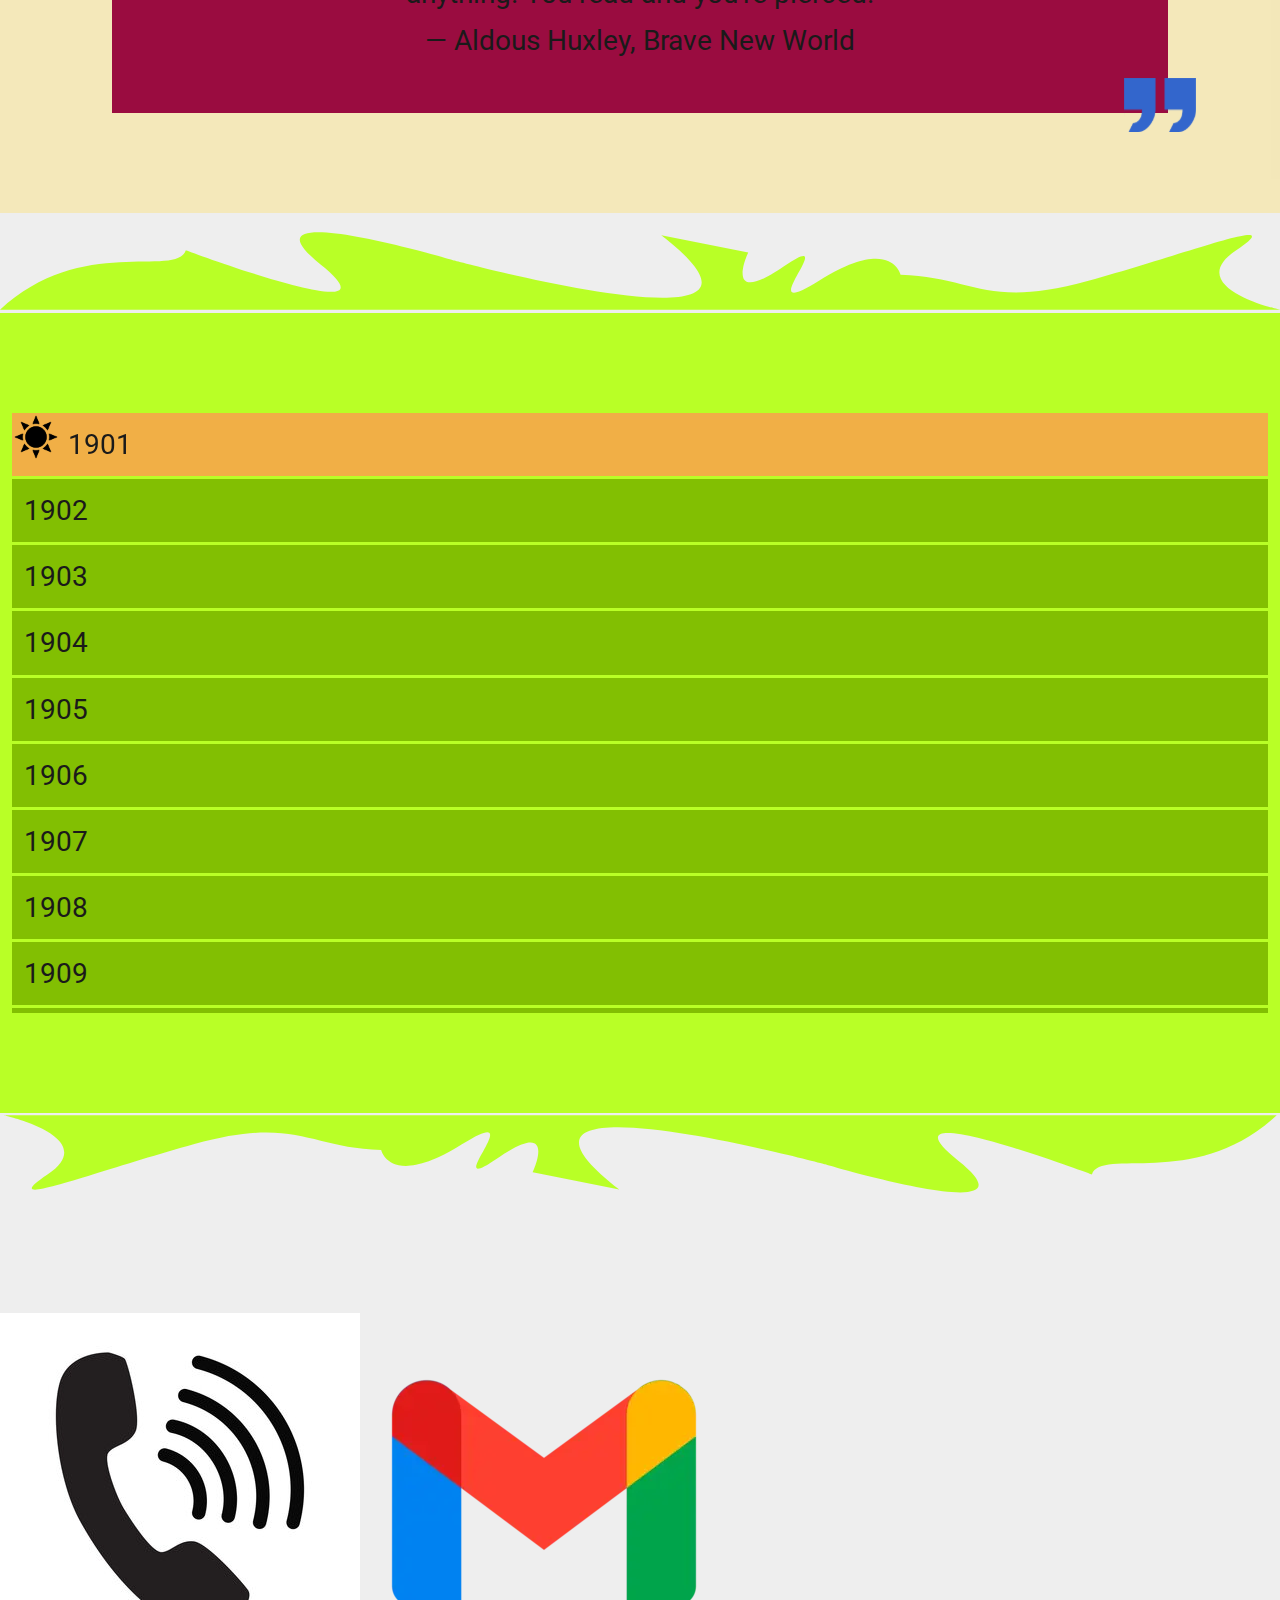
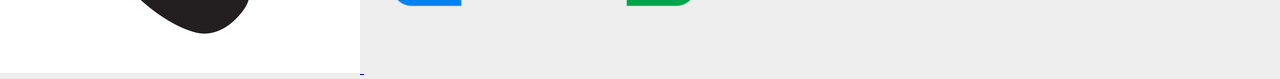
<file: position.html>
<!DOCTYPE html>
<html lang="en">
<head>
    <meta charset="UTF-8">
    <meta name="viewport" content="width=device-width, initial-scale=1.0">
    <title>position</title>
    <link rel="stylesheet" href="./assets/css/reset.css">
    <link rel="stylesheet" href="./assets/css/style.css">
</head>
<body>

    <main>
        <h1 class="page-title">CSS position</h1>
        <section class="example">
            <div class="container">
              <ul class="example-list">
                <li class="list-item">static</li>
                <li class="list-item">absolute</li>
                <li class="list-item">relative</li>
                <li class="list-item">fixed</li>
                <li class="list-item">sticky</li>
              </ul>

              <div class="relative">relative
                <div class="absolute">absolute
                  <div class="second-absolute">second absolute</div>
                  <div class="fixed">fixed</div>
                </div>
              </div>
            </div>
        </section>


        <div class="example-1">
          <div class="container">
  
              <blockquote class="blockquote" cite="htts://www.huxley.net/bnw/four.html"> 
              <p>
                  Words can be like X-rays, if you use them properly—they'll go through
                  anything. You read and you're pierced.
              </p>
                  <span> — Aldous Huxley, <cite>Brave New World</cite></span>
              </blockquote>
          </div>
      </div>


        <div class="calendar">
          <div class="container">
            <ul class="date-list">
              <li class="date-item sticky-1">1901</li>
              <li class="date-item">1902</li>
              <li class="date-item">1903</li>
              <li class="date-item">1904</li>
              <li class="date-item">1905</li>
              <li class="date-item">1906</li>
              <li class="date-item">1907</li>
              <li class="date-item">1908</li>
              <li class="date-item">1909</li>
              <li class="date-item">1910</li>
              <li class="date-item sticky-2">1911</li>
              <li class="date-item">1912</li>
              <li class="date-item">1913</li>
              <li class="date-item">1914</li>
              <li class="date-item">1915</li>
              <li class="date-item">1916</li>
              <li class="date-item">1917</li>
              <li class="date-item">1918</li>
              <li class="date-item sticky-3">1919</li>
              <li class="date-item">1920</li>
              <li class="date-item">1921</li>
              <li class="date-item">1922</li>
              <li class="date-item">1923</li>
              <li class="date-item">1924</li>
              <li class="date-item">1925</li>
              <li class="date-item">1926</li>
              <li class="date-item">1927</li>
              <li class="date-item sticky-4">1928</li>
              <li class="date-item">1929</li>
              <li class="date-item">1930</li>
              <li class="date-item">1931</li>
              <li class="date-item">1932</li>
              <li class="date-item">1933</li>
              <li class="date-item">1934</li>
              <li class="date-item">1935</li>
              <li class="date-item">1936</li>
              <li class="date-item">1937</li>
              <li class="date-item">1938</li>
              <li class="date-item sticky-1">1939</li>
              <li class="date-item">1940</li>
              <li class="date-item">1941</li>
              <li class="date-item">1942</li>
              <li class="date-item">1943</li>
              <li class="date-item">1944</li>
              <li class="date-item">1945</li>
              <li class="date-item">1946</li>
              <li class="date-item">1947</li>
              <li class="date-item">1948</li>
              <li class="date-item">1949</li>
              <li class="date-item">1950</li>
              <li class="date-item">1951</li>
              <li class="date-item sticky-2">1952</li>
              <li class="date-item">1953</li>
              <li class="date-item">1954</li>
              <li class="date-item">1955</li>
              <li class="date-item">1956</li>
              <li class="date-item">1957</li>
              <li class="date-item">1958</li>
              <li class="date-item">1959</li>
              <li class="date-item">1960</li>
              <li class="date-item">1961</li>
              <li class="date-item">1962</li>
              <li class="date-item sticky-3">1963</li>
              <li class="date-item">1964</li>
              <li class="date-item">1965</li>
              <li class="date-item">1966</li>
              <li class="date-item">1967</li>
              <li class="date-item">1968</li>
              <li class="date-item">1969</li>
              <li class="date-item">1970</li>
              <li class="date-item">1971</li>
              <li class="date-item">1972</li>
              <li class="date-item sticky-4">1973</li>
              <li class="date-item">1974</li>
              <li class="date-item">1975</li>
              <li class="date-item">1976</li>
              <li class="date-item">1977</li>
              <li class="date-item">1978</li>
              <li class="date-item">1979</li>
              <li class="date-item">1980</li>
              <li class="date-item">1981</li>
              <li class="date-item">1982</li>
              <li class="date-item">1983</li>
              <li class="date-item">1984</li>
              <li class="date-item">1985</li>
              <li class="date-item">1986</li>
              <li class="date-item">1987</li>
              <li class="date-item">1988</li>
              <li class="date-item">1989</li>
              <li class="date-item sticky-1">1990</li>
              <li class="date-item">1991</li>
              <li class="date-item">1992</li>
              <li class="date-item">1993</li>
              <li class="date-item">1994</li>
              <li class="date-item">1995</li>
              <li class="date-item">1996</li>
              <li class="date-item">1997</li>
              <li class="date-item sticky-2">1998</li>
              <li class="date-item">1999</li>
              <li class="date-item">2000</li>
              <li class="date-item">2001</li>
              <li class="date-item">2002</li>
              <li class="date-item">2003</li>
              <li class="date-item">2004</li>
              <li class="date-item">2005</li>
              <li class="date-item sticky-3">2006</li>
              <li class="date-item">2007</li>
              <li class="date-item">2008</li>
              <li class="date-item">2009</li>
              <li class="date-item">2010</li>
              <li class="date-item">2011</li>
              <li class="date-item">2012</li>
              <li class="date-item">2013</li>
              <li class="date-item">2014</li>
              <li class="date-item">2015</li>
              <li class="date-item">2016</li>
              <li class="date-item">2017</li>
              <li class="date-item">2018</li>
              <li class="date-item">2019</li>
              <li class="date-item sticky-4">2020</li>
              <li class="date-item">2021</li>
              <li class="date-item">2022</li>
              <li class="date-item">2023</li>
              <li class="date-item">2024</li>
              <li class="date-item">2025</li>
            </ul>
          </div>
        </div>
    </main>

    <a href="tel:+972533888513" title="Позвонить"> 
      <img src="./assets/img/phone.img" alt="Телефон"> 
    </a>

    <a href="mailto:annadolotova22@gmail.com" title="Написать на почту">
      <img src="./assets/img/email.png" alt="Email">
    </a>

    <a href="nav.html" class="navigation-link">nav</a>
    
</body>
</html>
</file>
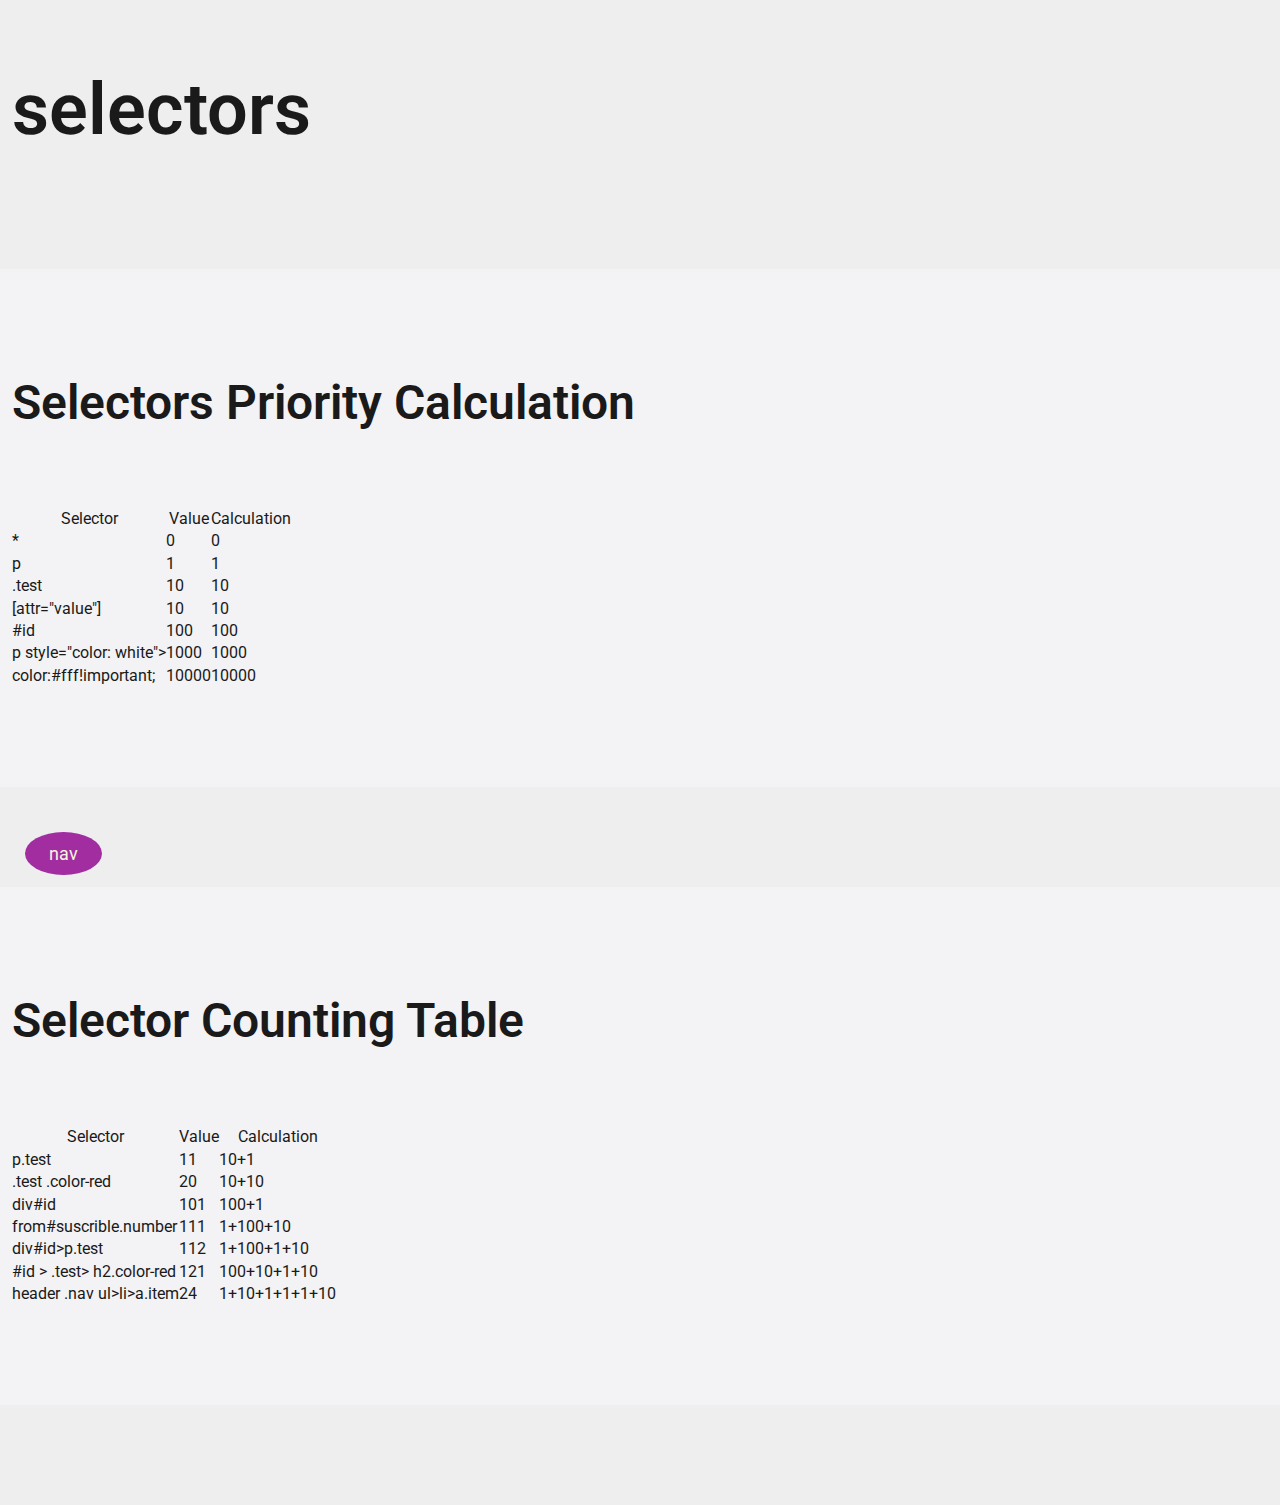
<file: selectors.html>
<!DOCTYPE html>
<html lang="en">
<head>
    <meta charset="UTF-8">
    <meta name="viewport" content="width=device-width, initial-scale=1.0">
    <title>selectors</title>
    <link rel="stylesheet" href="./assets/css/reset.css">
    <link rel="stylesheet" href="./assets/css/style.css">
</head>
<body>

    <main>
        <h1 class="page-title">selectors</h1>
        <section class="example">
            <article class="container">
              <h2 class="example-title">Selectors Priority Calculation </h2>
              <table class="table-example-1">

            <thead>
                <tr>
                    <th>Selector</th>
                    <th>Value</th>
                    <th>Calculation</th>
                </tr>
            </thead>

                <tbody>
                    <tr>
                        <td>*</td>
                        <td>0</td>
                        <td>0</td>
                    </tr>

                    <tr>
                        <td>p</td>
                        <td>1</td>
                        <td>1</td>
                    </tr>

                    <tr>
                        <td>.test</td>
                        <td>10</td>
                        <td>10</td>
                    </tr>

                    <tr>
                        <td>[attr="value"]</td>
                        <td>10</td>
                        <td>10</td>
                    </tr>

                    <tr>
                        <td>#id</td>
                        <td>100</td>
                        <td>100</td>
                    </tr>

                    <tr>
                        <td>p style="color: white"></td>
                        <td>1000</td>
                        <td>1000</td>
                    </tr>

                    <tr>
                        <td>color:#fff!important;</td>
                        <td>10000</td>
                        <td>10000</td>
                    </tr>

                </tbody>
            </table>  
        </section>


        <section class="example">
            <article class="container">
              <h2 class="example-title">Selector Counting Table</h2>
              <table class="table-example-2">

            <thead>
                <tr>
                    <th>Selector</th>
                    <th>Value</th>
                    <th>Calculation</th>
                </tr>
            </thead>

                <tbody>
                    <tr>
                        <td>p.test</td>
                        <td>11</td>
                        <td>10+1</td>
                    </tr>

                    <tr>
                        <td>.test .color-red</td>
                        <td>20</td>
                        <td>10+10</td>
                    </tr>

                    <tr>
                        <td>div#id</td>
                        <td>101</td>
                        <td>100+1</td>
                    </tr>

                    <tr>
                        <td>from#suscrible.number</td>
                        <td>111</td>
                        <td>1+100+10</td>
                    </tr>

                    <tr>
                        <td>div#id>p.test</td>
                        <td>112</td>
                        <td>1+100+1+10</td>
                    </tr>

                    <tr>
                        <td>#id > .test> h2.color-red</td>
                        <td>121</td>
                        <td>100+10+1+10</td>
                    </tr>

                    <tr>
                        <td>header .nav ul>li>a.item</td>
                        <td>24</td>
                        <td>1+10+1+1+1+10</td>
                    </tr>

                </tbody>
            </table>  
        </section>

    </main>
    
    <a href="nav.html" class="navigation-link">nav</a>

</body>
</html>
</file>
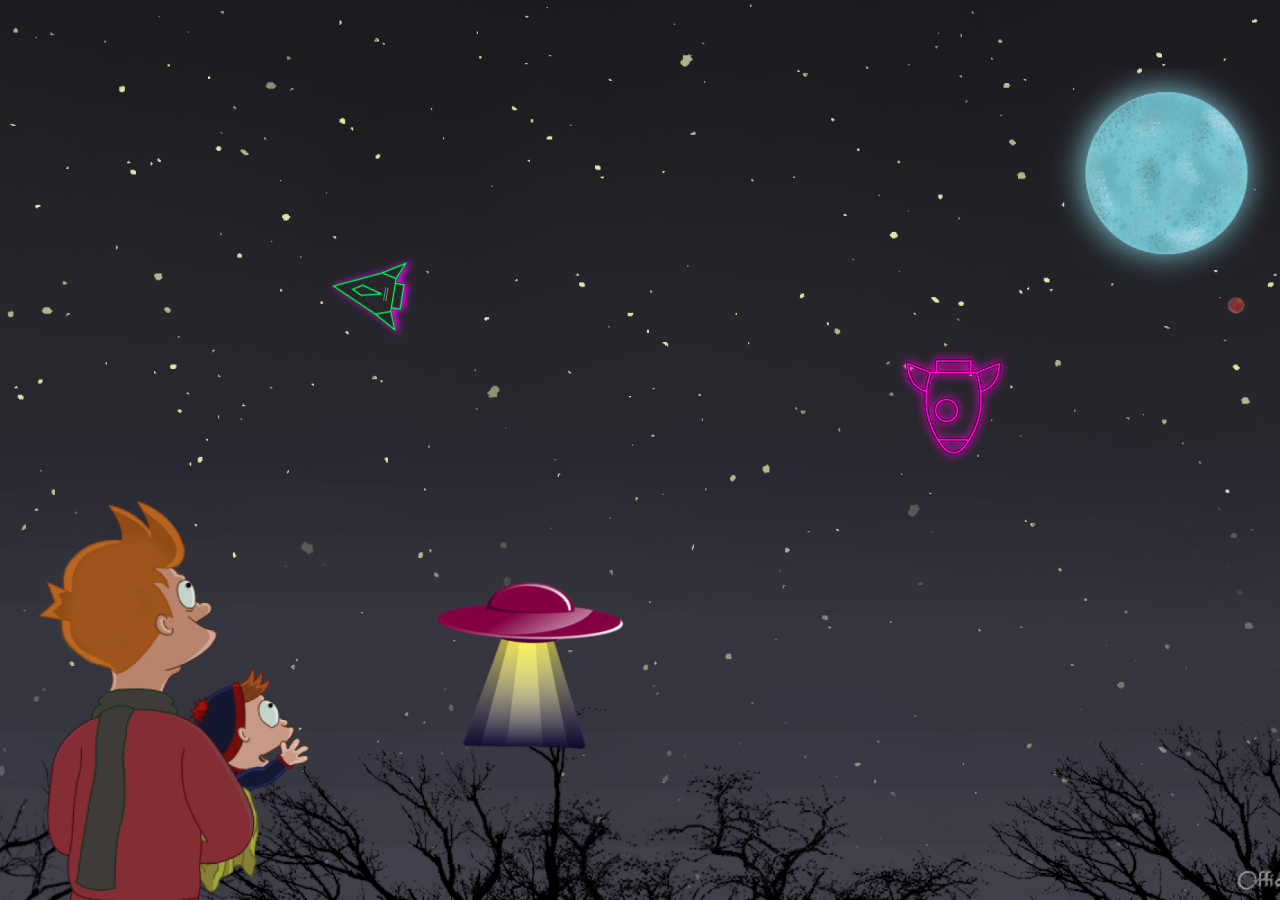
<file: space.html>
<!DOCTYPE html>
<html lang="en">

<head>
    <meta charset="UTF-8">
    <meta name="viewport" content="width=device-width, initial-scale=1.0">
    <title>Space</title>
    <link rel="stylesheet" href="./assets/css/reset.css">
    <link rel="stylesheet" href="./assets/css/style.css">
</head>


<body class="page-space">
    <div class="space space-1">
        <svg viewBox="0 0 1920 1200" fill="none">
            <image href="./assets/img/rocket.svg" class="ufo"/>
            <image href="./assets/img/rocket-2.svg" class="ufo-2"/>
            <image href="./assets/img/ufo.svg" class="ufo-3"/>
            </svg>
    </div>
</body>
</html>
</file>
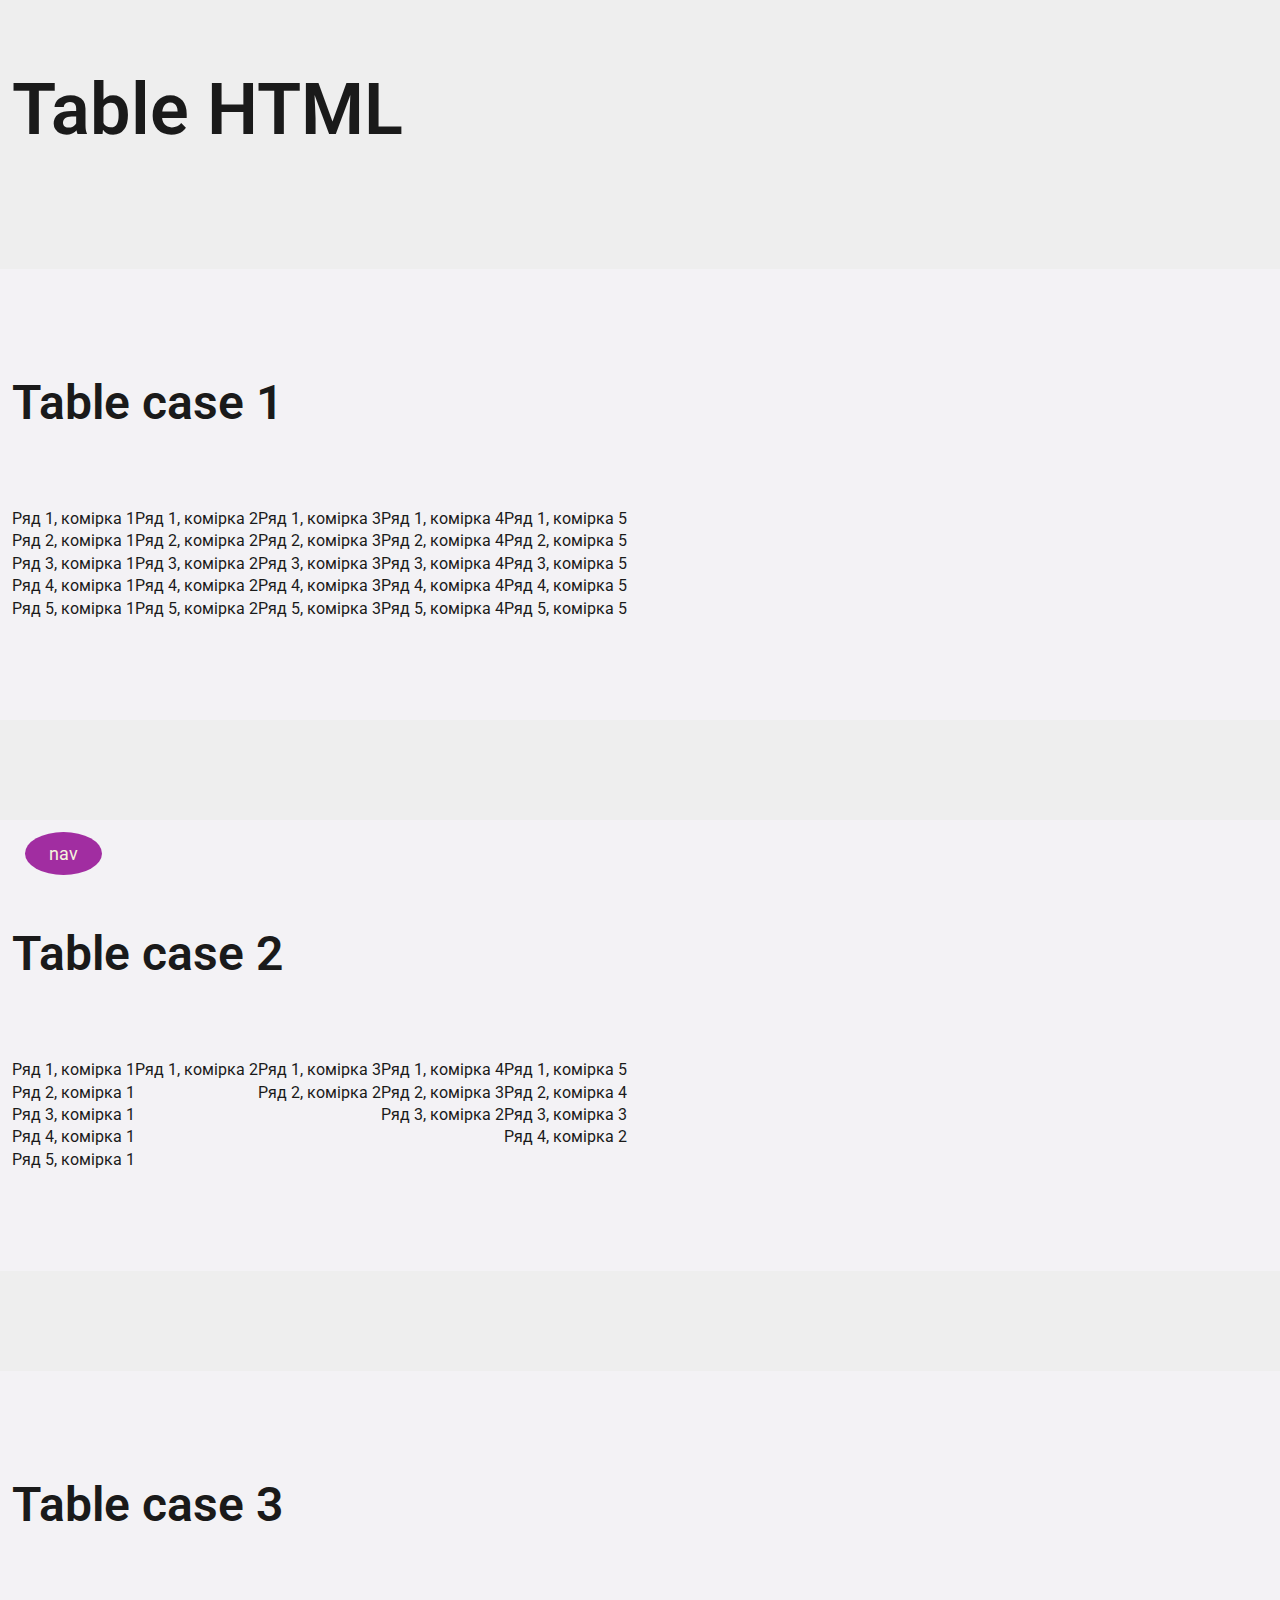
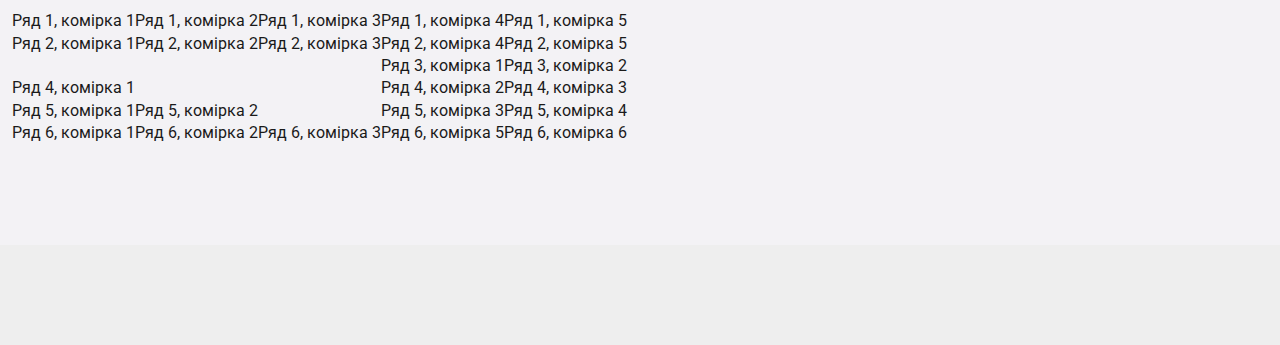
<file: table.html>
<!DOCTYPE html>
<html lang="en">
<head>
    <meta charset="UTF-8">
    <meta name="viewport" content="width=device-width, initial-scale=1.0">
    <title>Lesson-6</title>
    <link rel="stylesheet" href="./assets/css/reset.css">
    <link rel="stylesheet" href="./assets/css/style.css">
</head>
<body>

    <main>

        <h1 class="page-title">Table HTML</h1>
        <section class="example">
            <div class="container">
                <h2 class="example-title">Table case 1</h2>
                <table class="table-example-1">

                    <tr>
                        <th>Ряд 1, комірка 1</th>
                        <th>Ряд 1, комірка 2</th>
                        <th>Ряд 1, комірка 3</th>
                        <th>Ряд 1, комірка 4</th>
                        <th>Ряд 1, комірка 5</th>
                    </tr>

                    <tr>
                        <td class="accent-caell">Ряд 2, комірка 1</td>
                        <td>Ряд 2, комірка 2</td>
                        <td>Ряд 2, комірка 3</td>
                        <td>Ряд 2, комірка 4</td>
                        <td>Ряд 2, комірка 5</td>
                    </tr>

                    <tr>
                        <td>Ряд 3, комірка 1</td>
                        <td>Ряд 3, комірка 2</td>
                        <td>Ряд 3, комірка 3</td>
                        <td>Ряд 3, комірка 4</td>
                        <td>Ряд 3, комірка 5</td>
                    </tr>

                    <tr>
                        <td>Ряд 4, комірка 1</td>
                        <td>Ряд 4, комірка 2</td>
                        <td>Ряд 4, комірка 3</td>
                        <td>Ряд 4, комірка 4</td>
                        <td>Ряд 4, комірка 5</td>
                    </tr>

                    <tr>
                        <td>Ряд 5, комірка 1</td>
                        <td>Ряд 5, комірка 2</td>
                        <td>Ряд 5, комірка 3</td>
                        <td>Ряд 5, комірка 4</td>
                        <td>Ряд 5, комірка 5</td>
                    </tr>

                </table>
            </div>
        </section>


        <section class="example">
            <div class="container">
                <h2 class="example-title">Table case 2</h2>
                <table class="table-example-1">

                    <tr>
                        <th>Ряд 1, комірка 1</th>
                        <th>Ряд 1, комірка 2</th>
                        <th>Ряд 1, комірка 3</th>
                        <th>Ряд 1, комірка 4</th>
                        <th>Ряд 1, комірка 5</th>
                    </tr>

                    <tr>
                        <td colspan="2">Ряд 2, комірка 1</td>
                        <td>Ряд 2, комірка 2</td>
                        <td class="accent-caell">Ряд 2, комірка 3</td>
                        <td>Ряд 2, комірка 4</td>
                    </tr>

                    <tr>
                        <td colspan="3">Ряд 3, комірка 1</td>
                        <td>Ряд 3, комірка 2</td>
                        <td>Ряд 3, комірка 3</td>
                    </tr>

                    <tr>
                        <td colspan="4">Ряд 4, комірка 1</td>
                        <td>Ряд 4, комірка 2</td>
                    </tr>

                <tfoot>
                    <tr>
                        <td colspan="5">Ряд 5, комірка 1</td>
                    </tr>
              </tfoot>

                </table>
            </div>
        </section>


        <section class="example">
            <div class="container">
                <table class="table-example-1">
                  <caption>Table case 3</caption>  
                    <thead>
                      <tr>
                        <th>Ряд 1, комірка 1</th>
                        <th>Ряд 1, комірка 2</th>
                        <th>Ряд 1, комірка 3</th>
                        <th>Ряд 1, комірка 4</th>
                        <th>Ряд 1, комірка 5</th>
                      </tr>
                    </thead>

                <tbody>
                    <tr>
                        <td rowspan="2">Ряд 2, комірка 1</td>
                        <td rowspan="3">Ряд 2, комірка 2</td>
                        <td rowspan="4">Ряд 2, комірка 3</td>
                        <td  class="accent-caell">Ряд 2, комірка 4</td>
                        <td>Ряд 2, комірка 5</td>
                    </tr>

                    <tr>
                        <td>Ряд 3, комірка 1</td>
                        <td>Ряд 3, комірка 2</td>
                    </tr>

                    <tr>
                        <td>Ряд 4, комірка 1</td>
                        <td>Ряд 4, комірка 2</td>
                        <td>Ряд 4, комірка 3</td>
                    </tr>

                    <tr>
                        <td>Ряд 5, комірка 1</td>
                        <td>Ряд 5, комірка 2</td>
                        <td>Ряд 5, комірка 3</td>
                        <td>Ряд 5, комірка 4</td>
                    </tr>
                </tbody>

                 <tfoot>
                    <tr>
                        <td>Ряд 6, комірка 1</td>
                        <td>Ряд 6, комірка 2</td>
                        <td>Ряд 6, комірка 3</td>
                        <td>Ряд 6, комірка 5</td>
                        <td>Ряд 6, комірка 6</td>
                    </tr>
                 </tfoot>

                </table>
            </div>
        </section>



    </main>
    
    <a href="nav.html" class="navigation-link">nav</a>
    
</body>
</html>
</file>
<file: assets/css/style.css>
@import url('fonts.css');
@import url('variable.css');
@import url('global.css');
@import url('home.css');
@import url('box-sizing.css');
@import url('fonts-page.css');
@import url('table.css');
@import url('selectors.css');
@import url('flexbox.css');
@import url('nth-child.css');
@import url('position.css');
@import url('BEM.css');
@import url('animation.css');
@import url('space.css');
@import url('nav.css');
</file>
